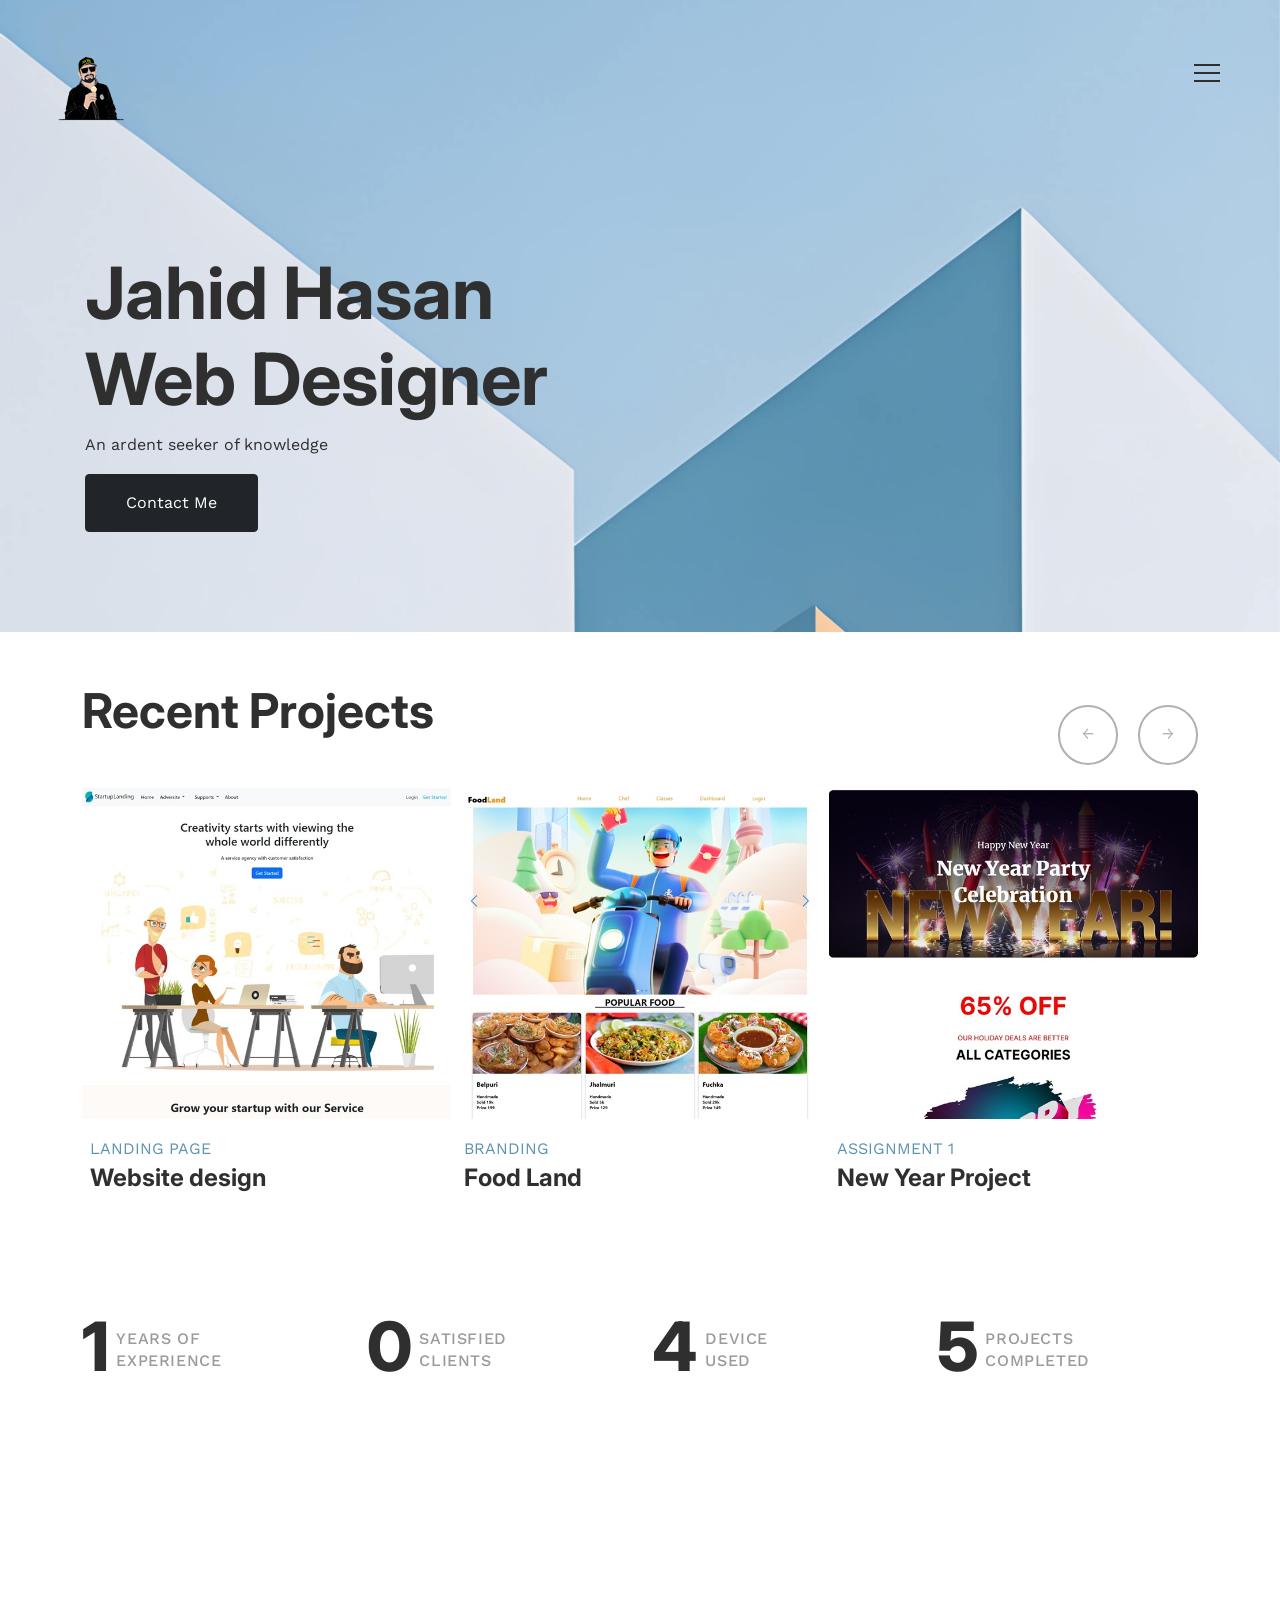
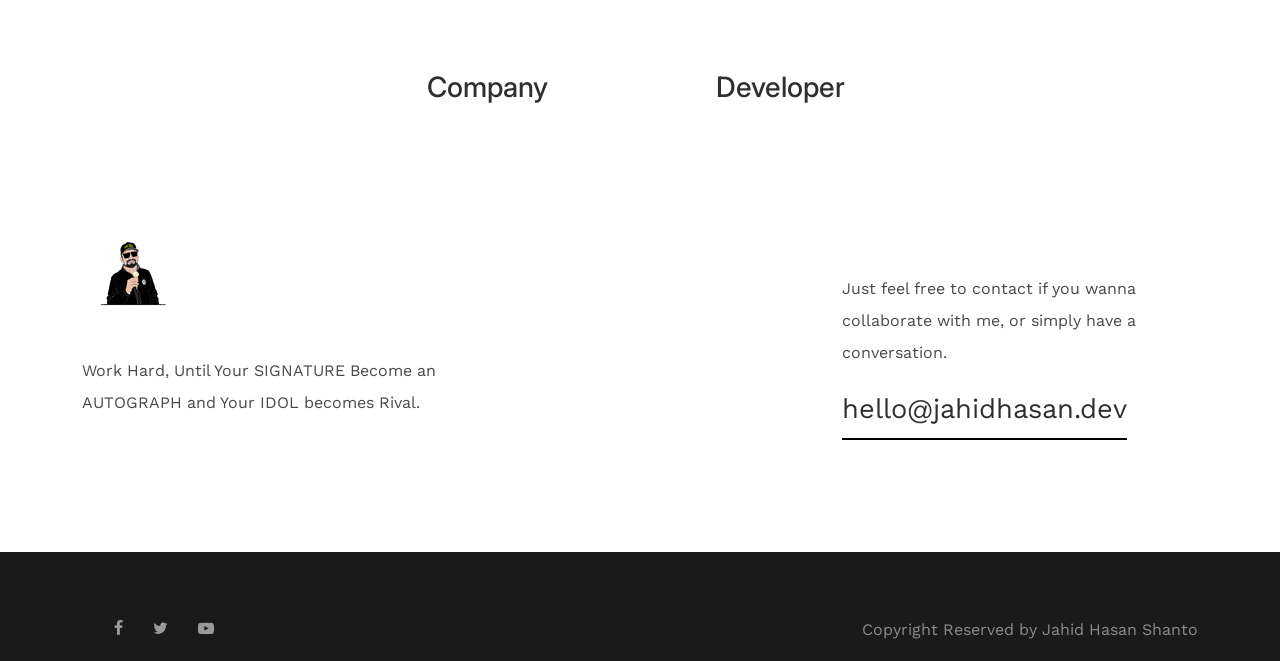
<file: index.html>
<!DOCTYPE html>
<html>

<head>
	<title>Jahid Hasan</title>

	<meta charset="utf-8">
	<meta http-equiv="X-UA-Compatible" content="IE=edge">
	<meta name="viewport" content="width=device-width, initial-scale=1.0">
	<meta name="format-detection" content="telephone=no">
	<meta name="apple-mobile-web-app-capable" content="yes">
	<meta name="author" content="Jahid Hasan">
	<meta name="keywords" content="">
	<meta name="description" content="">

	<link rel="stylesheet" type="text/css" href="assets/icomoon/icomoon.css">
	<link rel="stylesheet" type="text/css" href="assets/vendor/bootstrap-5.1.3/css/bootstrap.min.css">
	<link rel="stylesheet" type="text/css" href="assets/vendor/chocolat/css/chocolat.css">
	<link rel="stylesheet" type="text/css" href="css/vendor.css">

	<link rel="preconnect" href="https://fonts.googleapis.com">
	<link rel="preconnect" href="https://fonts.gstatic.com" crossorigin>
	<link href="https://fonts.googleapis.com/css2?family=Inter:wght@300;400;500;600;700;800;900&family=Work Sans
:wght@300;400;700;900&display=swap" rel="stylesheet">

	<link rel="stylesheet" type="text/css" href="style.css">

	<!-- script
	================================================== -->
	<script src="js/modernizr.js"></script>

</head>

<body>

	<div id="overlayer">
		<!-- <span class="loader">
	  <span class="loader-inner"></span>
	</span> -->
		<div class="sphere-container">
			<div class="sphere sphere1"></div>
			<div class="sphere sphere2"></div>
			<div class="sphere sphere3"></div>
		</div>
	</div>

	<div class="nav nav-overlay">
		<div class="nav__content">
			<ul class="nav__list">
				<li class="nav__list-item active-nav"><a href="#">Home</a></li>
				<li class="nav__list-item"><a href="#portfolio">Projects </a></li>
				<li class="nav__list-item"><a target="_blank" href="https://www.linkedin.com/in/jhs575/">Contact Me </a>
				</li>
			</ul>
		</div>
	</div>

	<header id="header">
		<div class="header-wrap" data-aos="fade">
			<div class="main-logo">
				<a href="index.html"><img src="images/logo.png" title="Portfo HTML Template" class="jahid"></a>
			</div><!--main-logo-->

			<nav id="navbar">
				<input id="menu-toggle" type="checkbox" />
				<label class="menu-btn" for="menu-toggle">
					<span></span>
				</label>
			</nav>

		</div><!--header-wrap-->
	</header>

	<div id="billboard" class="jarallax">
		<img src="images/banner2.jpg" alt="Banner" class="jarallax-img">
		<div class="container">

			<div class="banner-content">
				<div class="banner-header">
					<h2 class="display-1">Jahid Hasan<br /> Web Designer</h2>
					<p>An ardent seeker of knowledge</p>
					<a href="https://www.linkedin.com/in/jhs575/" target="_blank" class="btn btn-dark btn-large">Contact
						Me</a>
				</div>
			</div>
		</div>
	</div>
	<section id="portfolio" class="overflow-hidden pb-5 mb-5">
		<div class="container">
			<div class="row">
				<div class="col-md-8">
					<div class="section-header d-flex align-items-center mb-5">
						<h2 class="display-5 m-0">Recent Projects</h2>
					</div>
				</div>
				<div class="col-md-4">
					<div class="swiper-buttons">
						<div class="swiper-button portfolio-carousel-prev">←</div>
						<div class="swiper-button portfolio-carousel-next">→</div>
					</div>
				</div>
			</div>
		</div>

		<div class="container">
			<div class="row">
				<div class="col-md-12">
					<div class="portfolio-carousel swiper">
						<div class="swiper-wrapper">
							<div class="swiper-slide">
								<figure class="portfolio-item">
									<a href="https://jhs575.github.io/landing-page/" target="_blank"><img src="images/Project1.jpg"
											class="portfolio-image">
										<figcaption class="portfolio-title my-3">
											<span class="text-gray text-uppercase fs-6 ps-2">Landing Page</span>
											<h3 class="fs-4 fw-bold ps-2">Website design</h3>
										</figcaption>
									</a>
								</figure>
							</div>
							<div class="swiper-slide">
								<figure class="portfolio-item">
									<a href="https://jahidhasan.dev/projects/foodland/index.html" target="_blank"><img src="images/foodland.jpg"
											class="portfolio-image">
										<!-- 640px X 576px photo size -->
										<figcaption class="portfolio-title my-3">
											<span class="text-gray text-uppercase fs-6 ps-2">Branding</span>
											<h3 class="fs-4 fw-bold ps-2">Food Land</h3>
										</figcaption>
									</a>
								</figure>
							</div>
							<div class="swiper-slide">
								<figure class="portfolio-item">
									<a href="https://jahidhasan.dev/projects/phb92024asm1-8124/index.html" target="_blank"><img src="images/assignment1.jpg"
											class="portfolio-image">
										<figcaption class="portfolio-title my-3">
											<span class="text-gray text-uppercase fs-6 ps-2">Assignment 1</span>
											<h3 class="fs-4 fw-bold ps-2">New Year Project</h3>
										</figcaption>
									</a>
								</figure>
							</div>
							<div class="swiper-slide">
								<figure class="portfolio-item">
									<a href="https://jahidhasan.dev/projects/phb92024asm2-15124/index.html"  target="_blank"><img src="images/assignment2.jpg"
											class="portfolio-image">
										<figcaption class="portfolio-title my-3">
											<span class="text-gray text-uppercase fs-6 ps-2">Assignment 2</span>
											<h3 class="fs-4 fw-bold ps-2">Discover Destiny</h3>
										</figcaption>
									</a>
								</figure>
							</div>
							<div class="swiper-slide">
								<figure class="portfolio-item">
									<a href="https://jhs575.github.io/assignment-3-hockey/" target="_blank"><img src="images/assignment3.jpg"
											class="portfolio-image">
										<figcaption class="portfolio-title my-3">
											<span class="text-gray text-uppercase fs-6 ps-2">Assignment 3</span>
											<h3 class="fs-4 fw-bold ps-2">Hockey</h3>
										</figcaption>
									</a>
								</figure>
							</div>
							<div class="swiper-slide">
								<figure class="portfolio-item">
									<a href="#" target="_blank"><img src="images/portfolio-thumb-6.jpg"
											class="portfolio-image">
										<figcaption class="portfolio-title my-3">
											<span class="text-gray text-uppercase fs-6 ps-2">Branding</span>
											<h3 class="fs-4 fw-bold ps-2">blank</h3>
										</figcaption>
									</a>
								</figure>
							</div>
							<div class="swiper-slide">
								<figure class="portfolio-item">
									<a href="#" target="_blank"><img src="images/portfolio-thumb-7.jpg"
											class="portfolio-image">
										<figcaption class="portfolio-title my-3">
											<span class="text-gray text-uppercase fs-6 ps-2">Branding</span>
											<h3 class="fs-4 fw-bold ps-2">Blank</h3>
										</figcaption>
									</a>
								</figure>
							</div>
							<div class="swiper-slide">
								<figure class="portfolio-item">
									<a href="#" target="_blank"><img src="images/portfolio-thumb-8.jpg"
											class="portfolio-image">
										<figcaption class="portfolio-title my-3">
											<span class="text-gray text-uppercase fs-6 ps-2">Branding</span>
											<h3 class="fs-4 fw-bold ps-2">Blank</h3>
										</figcaption>
									</a>
								</figure>
							</div>
							<div class="swiper-slide">
								<figure class="portfolio-item">
									<a href="#" target="_blank"><img src="images/portfolio-thumb-9.jpg"
											class="portfolio-image">
										<figcaption class="portfolio-title my-3">
											<span class="text-gray text-uppercase fs-6 ps-2">Branding</span>
											<h3 class="fs-4 fw-bold ps-2">Blank</h3>
										</figcaption>
									</a>
								</figure>
							</div>

						</div>
					</div>


				</div>

			</div>
		</div>
	</section>


	<section class="pb-2 mb-2 pb-md-5 mb-md-5">
		<div class="container">
			<div class="row">
				<div class="col-md-3">
					<div class="milestone">
						<h3>1</h3>
						<p>Years of experience</p>
					</div>
				</div>
				<div class="col-md-3">
					<div class="milestone">
						<h3>0</h3>
						<p>satisfied clients</p>
					</div>
				</div>
				<div class="col-md-3">
					<div class="milestone">
						<h3>4</h3>
						<p>Device<br>Used</p>
					</div>
				</div>
				<div class="col-md-3">
					<div class="milestone">
						<h3>5</h3>
						<p>projects completed</p>
					</div>
				</div>
			</div>
		</div>
	</section>
	<section>
		<div class="container">
			<div class="row">
				<div class="col d-flex justify-content-center">
					<iframe class="rotate180" src="https://lottie.host/embed/78d19b30-d972-4878-95c6-a636ddf795fe/KoW1aAwoic.json" frameborder="0"></iframe>
					<iframe  src="https://lottie.host/embed/78d19b30-d972-4878-95c6-a636ddf795fe/KoW1aAwoic.json" frameborder="0"></iframe>
				</div>
				
			</div>
			<div class="row">
				<div class="col d-flex justify-content-center gap-5">
					<h3 class="pe-5 mx-2">Company</h3>
					<h3 class="ps-5 mx-3">Developer</h3>
				</div>
			</div>
		</div>
	</section>


	<footer id="footer" class="padding-large">
		<div class="container">
			<div class="row">
				<div class="footer-menu col-md-4">
					<div class="footer-intro">
						<a href="#" class="logo"><img src="images/logo.png"></a>
					</div>
					<div class="subscribe">
						<p>Work Hard, Until Your SIGNATURE Become an AUTOGRAPH and Your IDOL becomes Rival.</p>
					</div>
				</div>
				<div class="col-md-4"></div>
				<div class="footer-menu col-md-4">
					<div class="footer-address">
						<p class="mt-5">Just feel free to contact if you wanna collaborate with me, or simply have a
							conversation.</p>
						<div class="mail-address">
							<a href="mailto:hello@jahidhasan.dev">hello@jahidhasan.dev</a>
						</div>
					</div>
				</div>
			</div>
		</div>
	</footer>

	<div id="footer-bottom" class="padding-medium no-padding-bottom">
		<div class="container">
			<div class="row">
				<div class="col-md-6">
					<div class="social-links">
						<ul>
							<li><a target="_blank" href="https://www.facebook.com/jhs575"><i
										class="icon icon-facebook"></i></a></li>
							<li><a target="_blank" href="https://twitter.com/jhs575"><i
										class="icon icon-twitter"></i></a></li>
							<li><a target="_blank" href="https://www.youtube.com/channel/UCPOxxrVzkYsg1O8ySM_NcLQ"><i
										class="icon icon-youtube-play"></i></a></li>
						</ul>
					</div>
				</div>
				<div class="col-md-6 text-md-end">
					<div class="copyright">
						<p>Copyright Reserved by Jahid Hasan Shanto</p>
					</div>
				</div>
			</div>
		</div>
	</div>

	<script src="js/jquery-1.11.0.min.js"></script>
	<script src="assets/vendor/bootstrap-5.1.3/js/bootstrap.bundle.min.js"></script>
	<script src="assets/vendor/chocolat/js/chocolat.js"></script>
	<script src="js/plugins.js"></script>
	<script src="js/script.js"></script>

</body>

</html>
</file>
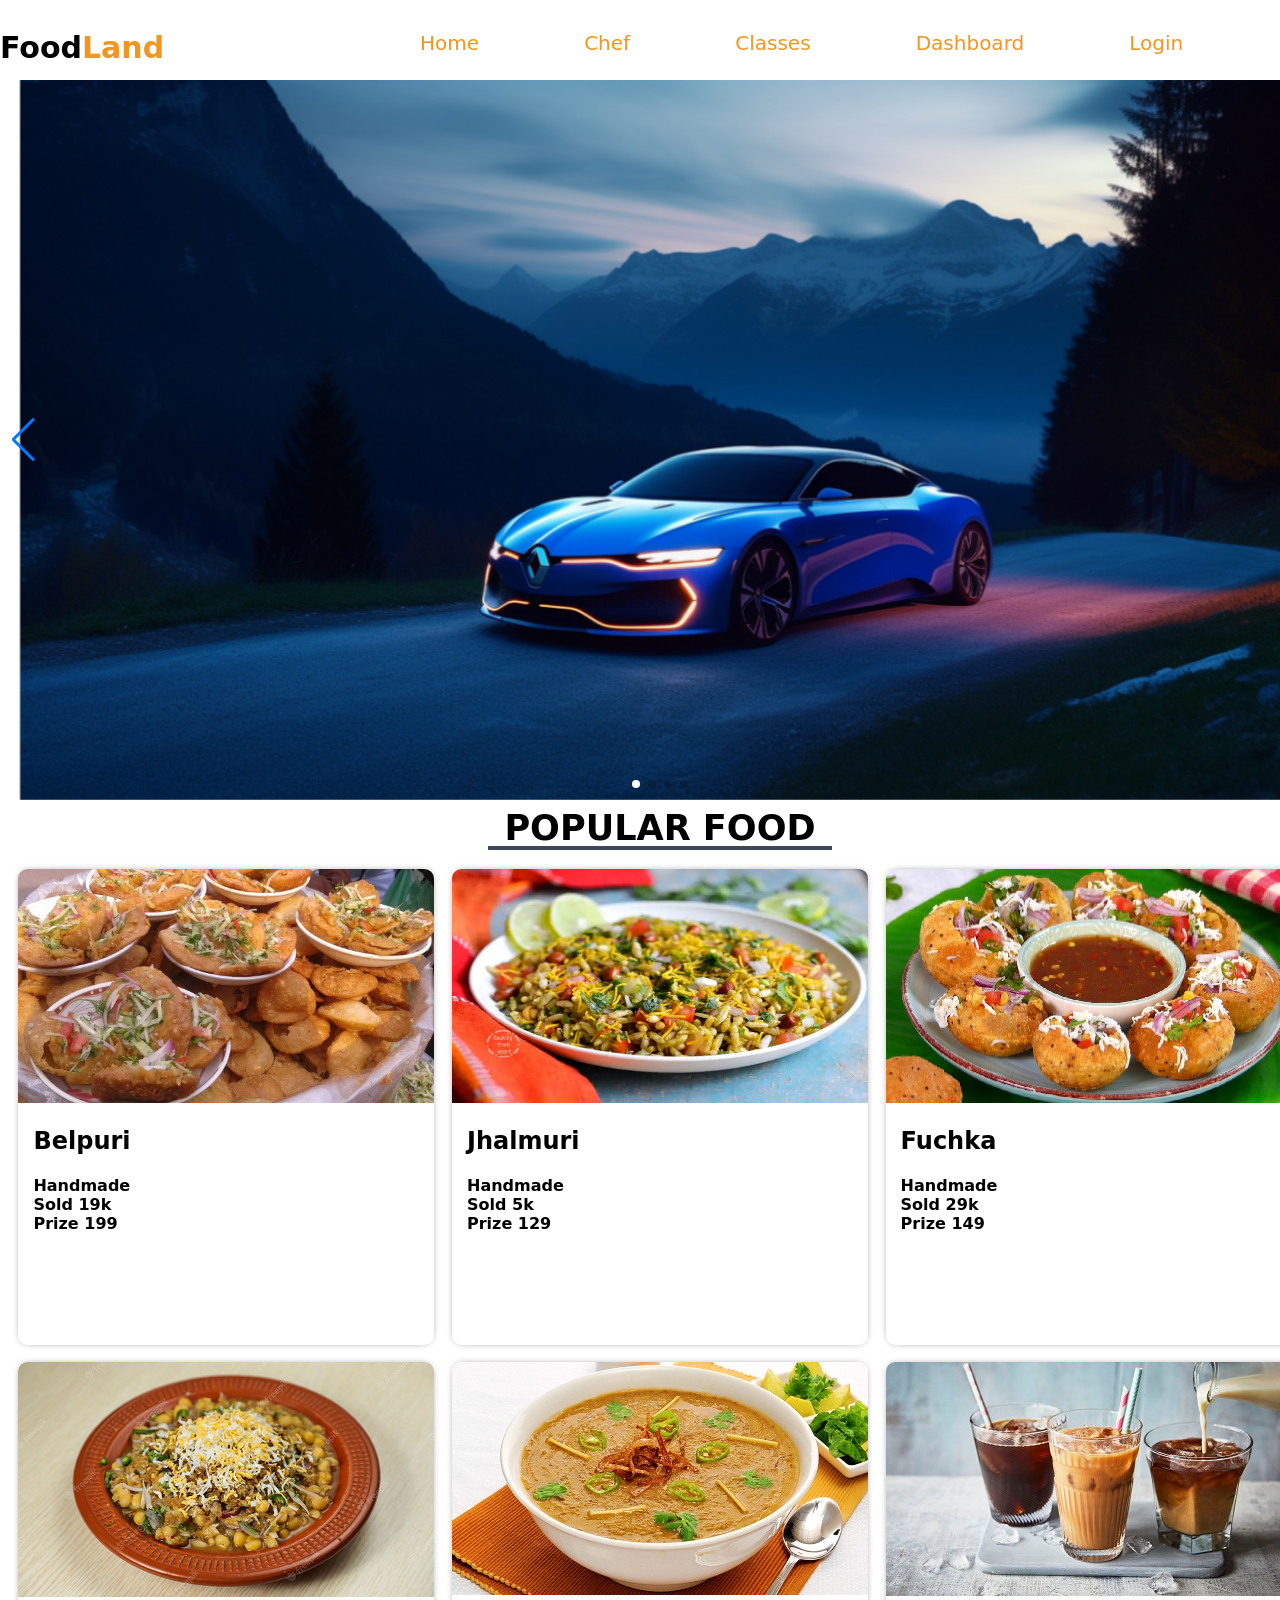
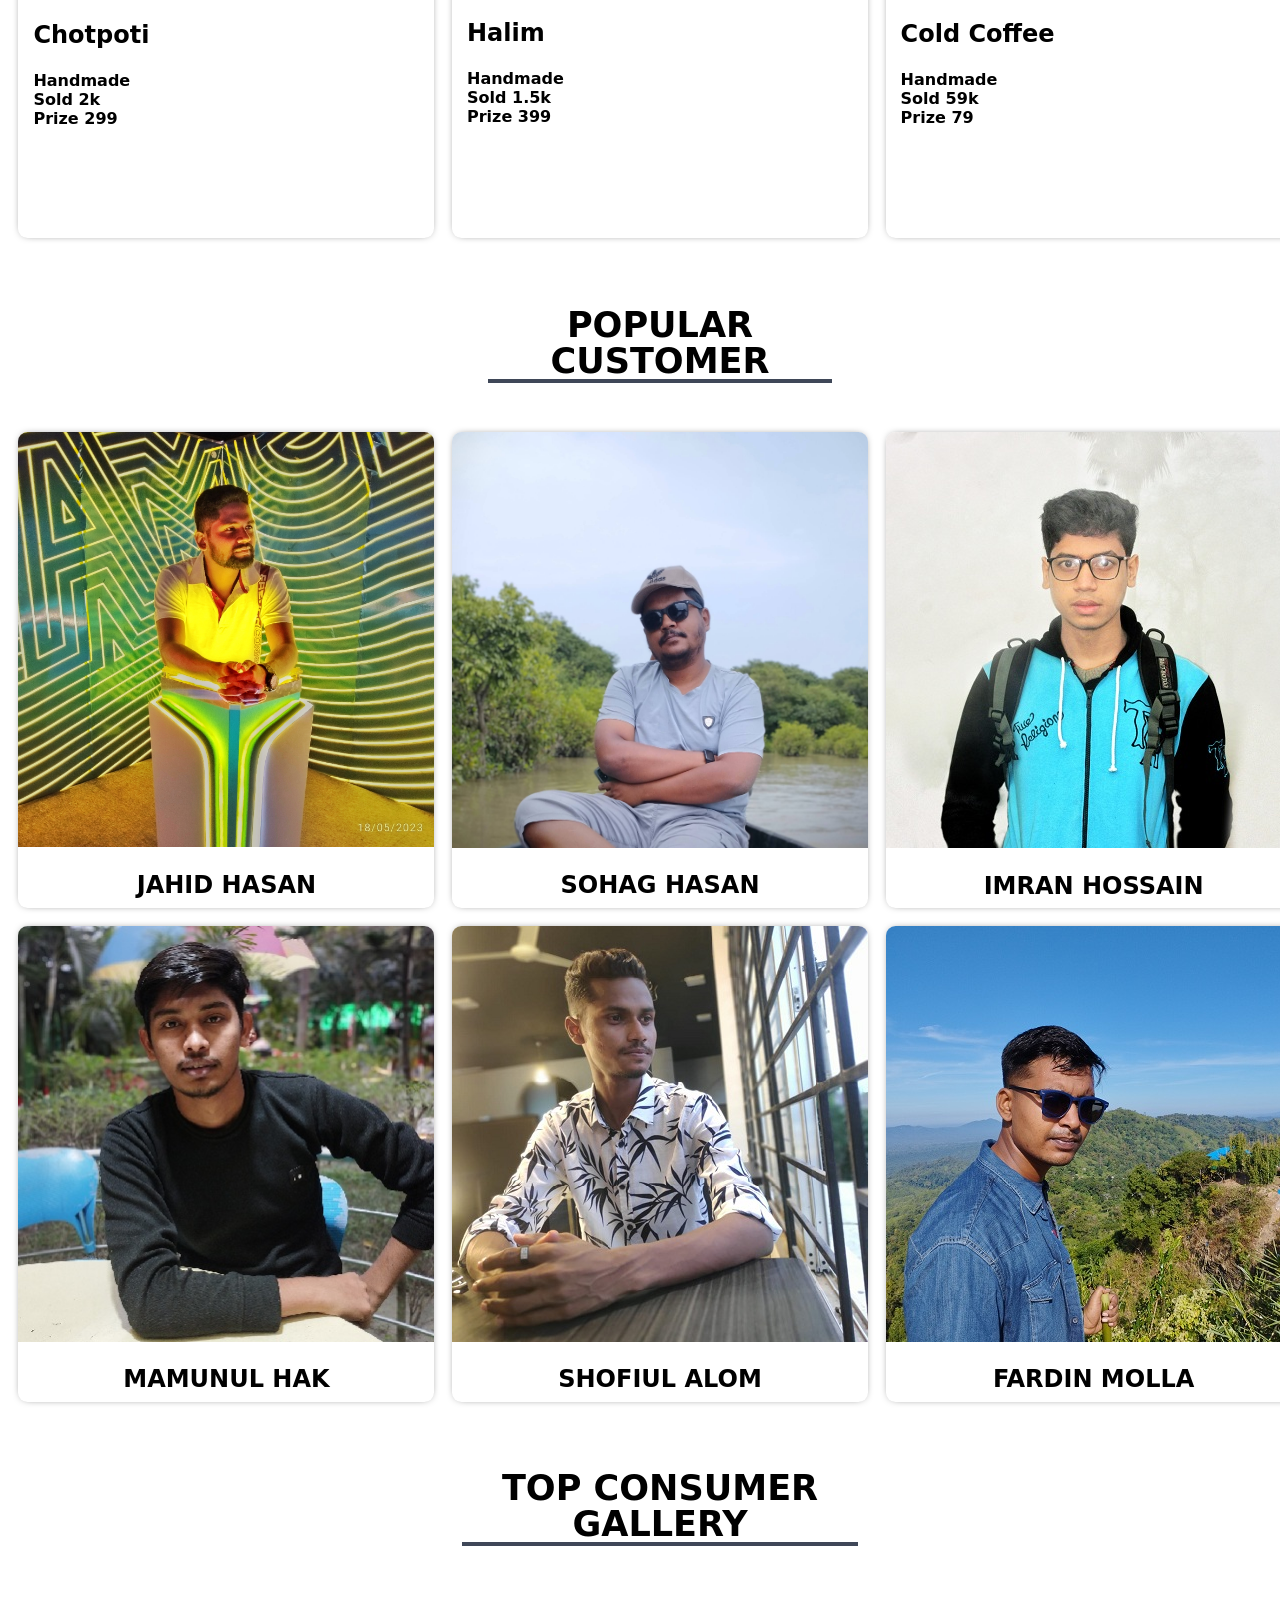
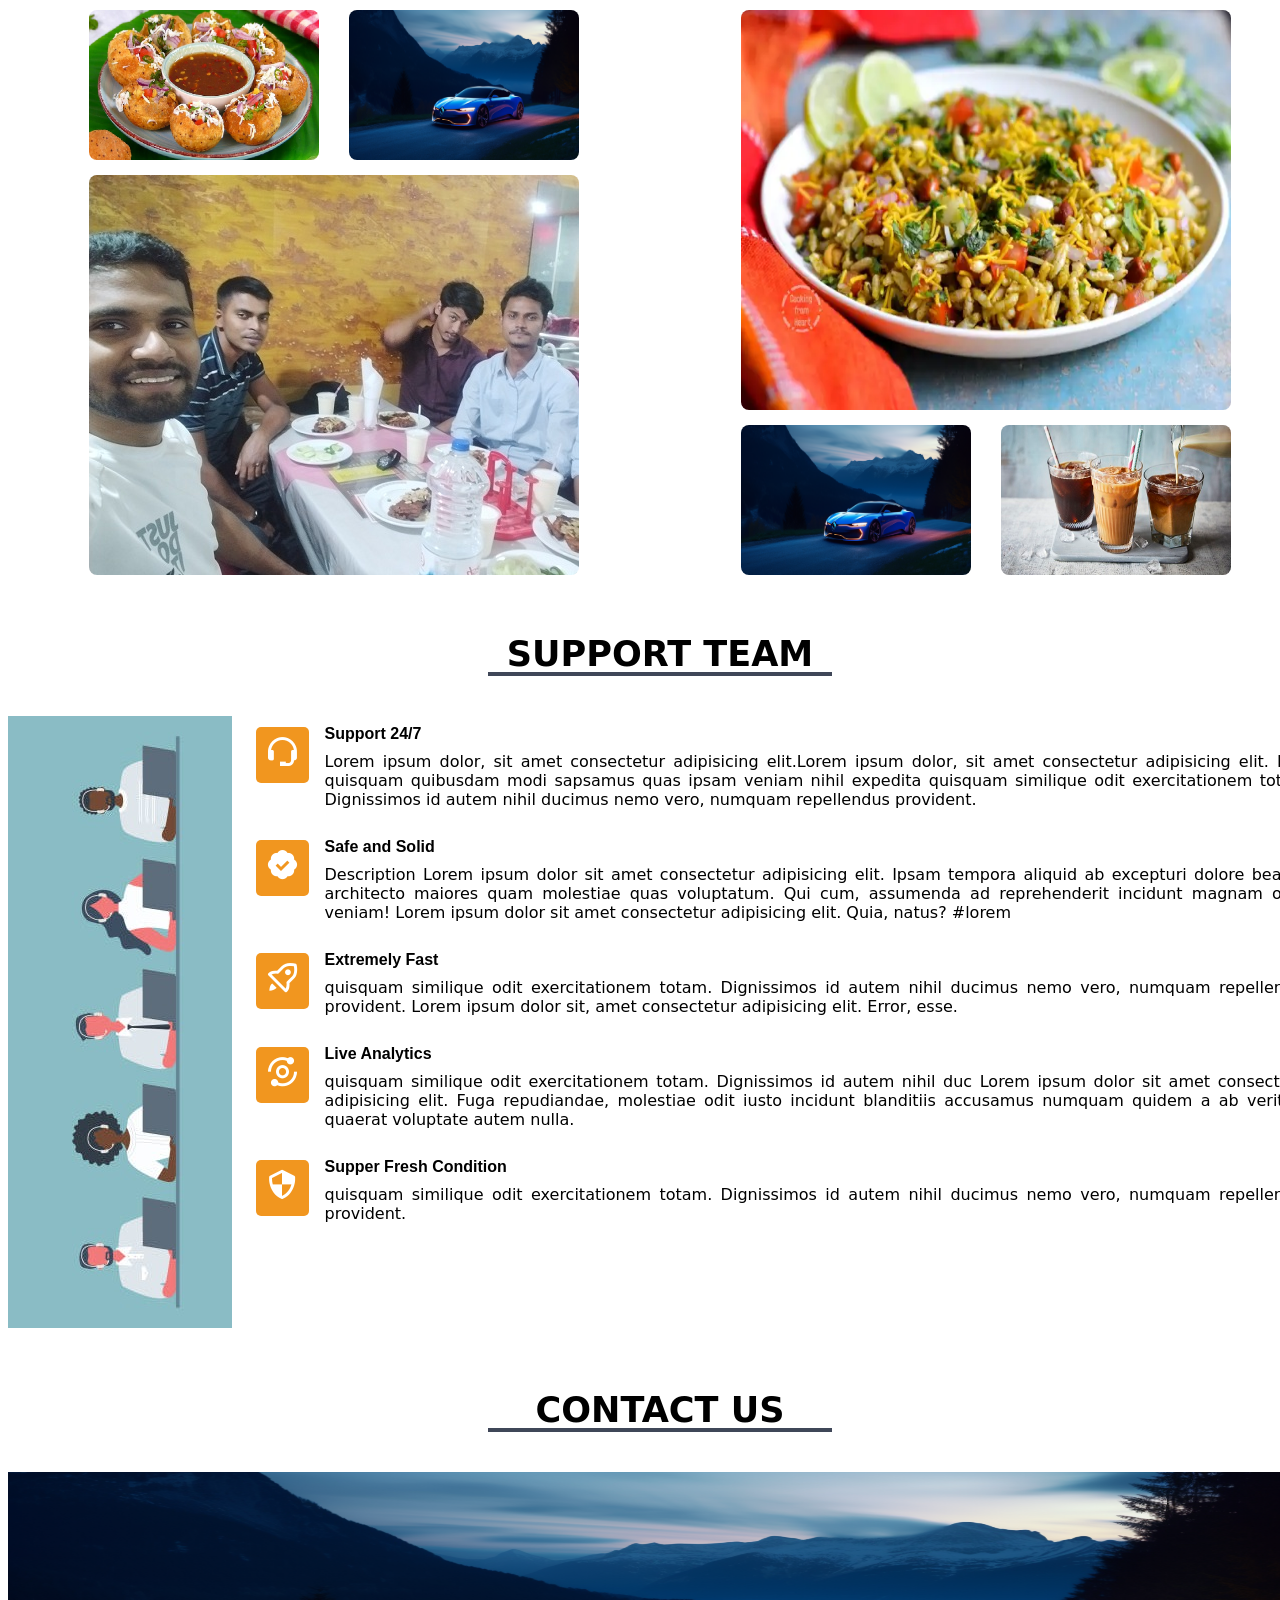
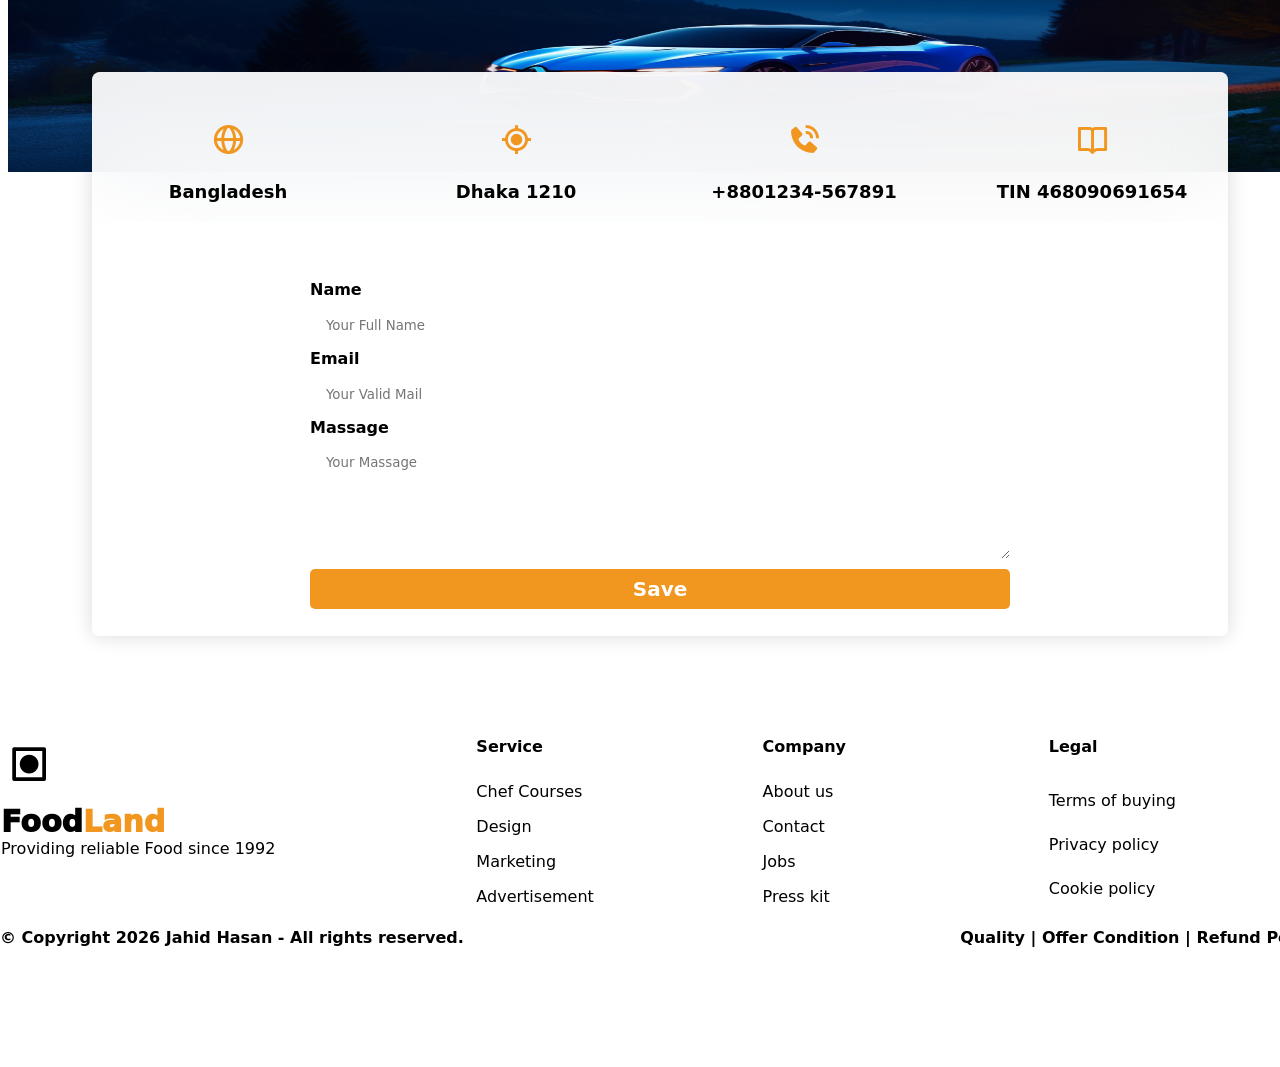
<file: foodland/index.html>
<!DOCTYPE html>
<html lang="en">

<head>
    <meta charset="UTF-8">
    <meta name="viewport" content="width=device-width, initial-scale=1.0">
    <title>Task-1</title>
    <link rel="stylesheet" href="https://cdn.jsdelivr.net/npm/swiper/swiper-bundle.min.css" />
    <script src="https://cdn.jsdelivr.net/npm/swiper/swiper-bundle.min.js"></script>
    <link href='https://unpkg.com/boxicons@2.1.4/css/boxicons.min.css' rel='stylesheet'>
    <link rel="stylesheet" href="style.css?v5.1.2">
</head>

<body>
    <div class="container">
        <div class="row">
            <div class="logo">
                <p class="fl">Food <span class="land">Land </span></p>
            </div>
            <div class="menu">
                <ul>
                    <li> <a href="#">Home</a> </li>
                    <li class="dropdown">
                        <a href="#">Chef</a>
                        <ul>
                            <li> <a href="#">Car</a> </li>
                            <li> <a href="#">Train</a> </li>
                            <li> <a href="#">Air Plane</a> </li>
                        </ul>
                    </li>
                    <li> <a href="#">Classes</a> </li>
                    <li> <a href="#">Dashboard</a> </li>
                    <li> <a href="Login_Page.html">Login</a></li>
                </ul>
            </div>
        </div>

        <div class="swiper">
            <div class="swiper-wrapper">

                <div class="swiper-slide">
                    <img src="Image\racing_car_2.png" alt="404 Not Found">
                </div>
                <div class="swiper-slide">
                    <img src="Image\skooty.png" alt="404 Not Found">
                </div>

                <div class="swiper-slide">
                    <img src="Image\64899ffcec9176334b59be5f.jpg" alt="404 Not Found">
                </div>

                <div class="swiper-slide">
                    <img src="Image\6489a4dc8c533d0013f70d61.jpg" alt="404 Not Found">
                </div>
            </div>
            <div class="swiper-pagination"></div>

            <div class="swiper-button-prev"></div>
            <div class="swiper-button-next"></div>
        </div>
        <div class="p4 uppercase font-bold text-center ">
            <h3 class="border-b-4">Popular Food</h3>
        </div>
        <div class="course conta">
            <div class="box">
                <img class="w-full" src="Image\bel-puri.webp" alt="404 Not Found" width="500px">
                <h2 class="leftmargin">Belpuri</h2>
                <h4 class="leftmargin">Handmade <br> Sold 19k <br>Prize 199 <i class="fa-solid fa-bangladeshi-taka-sign"
                        style="color: #1f2937;"></i></h4>
            </div>
            <div class="box">
                <img class="w-full" src="Image\jhalmuri.webp" alt="404 Not Found" width="500px" height="234px">
                <h2 class="leftmargin">Jhalmuri</h2>
                <h4 class="leftmargin">Handmade <br> Sold 5k <br>Prize 129 <i class="fa-solid fa-bangladeshi-taka-sign"
                        style="color: #1f2937;"></i></h4>
            </div>
            <div class="box">
                <img class="w-full" src="./Image/fuchka.png" alt="404 Not Found" width="500px" height="234px">
                <h2 class="leftmargin">Fuchka</h2>
                <h4 class="leftmargin">Handmade <br> Sold 29k <br>Prize 149 <i class="fa-solid fa-bangladeshi-taka-sign"
                        style="color: #1f2937;"></i></h4>
            </div>
            <div class="box">
                <img class="w-full" src="./Image/chotpoti.png" alt="404 Not Found" width="500px">
                <h2 class="leftmargin">Chotpoti</h2>
                <h4 class="leftmargin">Handmade <br> Sold 2k <br>Prize 299 <i class="fa-solid fa-bangladeshi-taka-sign"
                        style="color: #1f2937;"></i></h4>
            </div>
            <div class="box">
                <img class="w-full" src="Image\halim.jpg" alt="404 Not Found" width="500px">
                <h2 class="leftmargin">Halim</h2>
                <h4 class="leftmargin">Handmade <br> Sold 1.5k <br>Prize 399 <i
                        class="fa-solid fa-bangladeshi-taka-sign" style="color: #1f2937;"></i></h4>
            </div>
            <div class="box">
                <img class="w-full" src="Image\coffee.jpg" alt="404 Not Found" width="500px">
                <h2 class="leftmargin">Cold Coffee</h2>
                <h4 class="leftmargin">Handmade <br> Sold 59k <br>Prize 79 <i class="fa-solid fa-bangladeshi-taka-sign"
                        style="color: #1f2937;"></i></h4>
            </div>
        </div>
        <div class="p4 uppercase font-bold text-center uppermarg ">
            <h3 class="border">Popular Customer</h3>
        </div>
        <div class="course conta">
            <div class="box2">
                <img class="w-full" src="Image\jahidsylhet_org.jpeg" alt="404 Not Found" width="500px">
                <h2 class="centeralign"><a class="link" href="https://www.facebook.com/jhs575">jahid hasan</a></h2>
            </div>
            <div class="box2">
                <img class="w-full" src="Image\shuvo.jpg" alt="404 Not Found" width="500px">
                <h2 class="centeralign"><a class="link" href="https://www.facebook.com/shuvo575">Sohag Hasan</a></h2>
            </div>
            <div class="box2">
                <img class="w-full" src="Image\imran.jpeg" alt="404 Not Found" width="500px">
                <h2 class="centeralign"><a class="link"
                        href="https://www.facebook.com/profile.php?id=100080779557383">Imran
                        Hossain</a></h2>
            </div>
            <div class="box2">
                <img class="w-full" src="Image/mamun.jpg" alt="404 Not Found" width="500px">
                <h2 class="centeralign"><a class="link" href="https://www.facebook.com/AllMamun2000">Mamunul Hak</a>
                </h2>
            </div>
            <div class="box2">
                <img class="w-full" src="Image/shanto.jpg" alt="404 Not Found" width="500px">
                <h2 class="centeralign"><a class="link" href="https://www.facebook.com/md.shan.mcbc">Shofiul Alom</a>
                </h2>
            </div>
            <div class="box2">
                <img class="w-full" src="Image\fardin.jpg" alt="404 Not Found" width="500px">
                <h2 class="centeralign"><a class="link" href="https://www.facebook.com/ferdous.molla.758">Fardin
                        Molla</a>
                </h2>
            </div>
        </div>
        <div class="p4 uppercase font-bold text-center siz uppermarg">
            <h3 class="border-b-4">Top Consumer Gallery</h3>
        </div>
        <div class="containe">
            <div class="contain1">
                <div class="instrument small top left">
                    <img src="Image/fuchka.png" alt="404 File not Found" height="150px" width="230px">
                </div>
                <div class="instrument small top right">
                    <img src="Image/racing_car_2.png" alt="404 File not Found" height="150px" width="230px">
                </div>
                <div class="instrument big">
                    <img src="Image/food.jpg" alt="404 File not Found">
                </div>
            </div>
            <div class="contain1">
                <div class="instrument big">
                    <img src="Image/jhalmuri.webp" alt="404 File not Found" height="400px" width="490px">
                </div>
                <div class="instrument small buttom left">
                    <img src="Image/racing_car_2.png" alt="404 File not Found" height="150px" width="230px">
                </div>
                <div class="instrument small buttom right">
                    <img src="Image/coffee.jpg" alt="404 File not Found" height="150px" width="230px">
                </div>
            </div>
        </div>
        <div class="p4 uppercase font-bold text-center uppermarg ">
            <h3 class="border-b-4">support team</h3>
        </div>
        <div class="support">
            <div class="sp-img">
                <img src="Image/support.jpg">
            </div>
            <div class="contact-detail">
                <div class="sup">
                    <div class="icon">
                        <i class='bx bx-support'></i>
                    </div>
                    <div class="des">
                        <div class="facilitys font-bold">Support 24/7</div>
                        <p class="supp">Lorem ipsum dolor, sit amet consectetur adipisicing elit.Lorem ipsum dolor, sit
                            amet
                            consectetur adipisicing elit. Nihil quisquam quibusdam modi sapsamus quas ipsam veniam nihil
                            expedita quisquam similique odit exercitationem totam. Dignissimos id autem nihil ducimus
                            nemo
                            vero, numquam repellendus provident. </p>
                    </div>
                </div>
                <div class="sup">
                    <div class="icon">
                        <i class='bx bxs-badge-check'></i>
                    </div>
                    <div class="des">
                        <div class="facilitys font-bold">Safe and Solid</div>
                        <p class="supp">Description Lorem ipsum dolor sit amet consectetur adipisicing elit. Ipsam
                            tempora
                            aliquid ab excepturi dolore beatae, architecto maiores quam molestiae quas voluptatum. Qui
                            cum,
                            assumenda ad reprehenderit incidunt magnam optio veniam! Lorem ipsum dolor sit amet
                            consectetur adipisicing elit. Quia, natus? #lorem </p>
                    </div>
                </div>
                <div class="sup">
                    <div class="icon">
                        <i class='bx bx-rocket'></i>
                    </div>
                    <div class="des">
                        <div class="facilitys font-bold">Extremely Fast</div>
                        <p class="supp">quisquam similique odit exercitationem totam. Dignissimos id autem nihil ducimus
                            nemo
                            vero, numquam repellendus provident. Lorem ipsum dolor sit, amet consectetur adipisicing
                            elit.
                            Error, esse.</p>
                    </div>
                </div>
                <div class="sup">
                    <div class="icon">
                        <i class='bx bx-analyse'></i>
                    </div>
                    <div class="des">
                        <div class="facilitys font-bold">Live Analytics</div>
                        <p class="supp">quisquam similique odit exercitationem totam. Dignissimos id autem nihil duc
                            Lorem
                            ipsum dolor sit amet consectetur adipisicing elit. Fuga repudiandae, molestiae odit iusto
                            incidunt blanditiis accusamus numquam quidem a ab veritatis quaerat voluptate autem nulla.
                        </p>
                    </div>
                </div>
                <div class="sup">
                    <div class="icon">
                        <i class='bx bx-shield-quarter'></i>
                    </div>
                    <div class="des">
                        <div class="facilitys font-bold">Supper Fresh Condition</div>
                        <p class="supp">quisquam similique odit exercitationem totam. Dignissimos id autem nihil ducimus
                            nemo
                            vero, numquam repellendus provident.</p>
                    </div>
                </div>
            </div>
        </div>
        <div class="p4 uppercase font-bold text-center uppermarg">
            <h3 class="border-b-4">Contact us</h3>
        </div>
        <div class="contactus">
            <div class="bgimg">
                <img class="bg-img" src="Image/racing_car_2.png" alt="BG IMG 404 Not Found"
                    style="height: 300px; width: 1305px;">
            </div>
            <div class="msg-box">
                <div class="location-con backdrop">
                    <div class="loc">
                        <i class='bx bx-globe i1'></i>
                        <h6 class="loc1">Bangladesh</h6>
                    </div>
                    <div class="loc">
                        <i class='bx bx-current-location i1'></i>
                        <h6 class="loc1">Dhaka 1210</h6>
                    </div>
                    <div class="loc">
                        <i class='bx bxs-phone-call i1'></i>
                        <h6 class="loc1">+8801234-567891</h6>
                    </div>
                    <div class="loc">
                        <i class='bx bx-book-open i1'></i>
                        <h6 class="loc1">TIN 468090691654</h6>
                    </div>
                </div>
                <div class="form">
                    <form action="submit.php" method="post">
                        <div class="msg">
                            <label class="msg1">Name</label>
                            <input class="mt" type="text" name="name" placeholder="Your Full Name" autocomplete="off"
                                contenteditable="false">
                        </div>
                        <div class="msg">
                            <label class="msg1">Email</label>
                            <input class="mt1" type="email" name="mail" placeholder="Your Valid Mail"
                                autocomplete="off">
                        </div>
                        <div class="msg">
                            <label class="msg1">Massage</label>
                            <textarea class="mt2" type="text" name="msg" placeholder="Your Massage"
                                autocomplete="off"></textarea>
                        </div>

                        <div class="sent">
                            <input class="send" type="submit" value="Save">
                        </div>
                    </form>
                </div>
            </div>
        </div>
        <footer class="footer">
            <div class="end-name">
                <i class='bx bx-food-tag foot'></i>
                <p class="margin0">
                    <a href="index.html" class="noline"><span class="name">Food<span
                                class="name1">Land</span></a></span><br>Providing reliable Food since 1992
                </p>
            </div>
            <div class="service">
                <span class="footer-title">Service</span>
                <a href="#">Chef Courses</a>
                <a href="#">Design</a>
                <a href="#">Marketing</a>
                <a href="#">Advertisement</a>
            </div>
            <div class="service">
                <span class="footer-title">Company</span>
                <a href="#">About us</a>
                <a href="#">Contact</a>
                <a href="#">Jobs</a>
                <a href="#">Press kit</a>
            </div>
            <div class="service">
                <span class="footer-title">Legal</span>
                <a href="#">Terms of buying</a>
                <a href="#">Privacy policy</a>
                <a href="#">Cookie policy</a>
            </div>
        </footer>
        <div class="copyright">

            <div class="one_half">
                © Copyright <span id="currentYear"></span><a href="https://jahidhasan.dev"> Jahid Hasan</a> - All rights
                reserved. </div>
            <div class="one_half last">
                <a href="#">Quality</a>
                |
                <a href="#">Offer Condition</a>
                |
                <a href="#">Refund Policy</a>
            </div>

            <script>
                var currentYearElement = document.getElementById("currentYear");
                var currentYear = new Date().getFullYear();
                currentYearElement.textContent = currentYear;
            </script>

        </div>
    </div>
    <script>
        const swiper = new Swiper('.swiper', {
            autoplay: {
                delay: 5000,
                disableOnInteraction: false,
            },
            loop: true,

            pagination: {
                el: '.swiper-pagination',
                clickable: true,
            },

            navigation: {
                nextEl: '.swiper-button-next',
                prevEl: '.swiper-button-prev',
            },
        });
    </script>
</body>

</html>
</file>
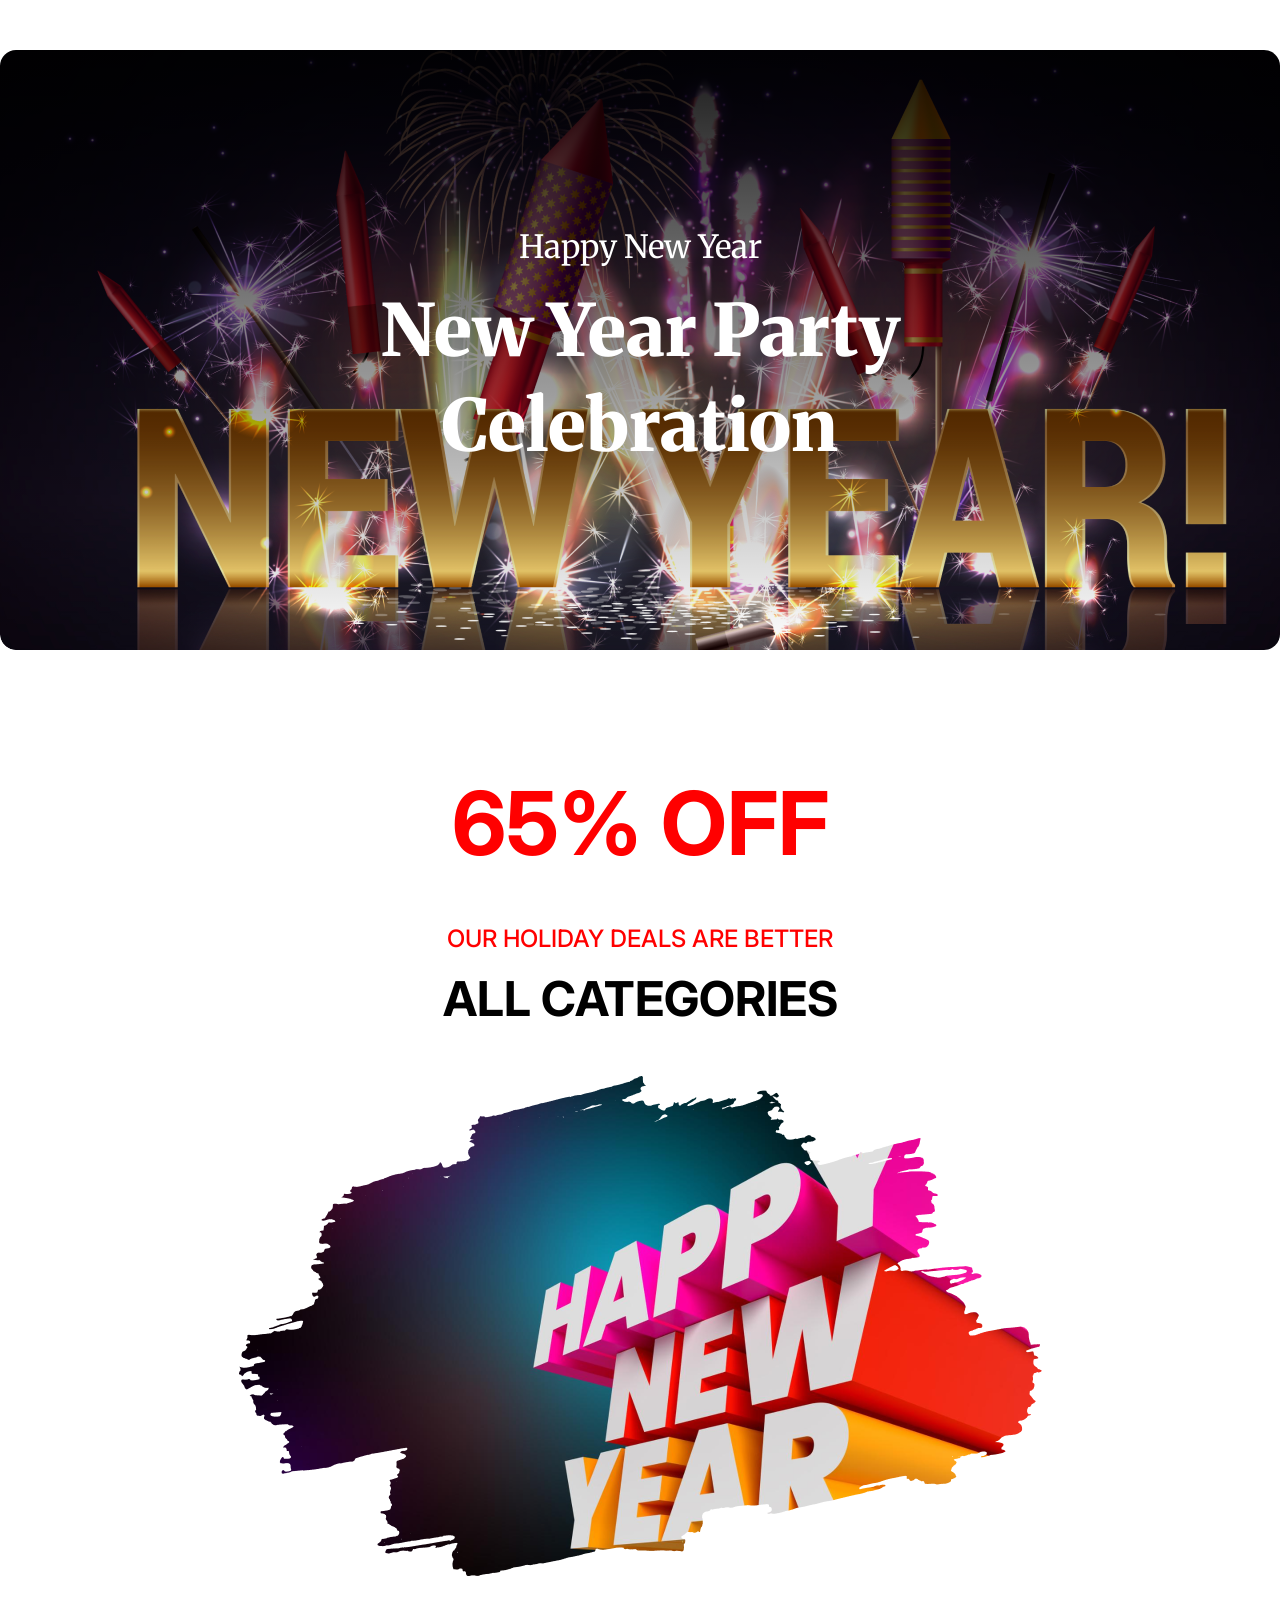
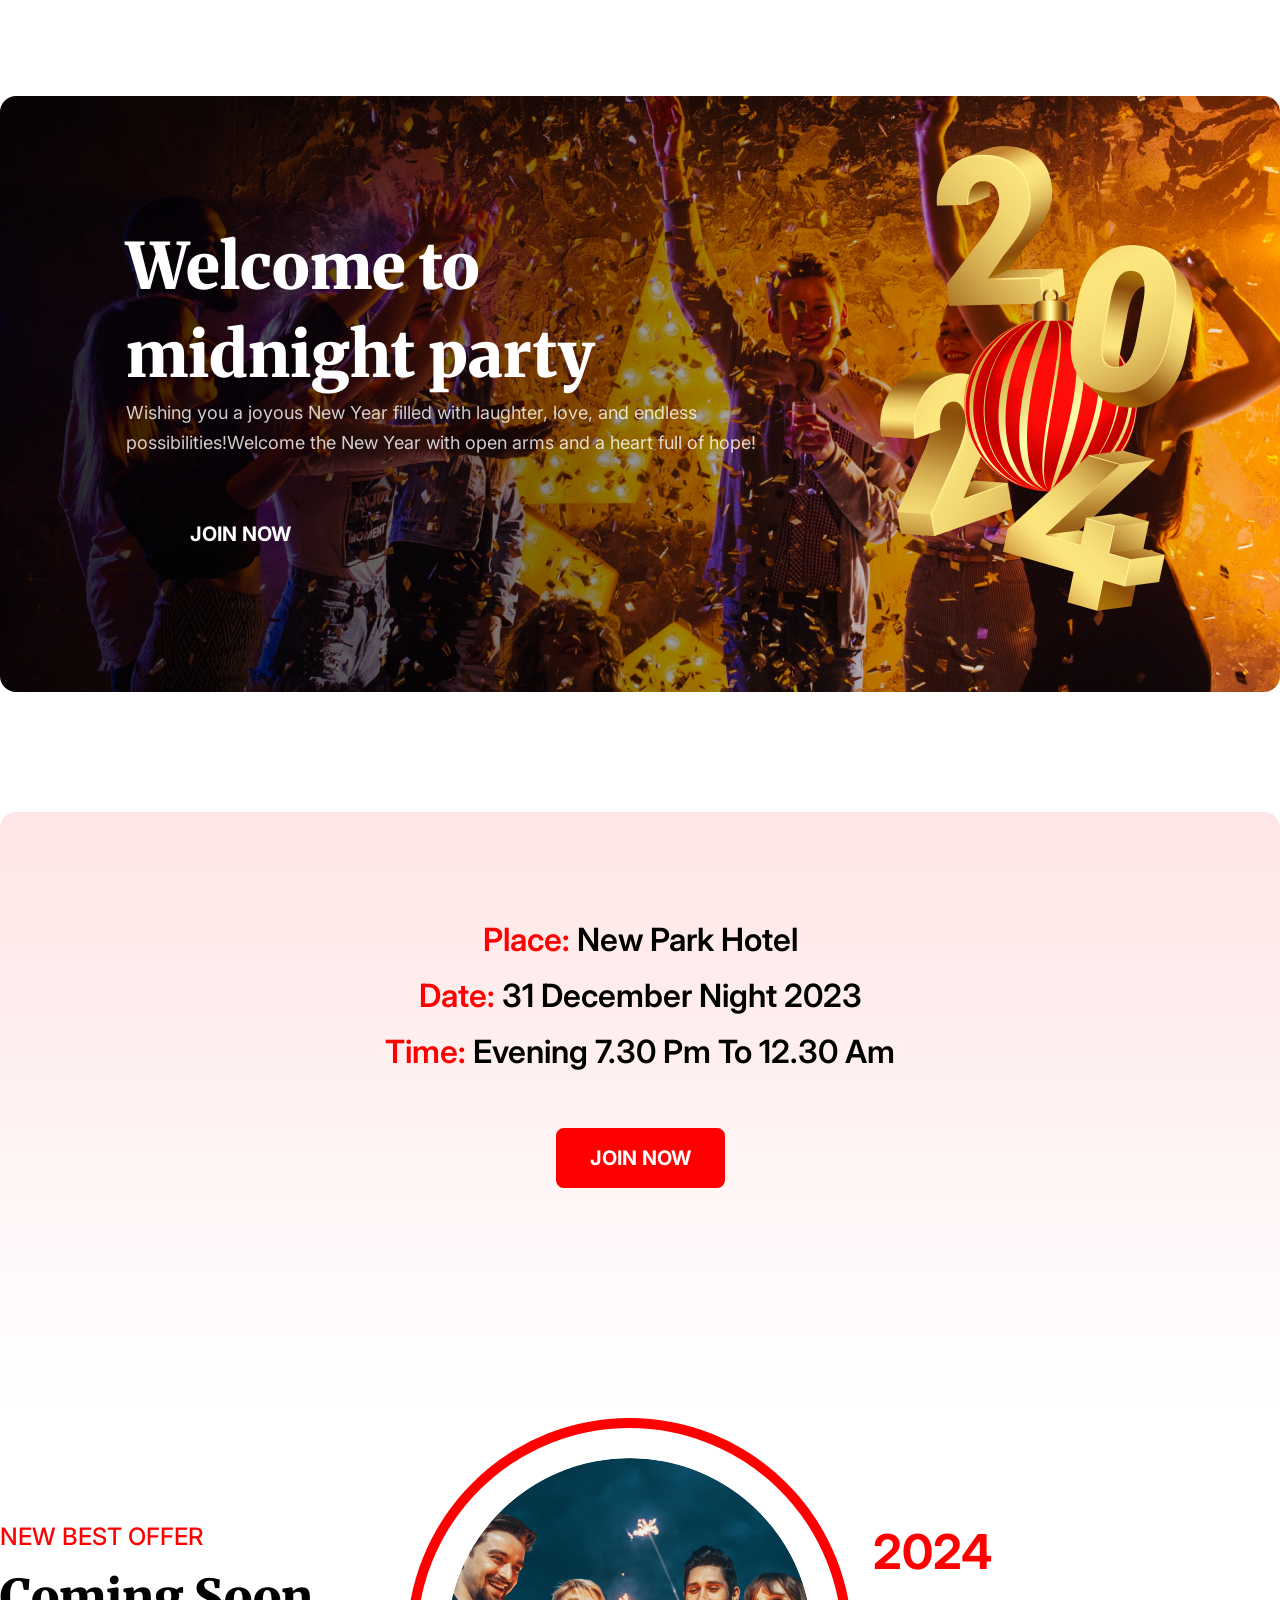
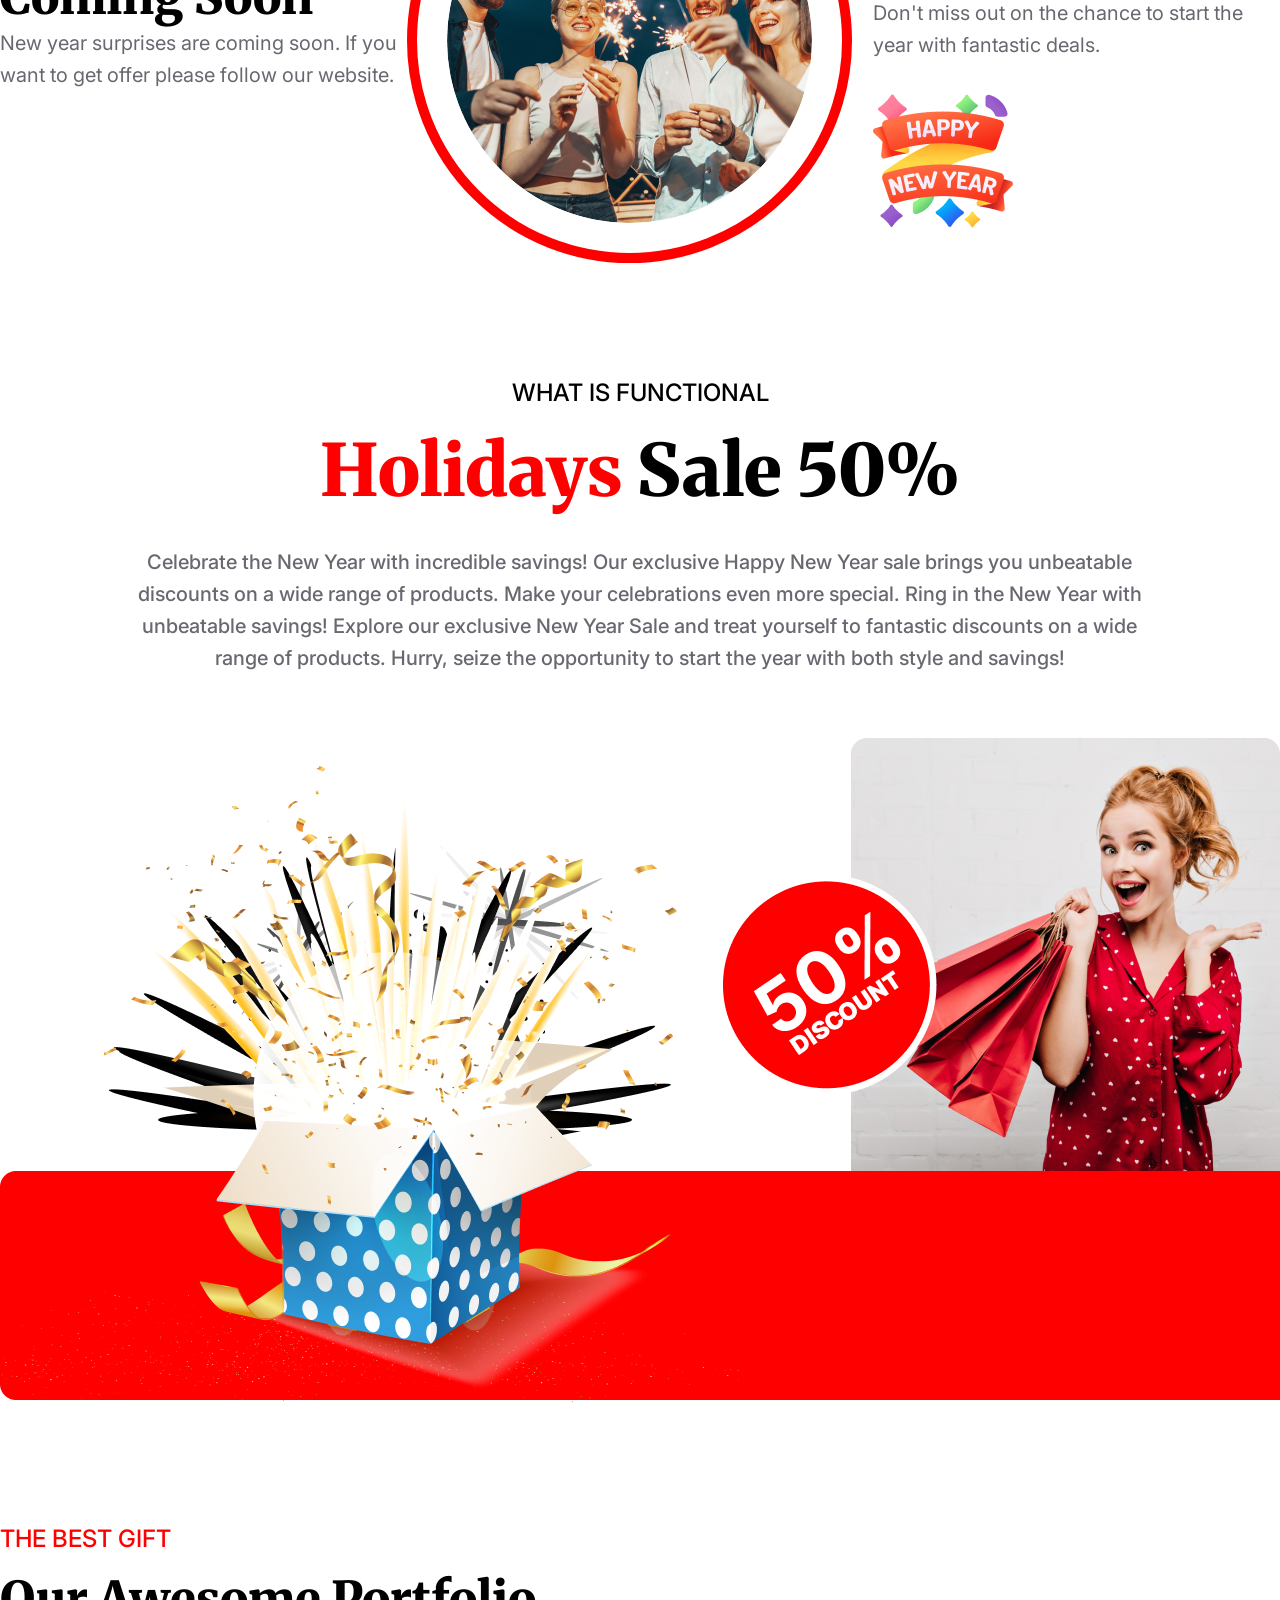
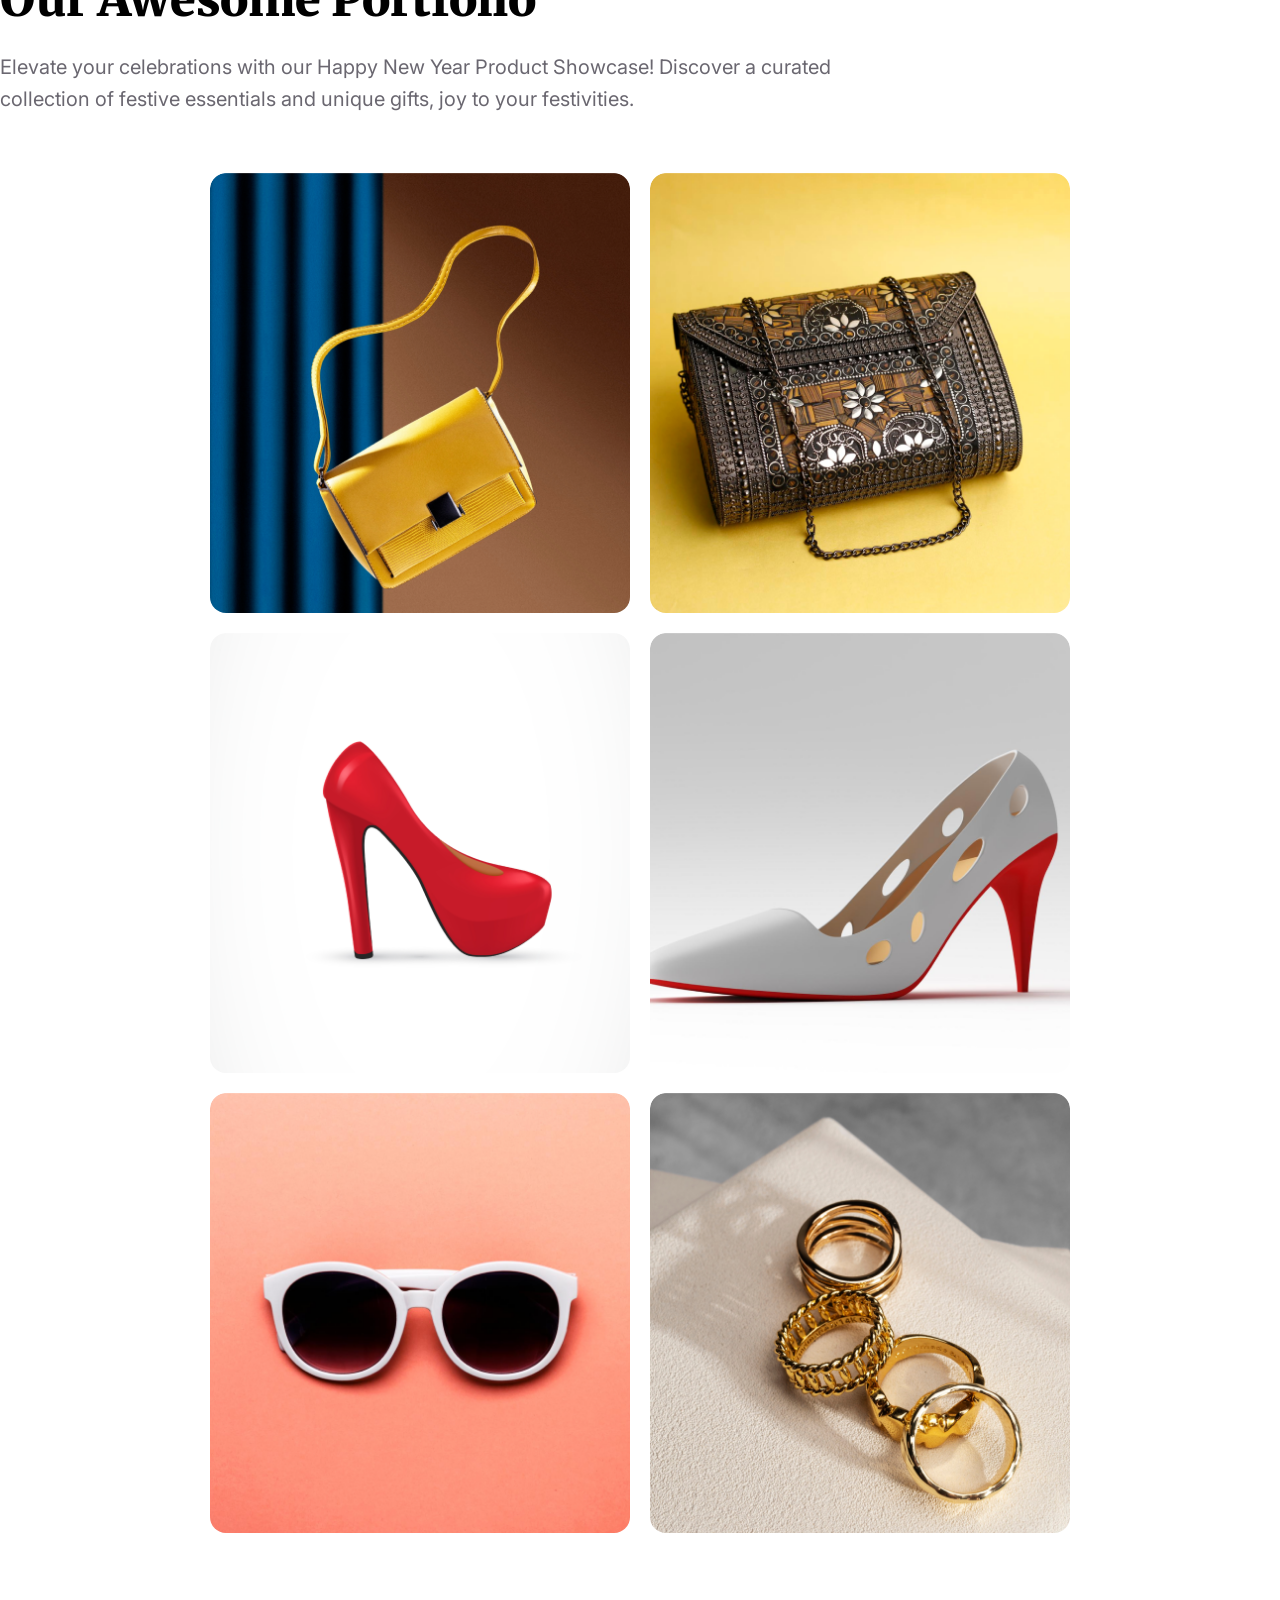
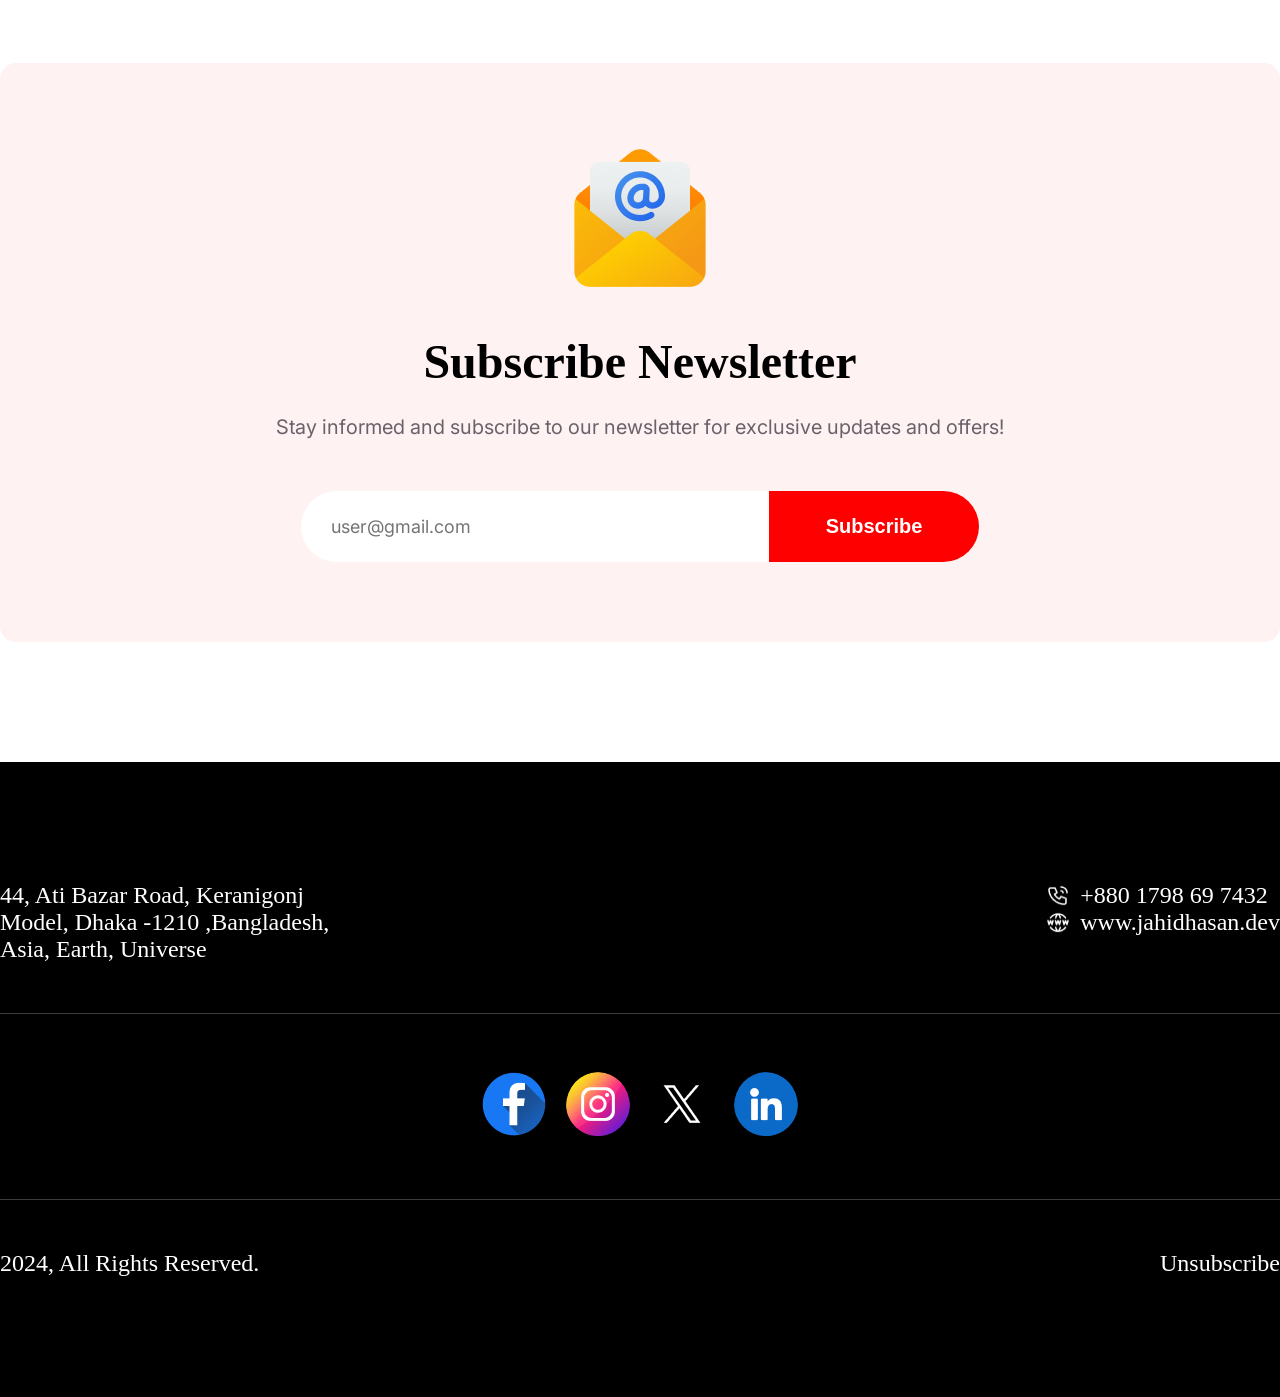
<file: phb92024asm1-8124/index.html>
<!DOCTYPE html>
<html lang="en">

<head>
    <meta charset="UTF-8">
    <meta name="viewport" content="width=device-width, initial-scale=1.0">
    <title>Happy New Year</title>
    <link rel="preconnect" href="https://fonts.googleapis.com">
    <link rel="preconnect" href="https://fonts.gstatic.com" crossorigin>
    <link
        href="https://fonts.googleapis.com/css2?family=Merriweather:wght@300;400;700;900&family=Poppins:ital,wght@0,100;0,200;0,300;0,400;0,500;0,600;0,700;0,800;0,900;1,100;1,200;1,300;1,400;1,500;1,600;1,700;1,800;1,900&display=swap"
        rel="stylesheet">
    <link rel="preconnect" href="https://fonts.googleapis.com">
    <link rel="preconnect" href="https://fonts.gstatic.com" crossorigin>
    <link href="https://fonts.googleapis.com/css2?family=Inter:wght@100;200;300;400;500;600;700;800;900&display=swap"
        rel="stylesheet">
    <link rel="stylesheet" href="styles/style.css">
    <link rel="stylesheet" href="styles/color.css">
    <link rel="stylesheet" href="styles/align.css">
</head>

<body>
    <div class="container banner banner-bg mt-50">
        <h3 class="white tx-center pt-177 fs-32 mb-16 m-0-auto ff-merri">Happy New Year</h3>
        <h1 class="white tx-center pb-177 fs-72 mw-632 m-0-auto ff-merri">New Year Party Celebration</h1>
    </div>
    <div class="container mt-120">
        <h1 class="fs-88 tx-center red m-0 mb-48 ff-inter">65% OFF</h1>
        <p class="fs-24 tx-center red m-0 upper mb-16 ff-inter">our holiday deals are better</p>
        <h1 class="fs-48 tx-center m-0-auto mb-48 ff-inter">ALL CATEGORIES</h1>
        <img class="m-0-auto img-center" src="resources/new-year-photo.png" style="display: flex;">
    </div>
    <div class="container mt-120 m-0-auto ">
        <div class="row herobg">
            <div class="col left">
                <h1 class="white m-0 ff-merri fs-64 w-92">Welcome to midnight party</h1>
                <p class="m-0 ff-inter fs-18 w-100">Wishing you a joyous New Year filled with laughter, love, and
                    endless possibilities!Welcome the New Year with open arms and a heart full of hope!</p>
                <button class=" white join-btn ff-inter">Join Now</button>
            </div>
            <div class="col">
                <img class="y2024" src="resources/group70.png" alt="">
            </div>
        </div>
    </div>
    <section class="mt-120">
        <div class="container m-0-auto bg-light-pink pt-100 pb-120">
            <div class="ff-inter tx-center fs-32a">
                <p class="ff-inter tx-center fs-32a"><span class="red">Place:</span> New Park Hotel</p>
                <p class="ff-inter tx-center fs-32a"><span class="red">Date: </span> 31 December Night 2023</p>
                <p class="ff-inter tx-center fs-32a"><span class="red">Time: </span> Evening 7.30 pm to 12.30 am</p>
            </div>
            <div class="d-flex">
                <button class=" white join-btn2 ff-inter align-c">Join Now</button>
            </div>
        </div>
    </section>
    <section class="offers">
        <div class="container">
            <div class="row d-flex">
                <div class="col w-33">
                    <p class="upper fs-24 red ff-inter" style="margin: 104px 0 16px;">new best offer</p>
                    <h1 class="fs-48a tt-cap ff-merri m-0">coming soon</h1>
                    <p class="fs-20 ff-inter">New year surprises are coming soon. If you want to get offer please follow
                        our website.</p>
                </div>
                <div class="col w-33 d-flex">
                    <img class="m-0-auto circle" src="resources/ellipse-1.png" alt="">
                </div>
                <div class="col w-33 ml-60">
                    <p class="fs-48 red ff-inter" style="margin: 104px 0 16px;">2024</p>
                    <p class="fs-20 ff-inter">Don't miss out on the chance to start the year with fantastic deals.</p>
                    <img style="margin-top: 30px;" src="resources/group-96.png" alt="">
                </div>
            </div>
        </div>
    </section>
    <section class="holiday mt-120">
        <div class="container main-bottom">
            <p class="upper fs-24 ff-inter tx-center m-0" style="margin-bottom:16px;"> what is functional</p>
            <h1 class="fs-72 m-0 ff-merri tx-center red" style="margin-bottom:28px;">Holidays<span class="black"> Sale
                    50%</span></h1>
            <p class="m-0 fs-20a ff-inter w-81 m-0-auto tx-center" style="max-width: 1068px; margin-bottom:64px;">
                Celebrate the New Year with incredible savings! Our exclusive Happy New Year sale brings you unbeatable
                discounts on a wide range of products. Make your celebrations even more special. Ring in the New Year
                with unbeatable savings! Explore our exclusive New Year Sale and treat yourself to fantastic discounts
                on a wide range of products. Hurry, seize the opportunity to start the year with both style and savings!
            </p>
            <img src="resources/rectangle1.png" alt="" align="right"><img class="discount" src="resources/group44.png"
                alt=""></img>
            <img src="resources/rectangle2.png" alt="" class=""> <img class="gift-box" src="resources/box.png"
                alt=""></img>
        </div>
    </section>
    <section class="portfolio mt-120">
        <div class="container">
            <p class="upper fs-24 red ff-inter mb-16">the best gift</p>
            <h1 class="fs-48a tt-cap ff-merri m-0 mb-22">our awesome portfolio</h1>
            <p class="fs-20 ff-inter w-68 mb-48">Elevate your celebrations with our Happy New Year Product Showcase!
                Discover a curated collection of festive essentials and unique gifts, joy to your festivities.</p>
        </div>
        <div class="container product">
            <div class="box">
                <img class="w-full" src="resources/rectangle-3.png" alt="404 Not Found">
            </div>
            <div class="box">
                <img class="w-full" src="resources/rectangle-4.png" alt="404 Not Found">
            </div>
            <div class="box">
                <img class="w-full" src="resources/rectangle-5.png" alt="404 Not Found">
            </div>
            <div class="box">
                <img class="w-full" src="resources/rectangle-6.png" alt="404 Not Found">
            </div>
            <div class="box">
                <img class="w-full" src="resources/rectangle-7.png" alt="404 Not Found">
            </div>
            <div class="box">
                <img class="w-full" src="resources/rectangle-8.png" alt="404 Not Found">
            </div>
        </div>
    </section>
    <section class="newslatter mt-120">
        <div class="container bg-pink">
            <div class="d-flex">
                <img class="m-0-auto img-center mt-80 mb-40" src="resources/mail.png" alt="">
            </div>
            <div>
                <h1 class="fs-48a tt-cap tx-center m-0 mb-22">subscribe newsletter</h1>
                <p class="ff-inter fs-20 w-68 tx-center m-0-auto mb-48">Stay informed and subscribe to our newsletter
                    for exclusive updates and offers!</p>
            </div>
            <div class="d-flex m-0-auto img-center pb-80">
                <input class="border-none email bg-white ff-inter fs-18a" type="email"
                    placeholder="user@gmail.com"><button
                    class="fs-20b sub-btn white bg-red border-none">Subscribe</button>
            </div>
        </div>
    </section>
    <section class="footer mt-120">
        <div class="bg-black pt-120 pb-120">
            <div class="container">
                <div class="row d-flex justfy-c-b bb-1 pb-50">
                    <div class="col w-28 m-0">
                        <p class="white m-0 fs-24">44, Ati Bazar Road, Keranigonj Model, Dhaka -1210 ,Bangladesh, Asia,
                            Earth, Universe</p>
                    </div>
                    <div class="col white m-0">
                        <div class="d-flex align-c">
                            <img style="height: 24px; width: 24px;" src="resources/call.png" alt="">
                            <p class="m-0 fs-24" style="margin-left: 10px;">+880 1798 69 7432</p>
                        </div>
                        <div>
                            <a class="tx-dec-none white d-flex align-c m-0" href="www.jahidhasan.dev">
                                <img style="height: 24px; width: 24px;" src="resources/website.png" alt="">
                                <p class="m-0 fs-24" style="margin-left: 10px;">www.jahidhasan.dev</p>
                            </a>
                        </div>
                    </div>
                </div>
                <div class="row social bb-1 p-48">
                    <div class="col media m-10">
                        <a href="https://www.facebook.com/jhs575">
                            <img src="resources/facebook.png" alt="">
                        </a>
                    </div>
                    <div class="col media m-10">
                        <a href="https://www.instagram.com/jhs_575/">
                            <img src="resources/instagram.png" alt="">
                        </a>
                    </div>
                    <div class="col media m-10">
                        <a href="https://twitter.com/jhs575">
                            <img src="resources/twitter.png" alt="">
                        </a>
                    </div>
                    <div class="col media m-10">
                        <a href="https://www.linkedin.com/in/jhs575/">
                            <img src="resources/linkedin.png" alt="">
                        </a>
                    </div>
                </div>
                <div class="row d-flex justfy-c-b pt-50">
                    <div class="col w-28 m-0">
                        <p class="white m-0 fs-24">2024, All Rights Reserved.</p>
                    </div>
                    <div class="col white m-0">
                        <a href="#" class="tx-dec-none white d-flex align-c m-0">
                            <p class="m-0 fs-24">Unsubscribe</p>
                        </a>
                    </div>
                </div>
            </div>
        </div>
    </section>
</body>

</html>
</file>
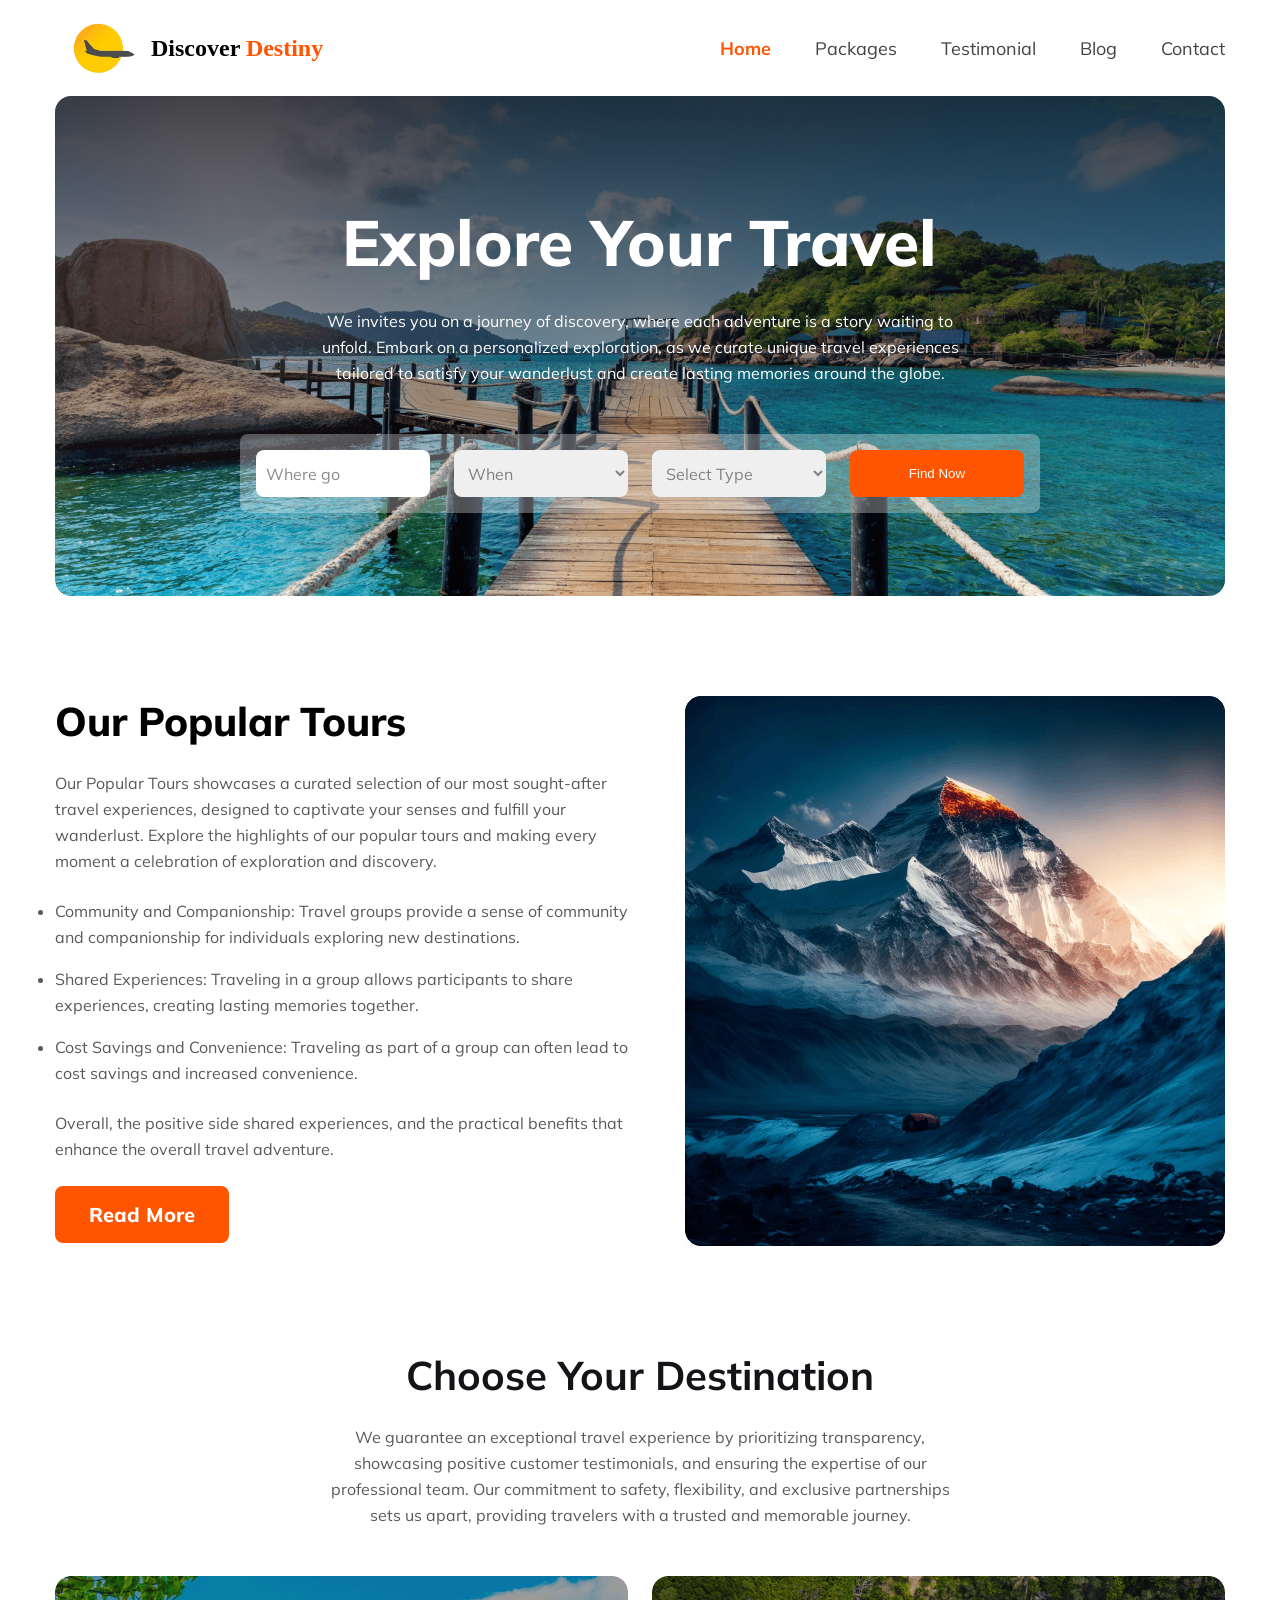
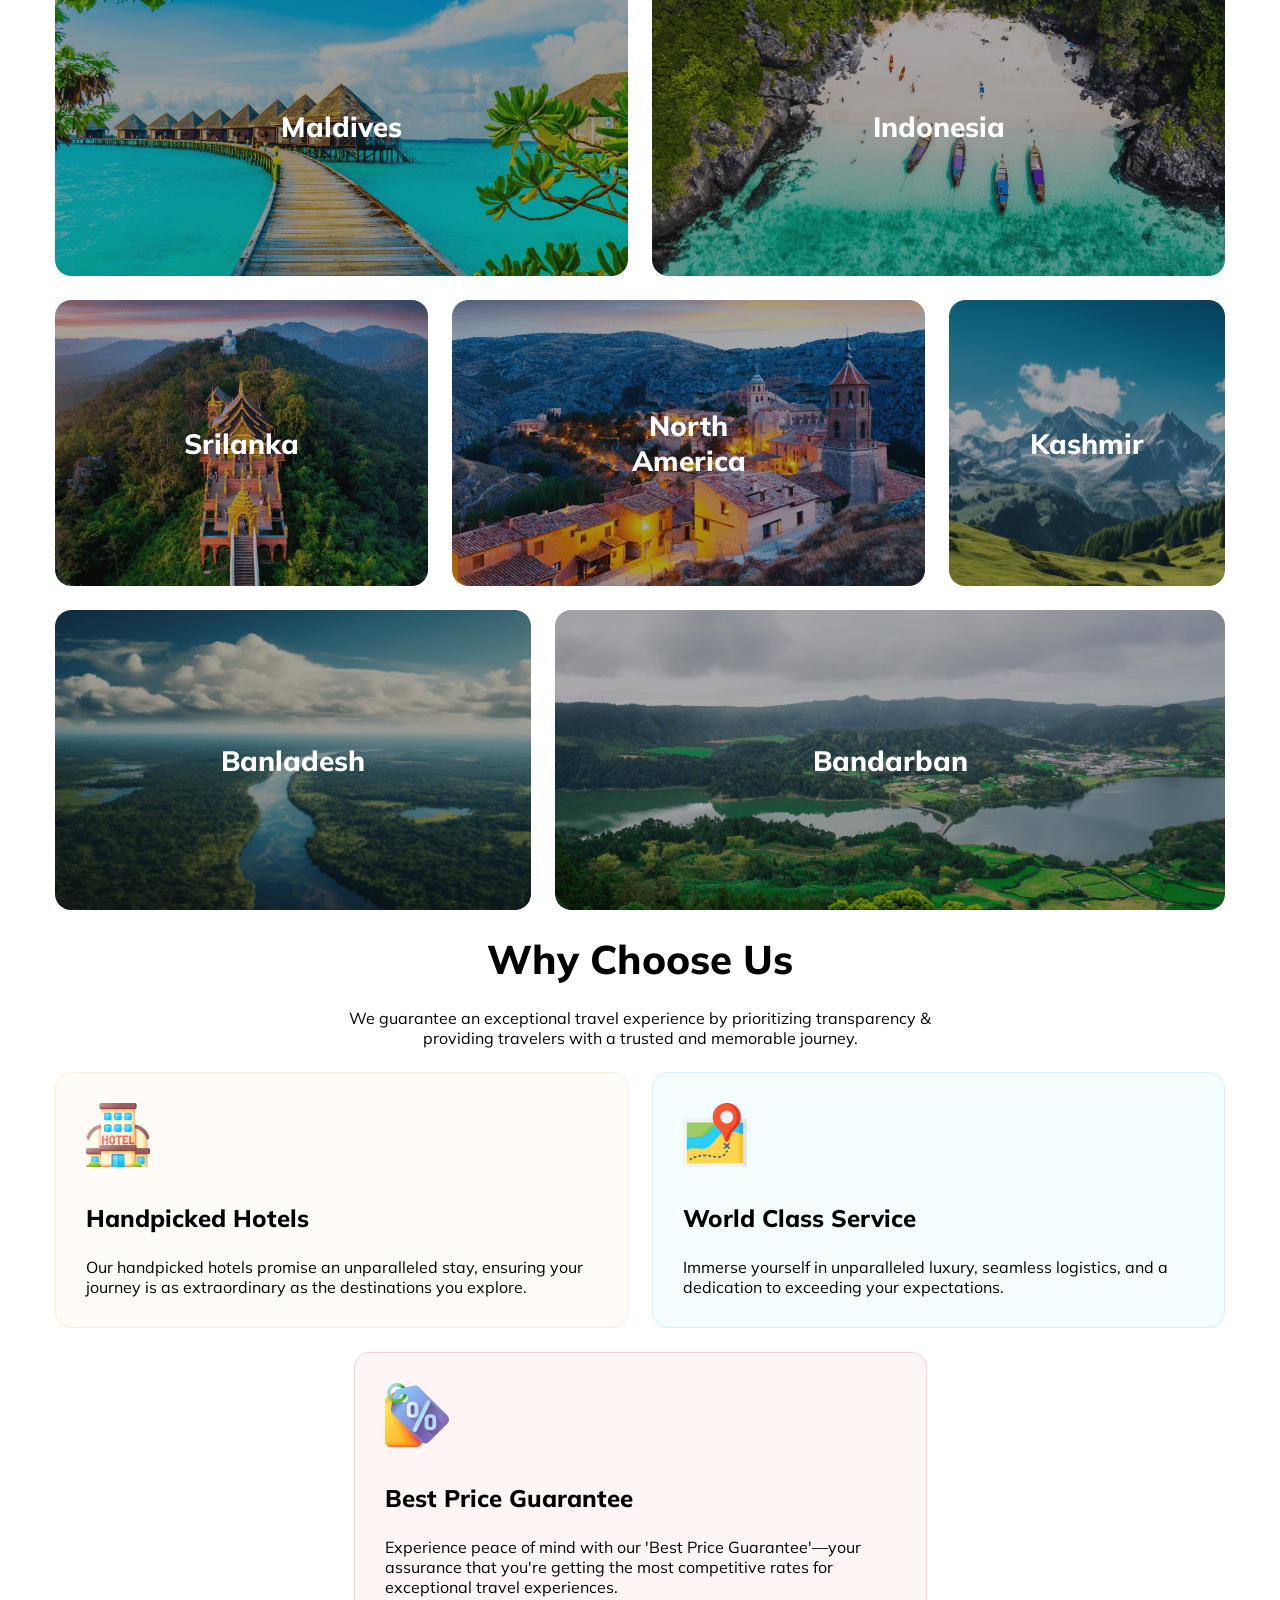
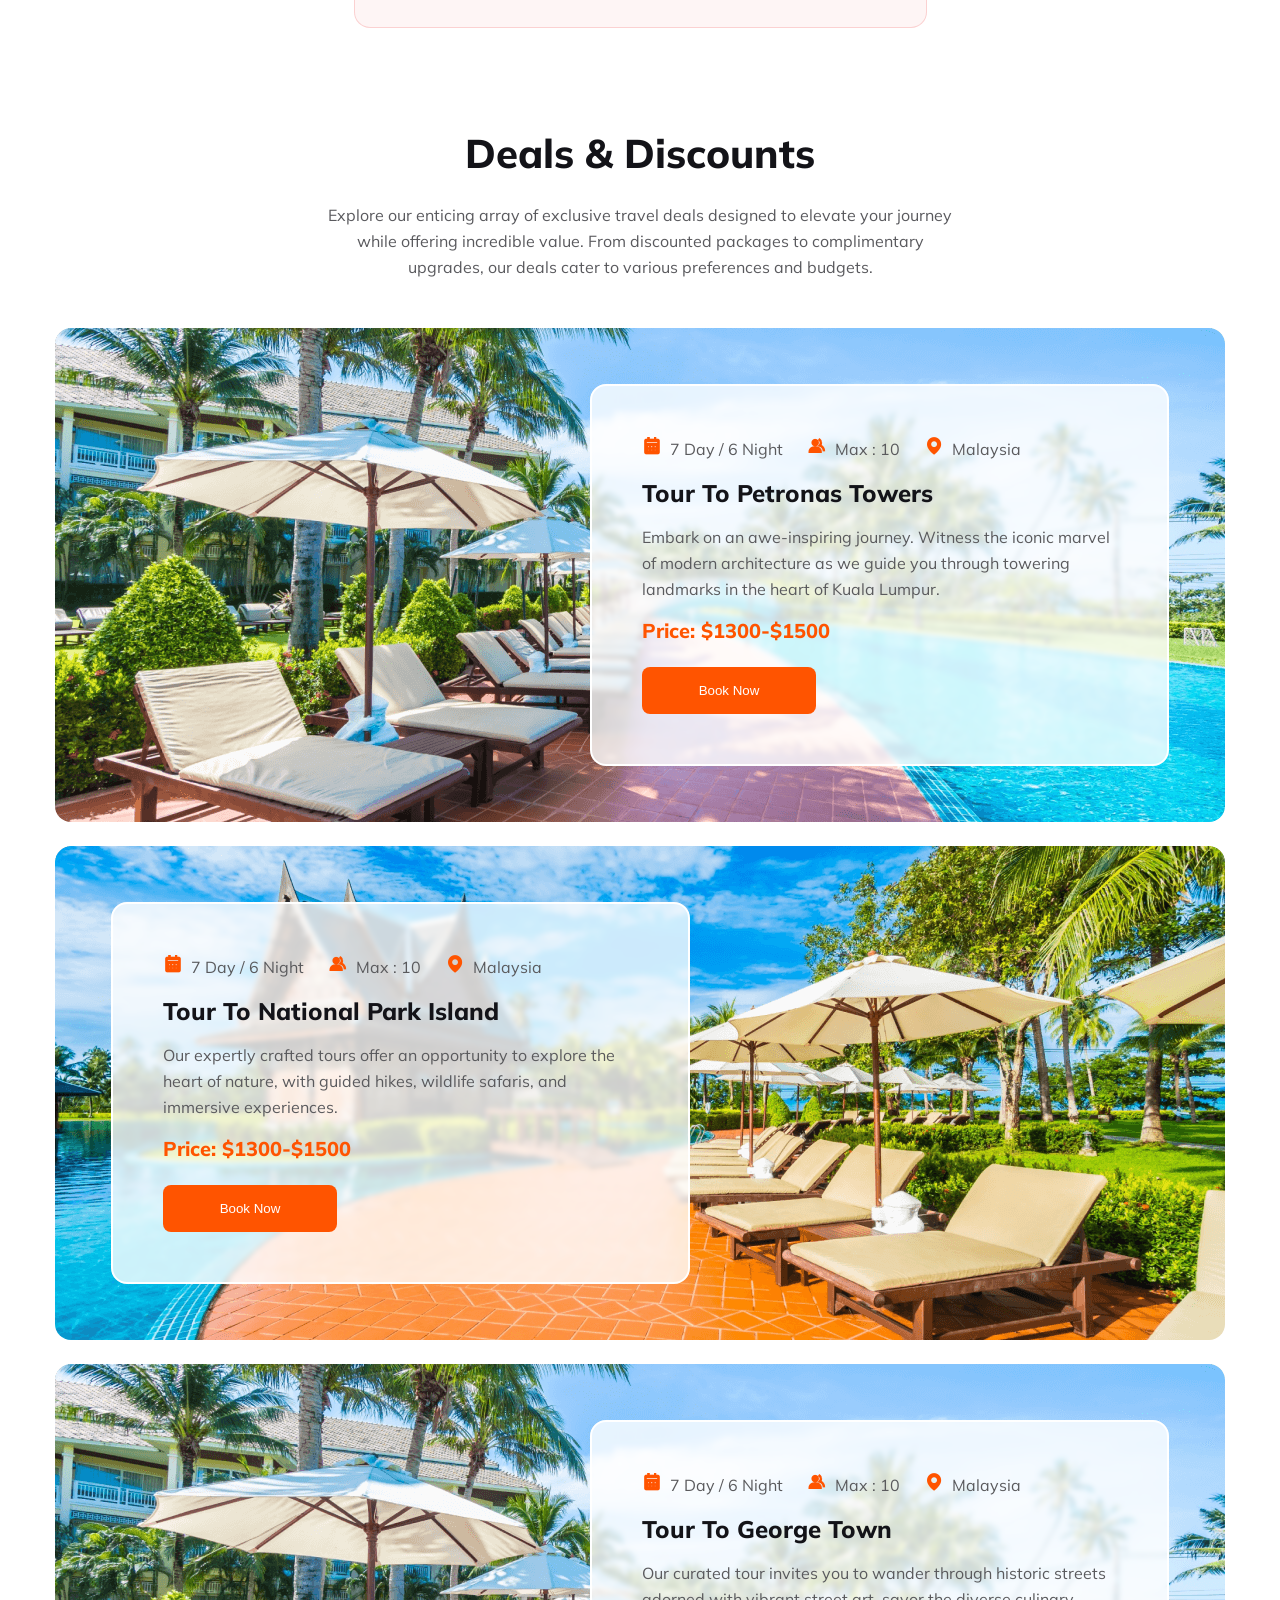
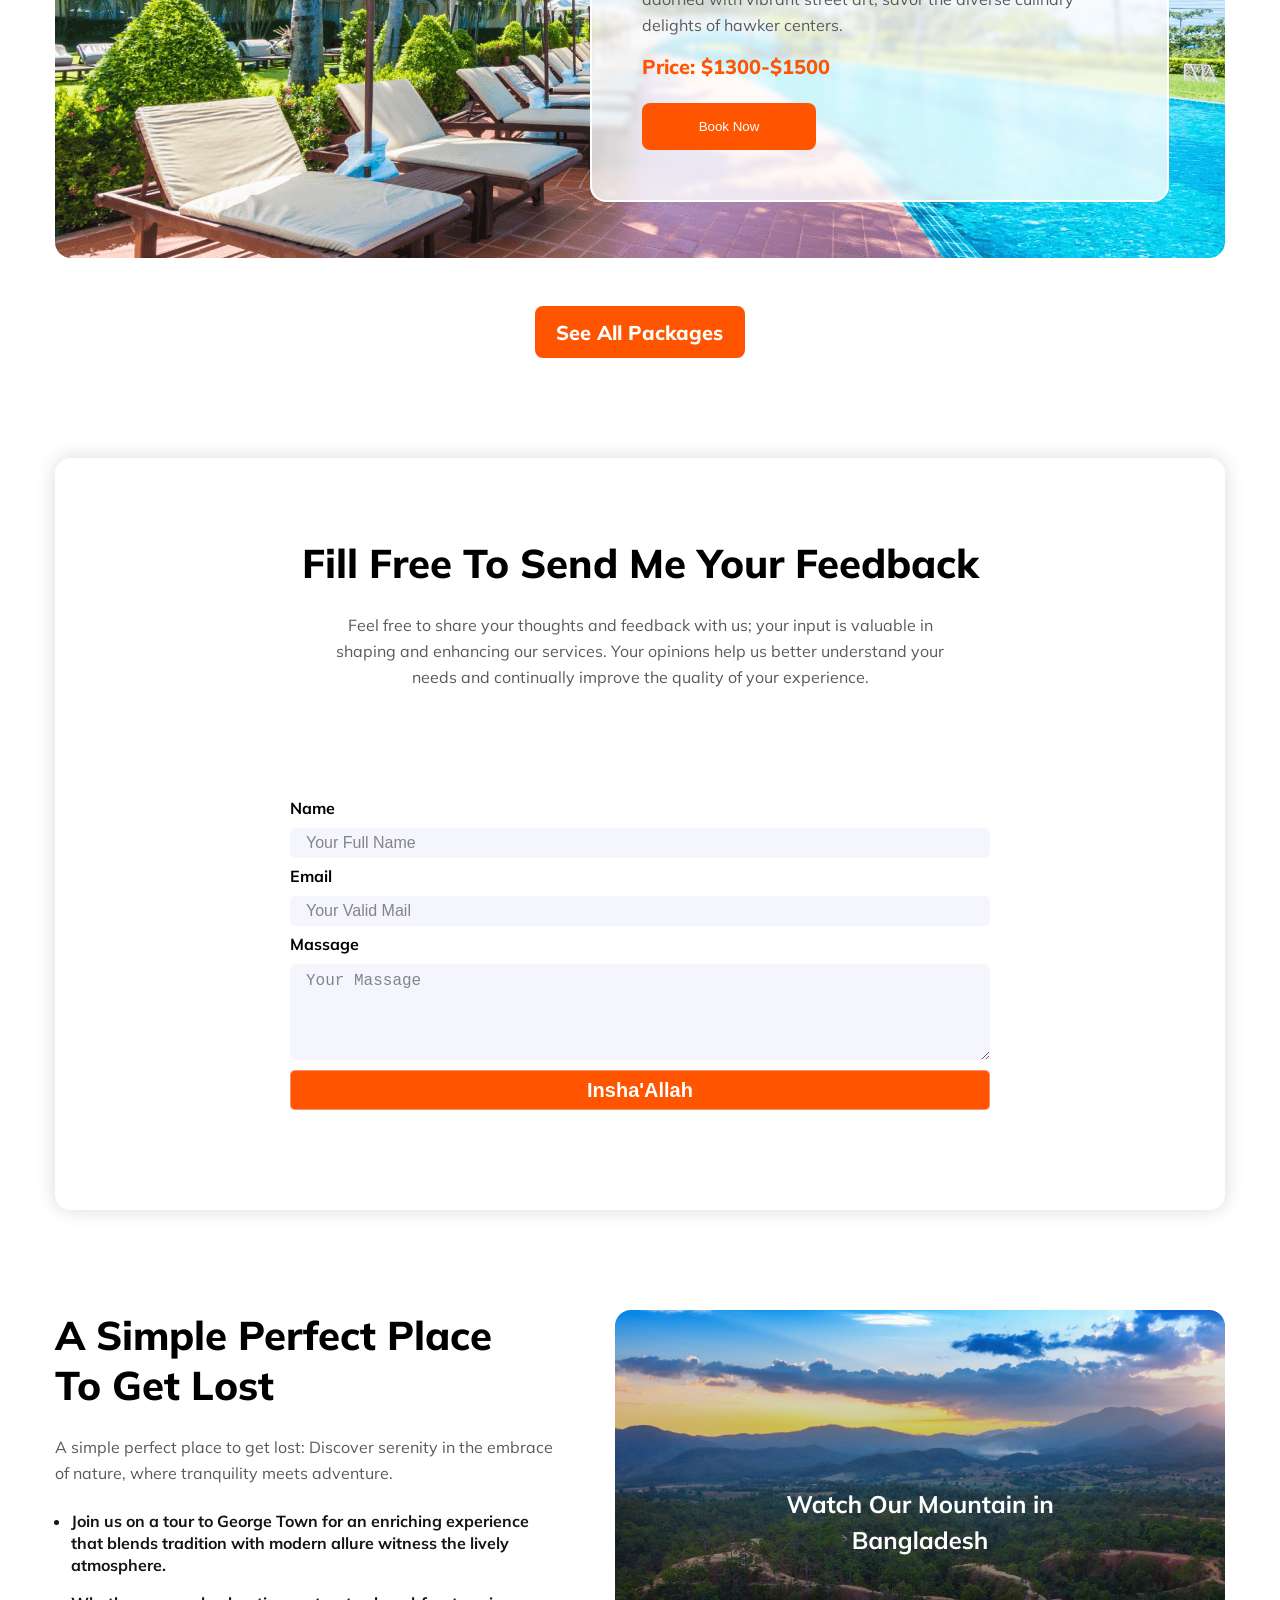
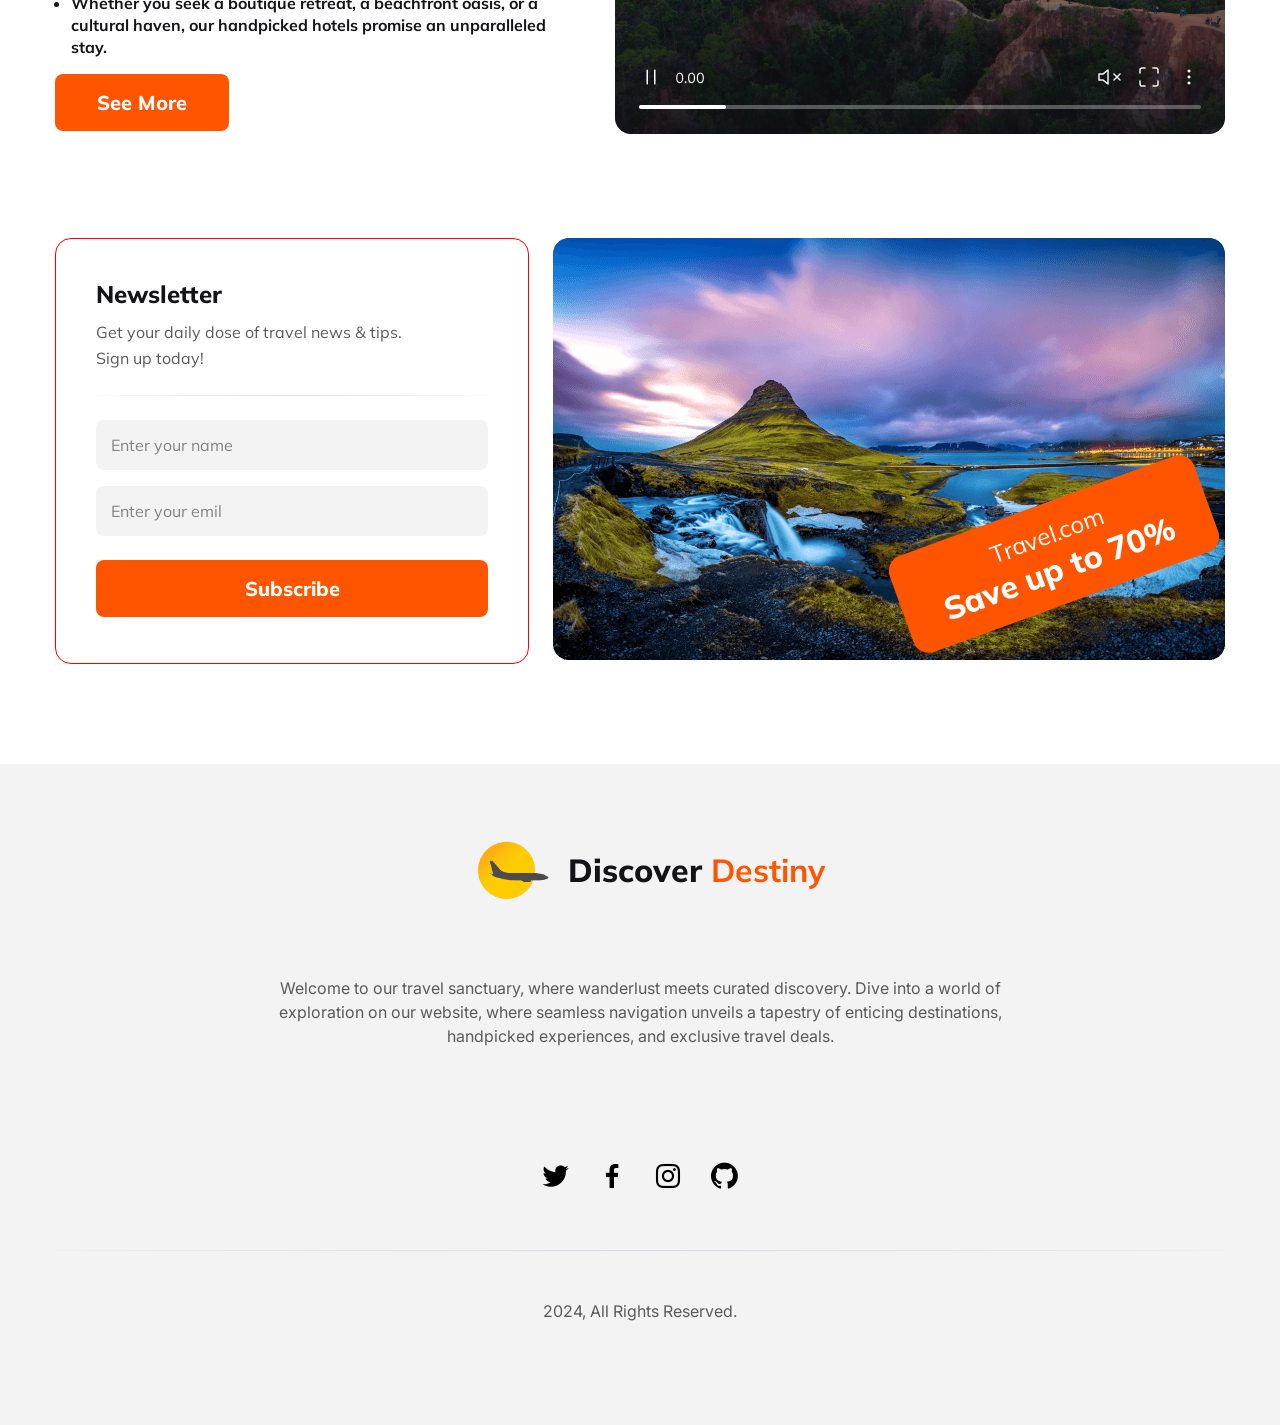
<file: phb92024asm2-15124/index.html>
<!DOCTYPE html>
<html lang="en">

<head>
    <meta charset="UTF-8">
    <meta name="viewport" content="width=device-width, initial-scale=1.0">
    <link rel="preconnect" href="https://fonts.googleapis.com">
    <link rel="preconnect" href="https://fonts.gstatic.com" crossorigin>
    <link
        href="https://fonts.googleapis.com/css2?family=Mulish:wght@200;300;400;500;600;700;800;900;1000&family=Inter:wght@100;200;300;400;500;600;700;800;900&display=swap"
        rel="stylesheet">
    <link href='https://unpkg.com/boxicons@2.1.4/css/boxicons.min.css' rel='stylesheet'>
    <title>Discover Destiny</title>
    <link rel="icon" type="png" href="images/aroplane.png">
    <link rel="stylesheet" href="style.css">
    <link rel="stylesheet" href="responce.css">
</head>

<body>
    <header>
        <nav>
            <div class="container nav-bar">
                <div class="page-title">
                    <img src="images/aroplane.png" alt="">
                    <h2>Discover <span class="orange">Destiny</span></h2>
                </div>
                <div class="page-links">
                    <ul class="desktop-nav">
                        <li class="orange">Home</li>
                        <li>Packages</li>
                        <li>Testimonial</li>
                        <li>Blog</li>
                        <li>Contact</li>
                    </ul>
                    <div class="hamburger">
                        <input id="dropdown" class="input-box" type="checkbox" style="display:none;">
    
                        <label for="dropdown" class="dropdown">
                            <span class="hamburger">
                                <span class="icon-bar top-bar"></span>
                                <span class="icon-bar middle-bar"></span>
                                <span class="icon-bar bottom-bar"></span>
                            </span>
                        </label>
                        <div class="mobile-menu">
                            <ul>
                                <li class="orange">Home</li>
                                <li>Packages</li>
                                <li>Testimonial</li>
                                <li>Blog</li>
                                <li>Contact</li>
                            </ul>
                        </div>
                    </div>
                </div>
            </div>
        </nav>
    </header>
    <main>
        <section class="banner-main">
            <div class="banner container">
                <h3 class="banner-text">Explore Your Travel</h3>
                <p class="banner-p">We invites you on a journey of discovery, where each adventure is a story waiting to
                    unfold. Embark on a personalized exploration, as we curate unique travel experiences tailored to
                    satisfy your wanderlust and create lasting memories around the globe.
                </p>
                <div class="pb-106">
                    <div class="input-place">
                        <input type="text" placeholder="Where go">
                        <select name="" id="">
                            <option value="">
                                When
                            </option>
                        </select>
                        <select name="" id="">
                            <option value="">
                                Select Type
                            </option>
                        </select>
                        <button class="btn-primary" type="text">Find Now</button>
                    </div>
                </div>
            </div>
        </section>
        <section class="tours">
            <div class="container d-flex">
                <div class="tour-text">
                    <h1>Our Popular Tours</h1>
                    <p>Our Popular Tours showcases a curated selection of our most sought-after travel experiences,
                        designed to captivate your senses and fulfill your wanderlust. Explore the highlights of our
                        popular tours and making every moment a celebration of exploration and discovery.</p>
                    <ul>
                        <li>Community and Companionship: Travel groups provide a sense of community and companionship
                            for individuals exploring new destinations.</li>
                        <li>Shared Experiences: Traveling in a group allows participants to share experiences, creating
                            lasting memories together.</li>
                        <li>Cost Savings and Convenience: Traveling as part of a group can often lead to cost savings
                            and increased convenience. </li>
                    </ul>
                    <p>Overall, the positive side shared experiences, and the practical benefits that enhance the
                        overall travel adventure.</p>
                    <button class="btn-primary"> Read More</button>
                </div>
                <div class="tour-img">
                    <img src="images/tours.png" alt="">
                </div>
            </div>
        </section>
        <section class="destination">
            <div class="container">
                <h1>
                    Choose Your Destination
                </h1>
                <p>We guarantee an exceptional travel experience by prioritizing transparency, showcasing positive
                    customer testimonials, and ensuring the expertise of our professional team. Our commitment to
                    safety, flexibility, and exclusive partnerships sets us apart, providing travelers with a trusted
                    and memorable journey.</p>
                <div class="col">
                    <div class="row ">
                        <div class="maldives destination-card">
                            <span class="card-title">Maldives</span>
                        </div>
                        <div class="indonesia destination-card">
                            <span class="card-title">Indonesia</span>
                        </div>
                    </div>
                    <div class="row">
                        <div class="srilanka destination-card">
                            <span class="card-title">srilanka</span>
                        </div>
                        <div class="north-america destination-card">
                            <span class="card-title">North america</span>
                        </div>
                        <div class="kashmir destination-card">
                            <span class="card-title">kashmir</span>
                        </div>
                    </div>
                    <div class="row">
                        <div class="bangladesh destination-card">
                            <span class="card-title">banladesh</span>
                        </div>
                        <div class="bandorban destination-card">
                            <span class="card-title">bandarban</span>
                        </div>
                    </div>
                </div>
            </div>
        </section>
        <section class="choose-us">
            <div class="container">
                <h1>Why Choose Us</h1>
                <p>We guarantee an exceptional travel experience by prioritizing transparency & providing travelers with
                    a trusted and memorable journey. </p>
                <div class="card">
                    <div class="choose-card hotels">
                        <img src="images/hotel-1.png" alt="">
                        <h3>Handpicked Hotels</h3>
                        <p>Our handpicked hotels promise an unparalleled stay, ensuring your journey is as extraordinary
                            as the destinations you explore. </p>
                    </div>
                    <div class="choose-card maps">
                        <img src="images/map-1.png" alt="">
                        <h3>World Class Service</h3>
                        <p> Immerse yourself in unparalleled luxury, seamless logistics, and a dedication to exceeding
                            your expectations. </p>
                    </div>
                </div>
                <div class="card">
                    <div class="choose-card discount">
                        <img src="images/price-tag-1.png" alt="">
                        <h3>Best Price Guarantee</h3>
                        <p>Experience peace of mind with our 'Best Price Guarantee'—your assurance that you're getting
                            the most competitive rates for exceptional travel experiences. </p>
                    </div>
                </div>
            </div>
        </section>
        <section class="discounts">
            <div class="container">
                <h2 class="discount-title">Deals & Discounts</h2>
                <p class="discount-subtitle">Explore our enticing array of exclusive travel deals designed to elevate
                    your journey while offering incredible value. From discounted packages to complimentary upgrades,
                    our deals cater to various preferences and budgets.</p>
                <div class="deals">
                    <div class="deals-1">
                        <div class="deals-card">
                            <div class="deal-description">
                                <i class='bx bxs-calendar color-primary'></i>
                                <p>7 Day / 6 Night</p>
                                <i class='bx bxs-group color-primary'></i>
                                <p>Max : 10</p>
                                <i class='bx bxs-map color-primary'></i>
                                <p>Malaysia</p>
                            </div>
                            <h1>Tour To Petronas Towers</h1>
                            <p>Embark on an awe-inspiring journey. Witness the iconic marvel of modern architecture as
                                we guide you through towering landmarks in the heart of Kuala Lumpur. </p>
                            <span class="color-primary">Price: $1300-$1500</span><br>
                            <button class="btn-primary deal-btn">Book Now</button>
                        </div>
                    </div>
                    <div class="deals-2">
                        <div class="deals-card">
                            <div class="deal-description">
                                <i class='bx bxs-calendar color-primary'></i>
                                <p>7 Day / 6 Night</p>
                                <i class='bx bxs-group color-primary'></i>
                                <p>Max : 10</p>
                                <i class='bx bxs-map color-primary'></i>
                                <p>Malaysia</p>
                            </div>
                            <h1>Tour To National Park Island</h1>
                            <p>Our expertly crafted tours offer an opportunity to explore the heart of nature, with
                                guided hikes, wildlife safaris, and immersive experiences.</p>
                            <span class="color-primary">Price: $1300-$1500</span><br>
                            <button class="btn-primary deal-btn">Book Now</button>
                        </div>
                    </div>
                    <div class="deals-3">
                        <div class="">
                        </div>
                        <div class="deals-card">
                            <div class="deal-description">
                                <i class='bx bxs-calendar color-primary'></i>
                                <p>7 Day / 6 Night</p>
                                <i class='bx bxs-group color-primary'></i>
                                <p>Max : 10</p>
                                <i class='bx bxs-map color-primary'></i>
                                <p>Malaysia</p>
                            </div>
                            <h1>Tour To George Town</h1>
                            <p>Our curated tour invites you to wander through historic streets adorned with vibrant
                                street art, savor the diverse culinary delights of hawker centers.</p>
                            <span class="color-primary">Price: $1300-$1500</span><br>
                            <button class="btn-primary deal-btn">Book Now</button>
                        </div>
                    </div>
                </div>
                <button class="btn-primary packages">See All Packages</button>
            </div>
        </section>
        <section class="contact-us">
            <div class="container">
                <div class="msg-box">
                    <div class="contact">
                        <h2>Fill free to send me your feedback</h2>
                        <p class="discount-subtitle">Feel free to share your thoughts and feedback with us; your input
                            is valuable in shaping and enhancing our services. Your opinions help us better understand
                            your needs and continually improve the quality of your experience.</p>
                    </div>
                    <div class="form">
                        <form>
                            <div class="msg">
                                <label class="msg1">Name</label>
                                <input class="mt" type="text" name="name" placeholder="Your Full Name"
                                    autocomplete="off" contenteditable="false">
                            </div>
                            <div class="msg">
                                <label class="msg1">Email</label>
                                <input class="mt1" type="email" name="mail" placeholder="Your Valid Mail"
                                    autocomplete="off">
                            </div>
                            <div class="msg">
                                <label class="msg1">Massage</label>
                                <textarea class="mt2" type="text" name="msg" placeholder="Your Massage"
                                    autocomplete="off"></textarea>
                            </div>
                            <div class="sent">
                                <input class="send" type="submit" value="Insha'Allah">
                            </div>
                        </form>
                    </div>
                </div>
            </div>
        </section>
        <section class="video">
            <div class="container d-flex">
                <div class="video-text">
                    <h1>A Simple Perfect Place <br> To Get Lost</h1>
                    <p>A simple perfect place to get lost: Discover serenity in the embrace of nature, where tranquility
                        meets adventure.</p>
                    <ul>
                        <li> Join us on a tour to George Town for an enriching experience that blends tradition with
                            modern allure witness the lively atmosphere.</li>
                        <li>Whether you seek a boutique retreat, a beachfront oasis, or a cultural haven, our handpicked
                            hotels promise an unparalleled stay.</li>
                    </ul>
                    <button class="btn-primary"> See More</button>
                </div>
                <div class="video-img">
                    <img src="images/preview.png" alt="">
                </div>
            </div>
        </section>
        <section class="newsletter-section">
            <div class="container newsletter">
                <div class="newsletter-txt">
                    <h3 class="nw-title">Newsletter</h3>
                    <p class="nw-p">Get your daily dose of travel news & tips.<br> Sign up today!</p>
                    <div class="divider nw-divider"></div>
                    <input class="nw-input" type="text" placeholder="Enter your name">
                    <input class="nw-input" type="text" placeholder="Enter your emil">
                    <button class="btn-primary nw-btn">Subscribe</button>
                </div>
                <div class="newsletter-img">
                    <img src="images/discount.png" alt="">
                    <div class="btn-primary nw-promo">
                        <span class="nw-promo-title">Travel.com</span><br>
                        <span class="nw-promo-subtitle">Save up to 70%</span>
                    </div>
                </div>
            </div>
        </section>
    </main>
    <footer>
        <div class="footer-container">
            <div class="footer-title">
                <img src="images/aroplane.png" alt="">
                <h1 class="">Discover <span class="orange">Destiny</span></h1>
            </div>
            <p class="footer-description">Welcome to our travel sanctuary, where wanderlust meets curated discovery. Dive into a world of exploration on our website, where seamless navigation unveils a tapestry of enticing destinations, handpicked experiences, and exclusive travel deals. </p>
            <div class="footer-media">
                <a href="https://twitter.com/jhs575"> <i class='footer-icon bx bxl-twitter'></i> </a>
                <a href="https://www.facebook.com/jhs575"> <i class='footer-icon bx bxl-facebook'></i> </a>
                <a href="https://www.instagram.com/jhs575"> <i class='footer-icon bx bxl-instagram'></i> </a>
                <a href="https://github.com/jhs575"> <i class='footer-icon bx bxl-github'></i> </a>
            </div>
            <div class="divider"></div>
            <p>2024, All Rights Reserved.</p>
        </div>
    </footer>
</body>
</html>
</file>
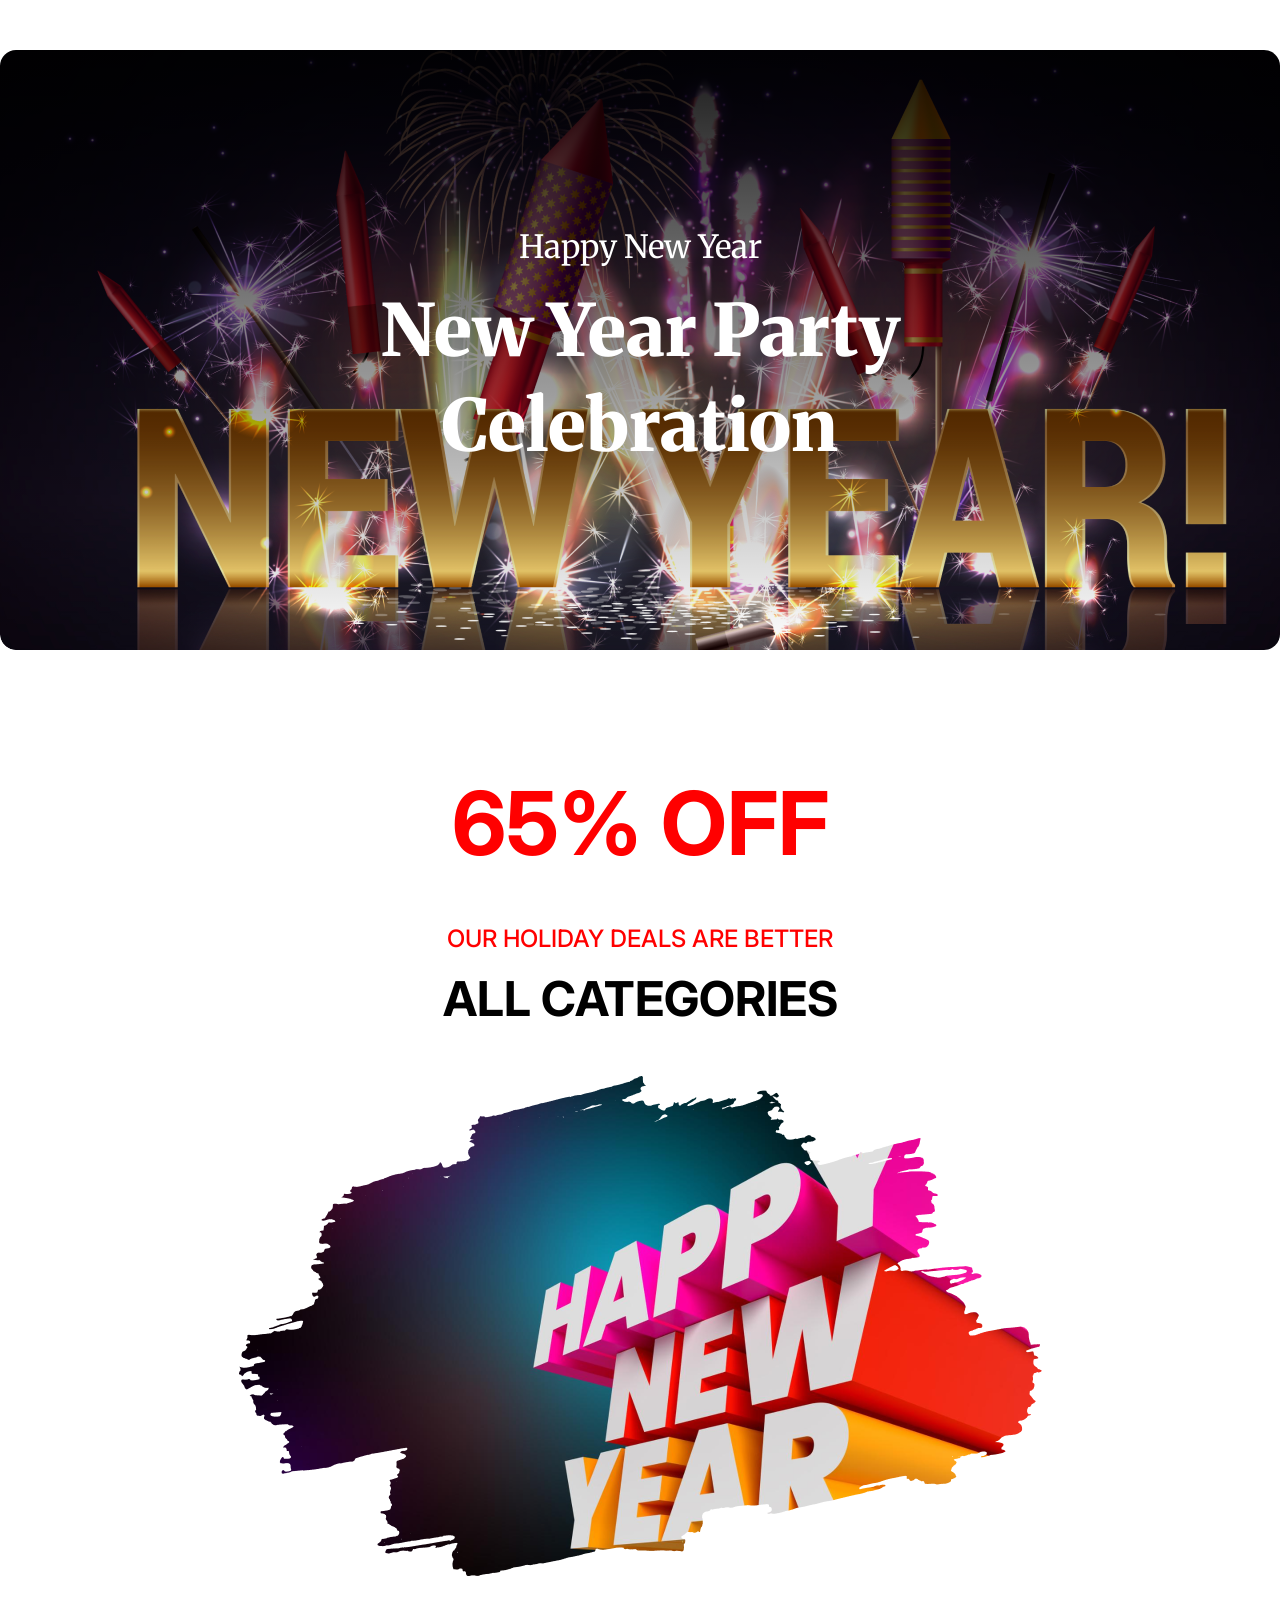
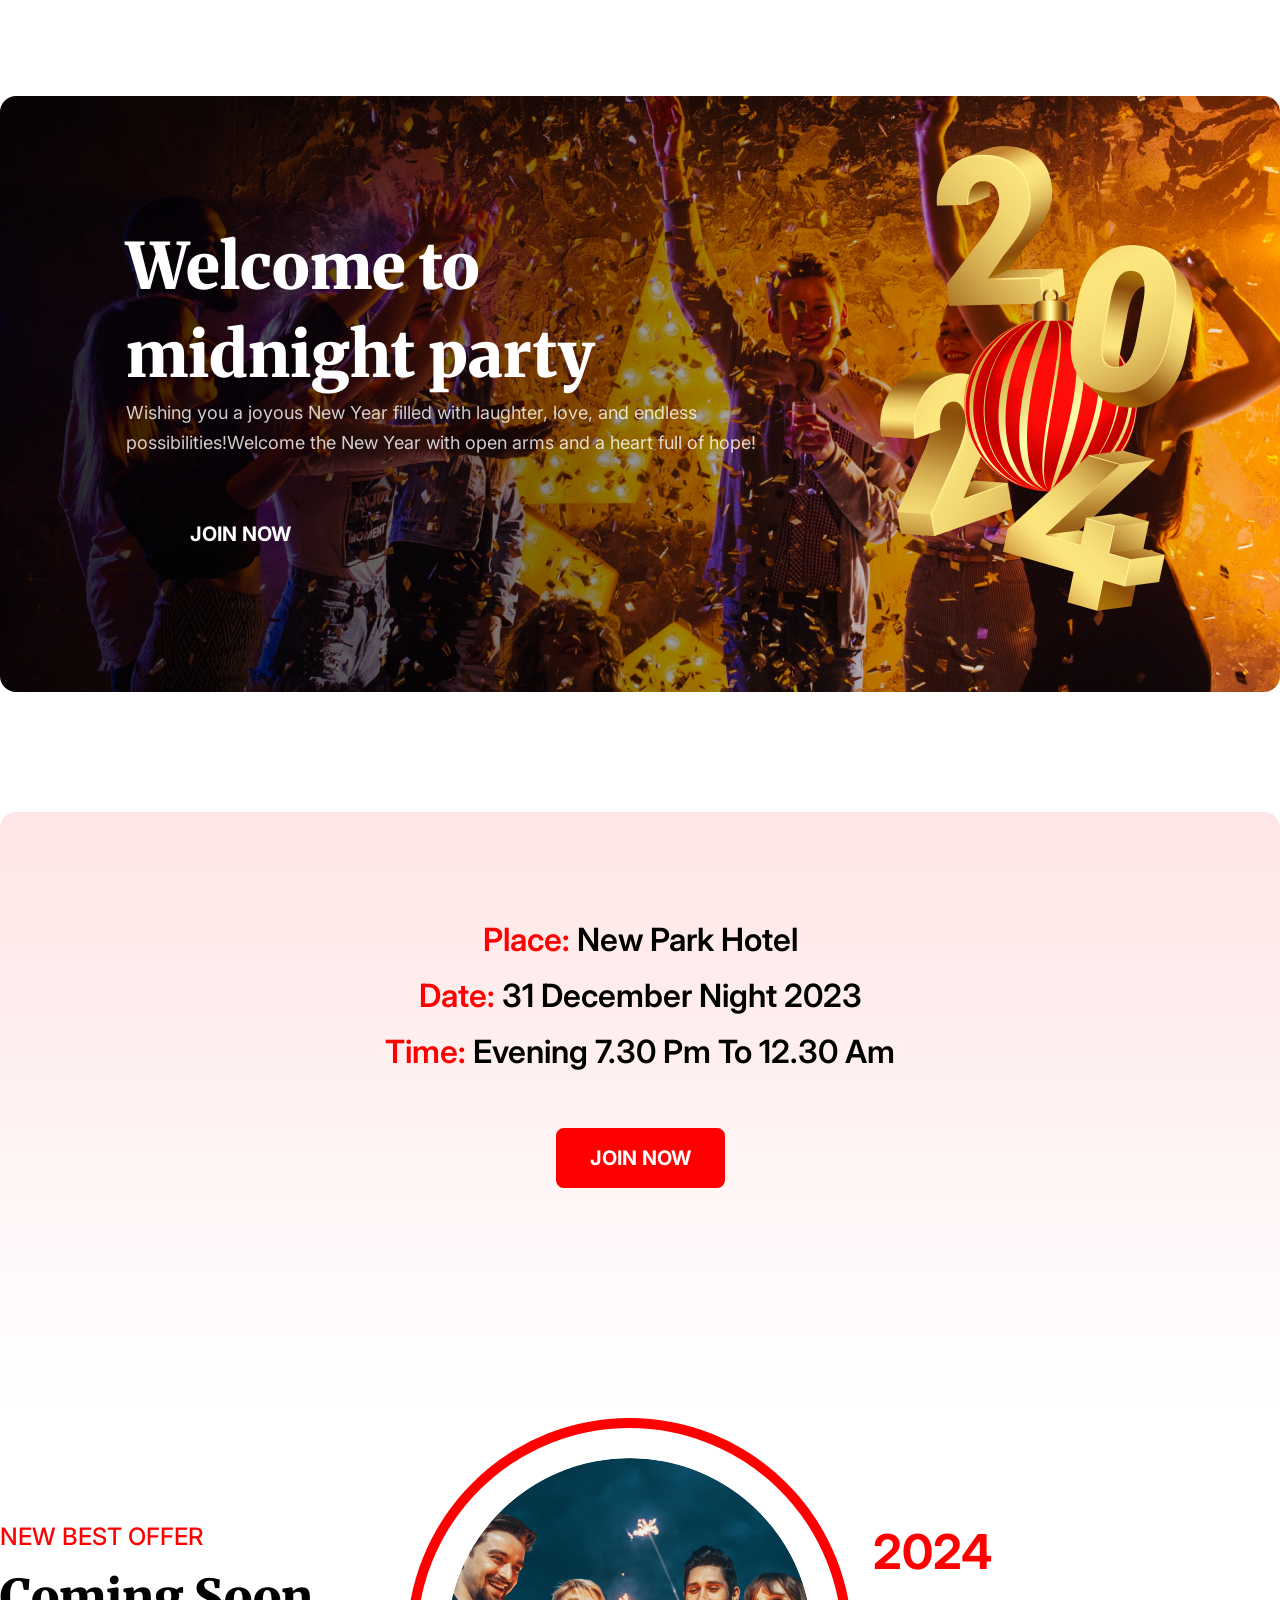
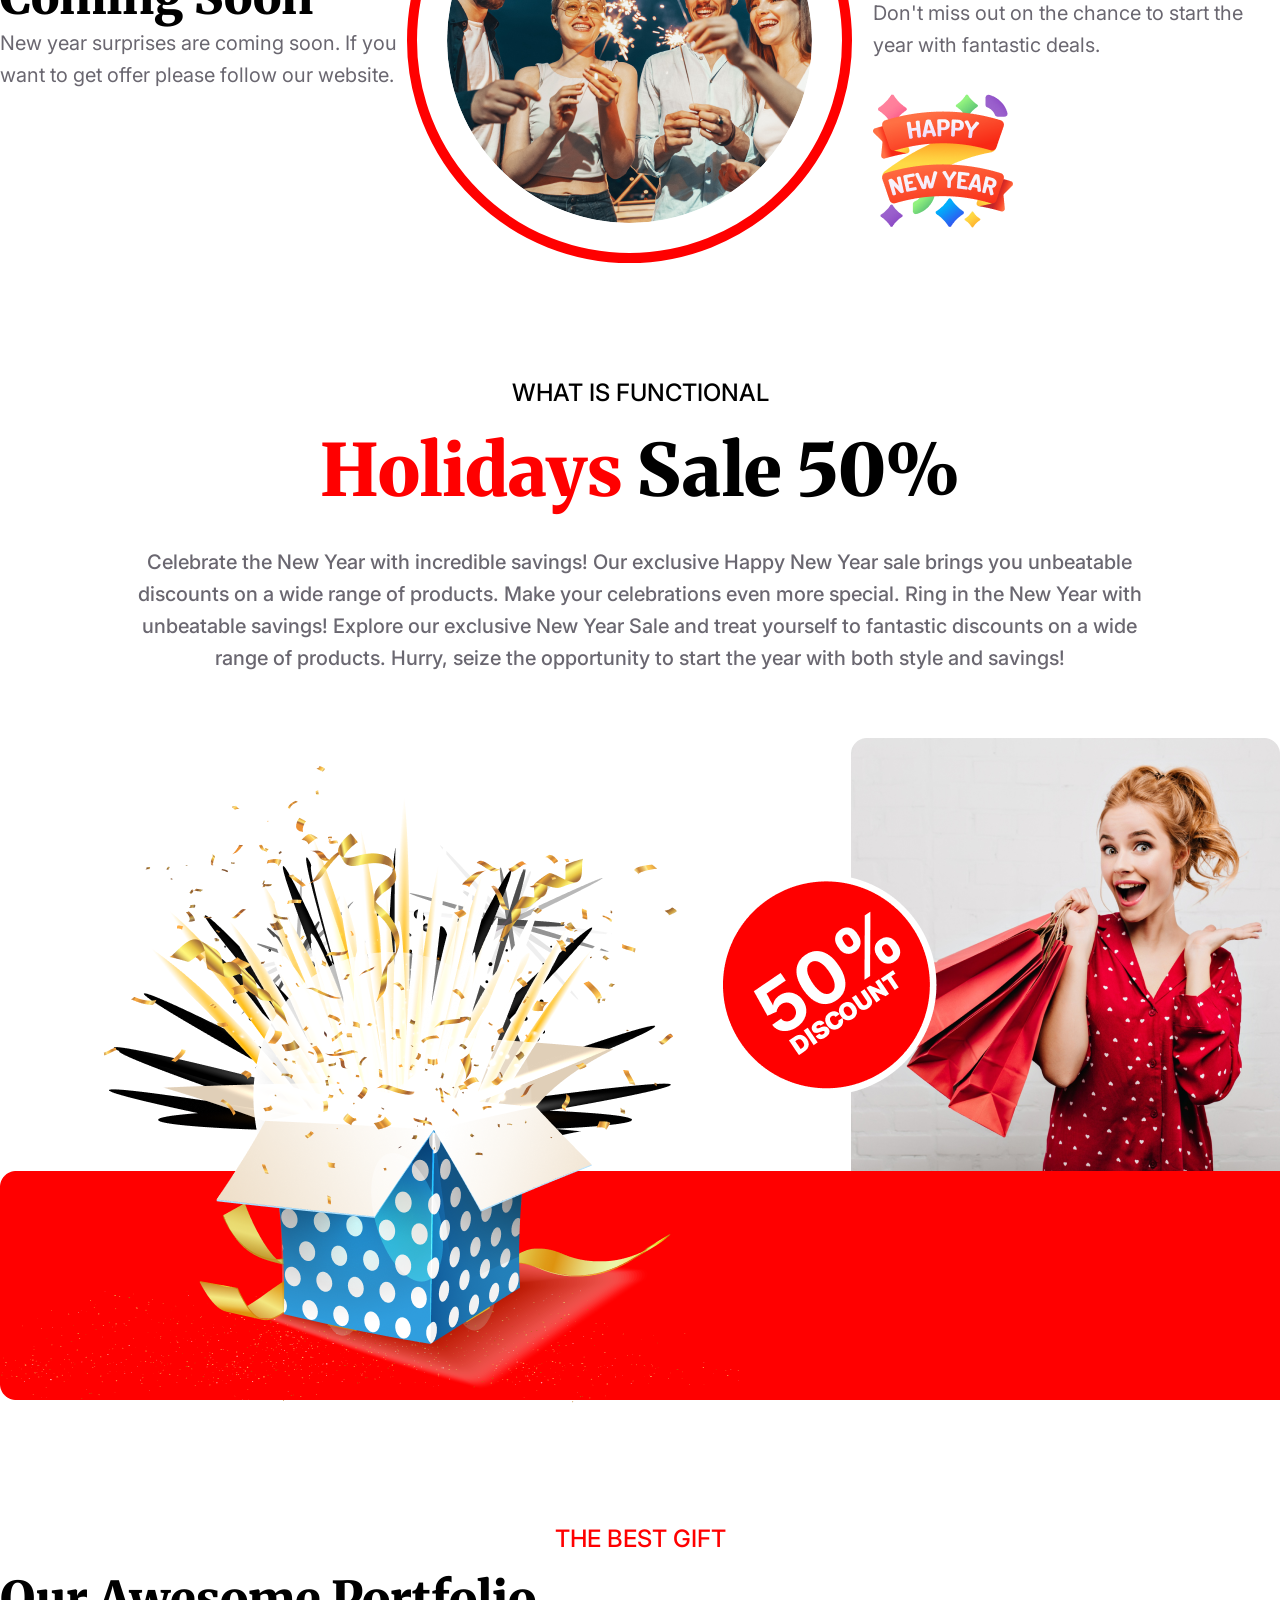
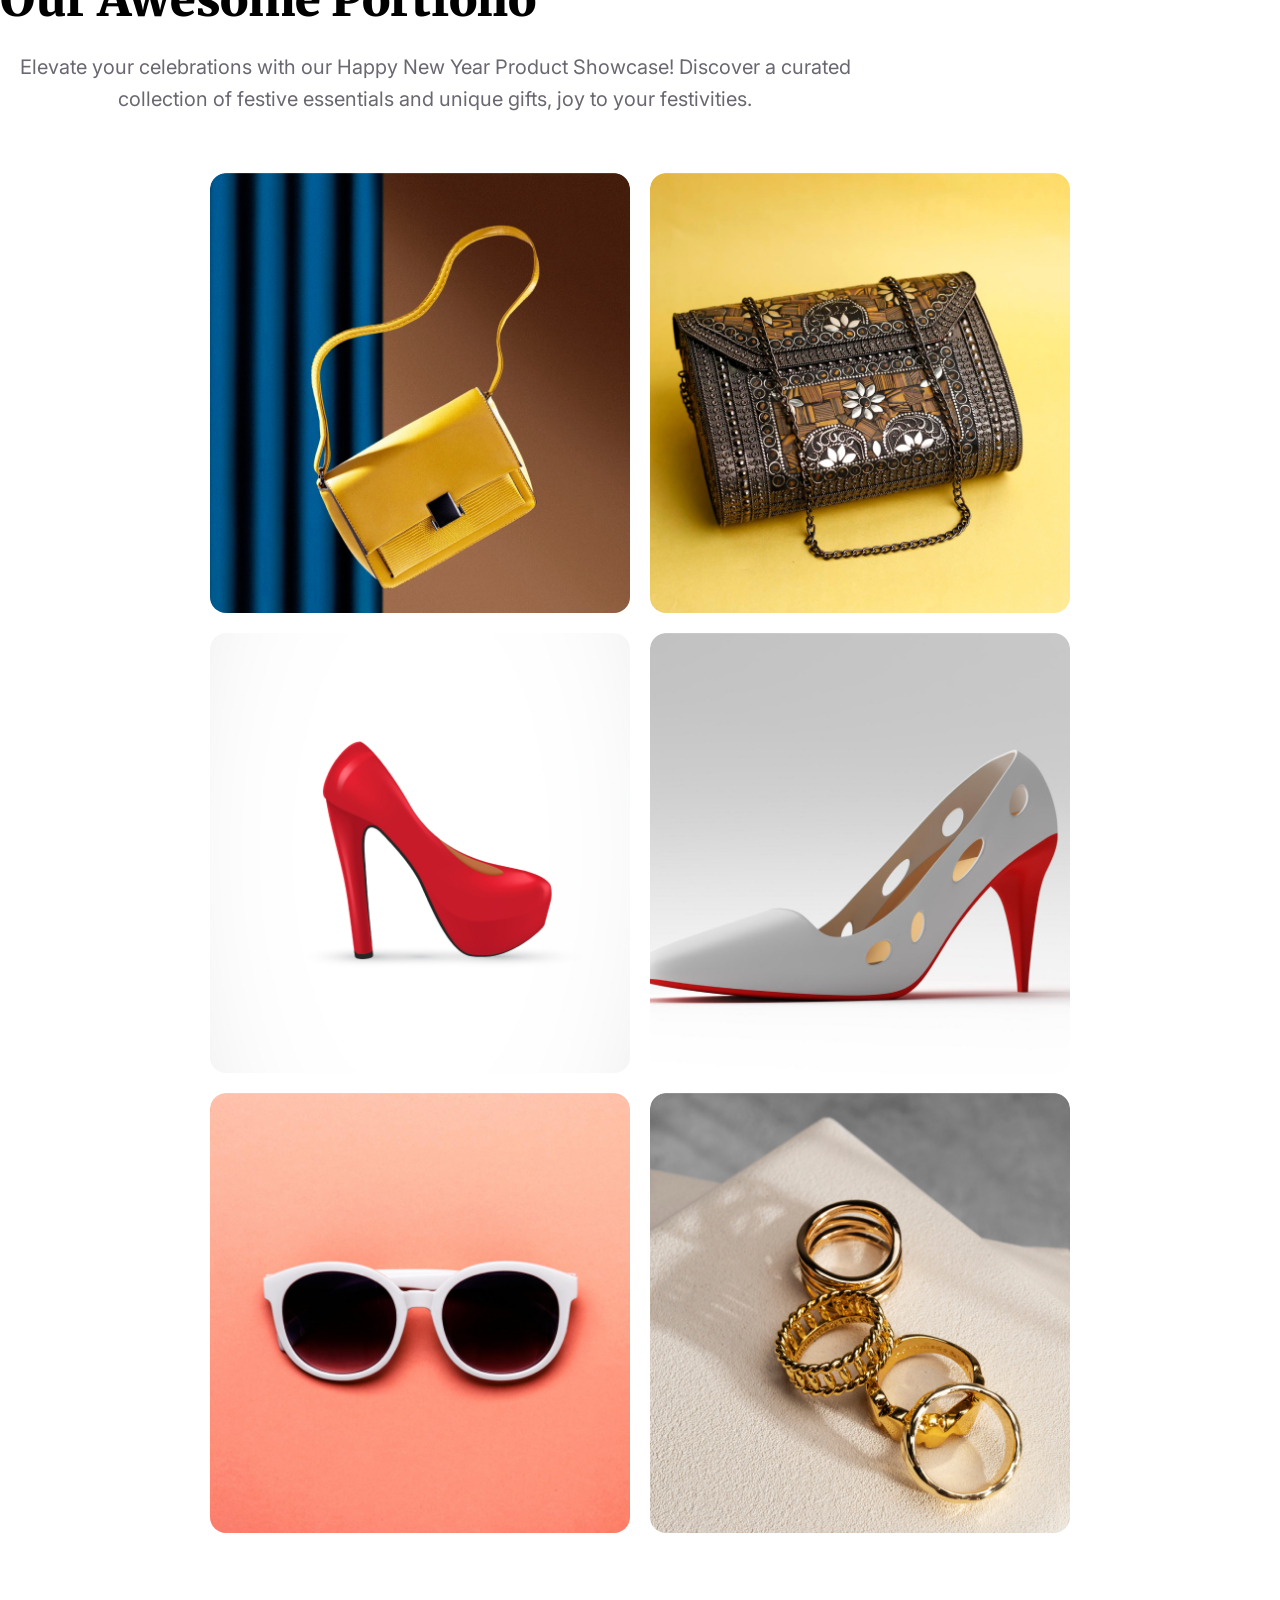
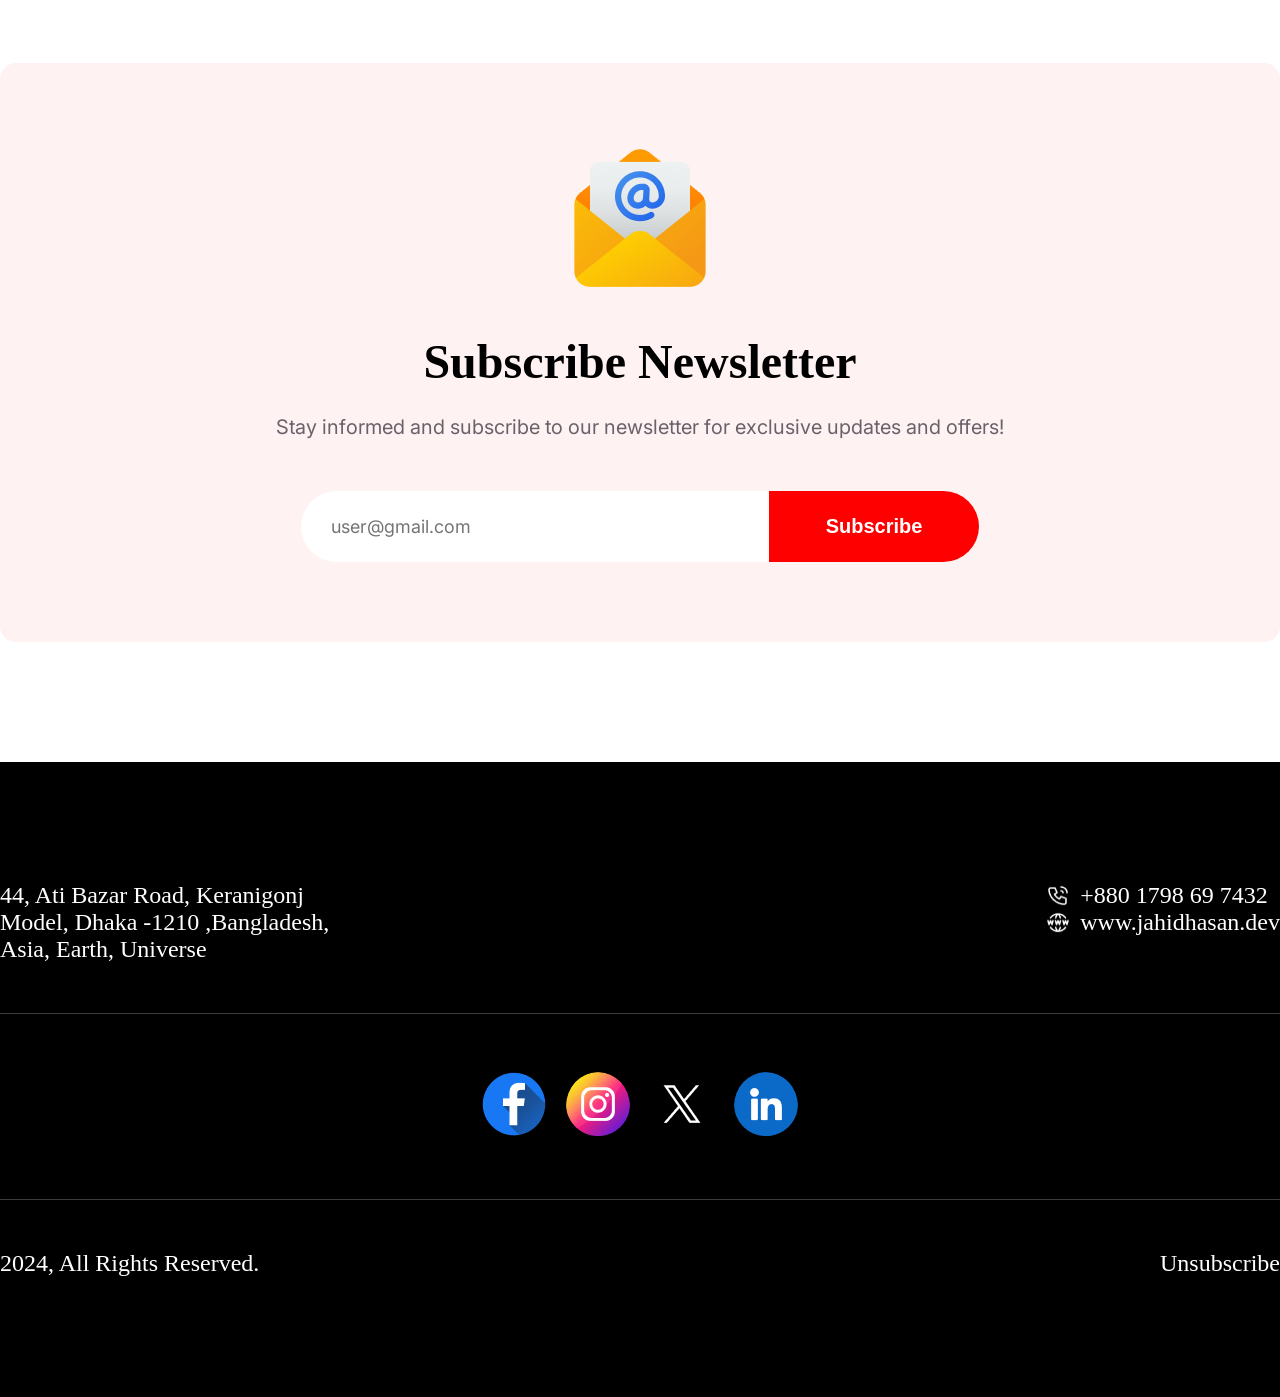
<file: projects/phb92024asm1-8124/index.html>
<!DOCTYPE html>
<html lang="en">

<head>
    <meta charset="UTF-8">
    <meta name="viewport" content="width=device-width, initial-scale=1.0">
    <title>Happy New Year</title>
    <link rel="preconnect" href="https://fonts.googleapis.com">
    <link rel="preconnect" href="https://fonts.gstatic.com" crossorigin>
    <link
        href="https://fonts.googleapis.com/css2?family=Merriweather:wght@300;400;700;900&family=Poppins:ital,wght@0,100;0,200;0,300;0,400;0,500;0,600;0,700;0,800;0,900;1,100;1,200;1,300;1,400;1,500;1,600;1,700;1,800;1,900&display=swap"
        rel="stylesheet">
    <link rel="preconnect" href="https://fonts.googleapis.com">
    <link rel="preconnect" href="https://fonts.gstatic.com" crossorigin>
    <link href="https://fonts.googleapis.com/css2?family=Inter:wght@100;200;300;400;500;600;700;800;900&display=swap"
        rel="stylesheet">
    <link rel="stylesheet" href="styles/style.css">
    <link rel="stylesheet" href="styles/color.css">
    <link rel="stylesheet" href="styles/align.css">
    <link rel="stylesheet" href="styles/responsive.css">
</head>

<body>
    <div class="container banner banner-bg mt-50">
        <h3 class="white tx-center pt-177 fs-32 mb-16 m-0-auto ff-merri">Happy New Year</h3>
        <h1 class="white tx-center pb-177 fs-72 mw-632 m-0-auto ff-merri">New Year Party Celebration</h1>
    </div>
    <!-- 65% off offer -->
    <div class="container mt-120">
        <h1 class="fs-88 tx-center red m-0 mb-48 ff-inter">65% OFF</h1>
        <p class="fs-24 tx-center red m-0 upper mb-16 ff-inter">our holiday deals are better</p>
        <h1 class="fs-48 tx-center m-0-auto mb-48 ff-inter">ALL CATEGORIES</h1>
        <img class="m-0-auto img-center" src="resources/new-year-photo.png" style="display: flex;">
    </div>
    <div class="container mt-120 m-0-auto ">
        <div class="row herobg">
            <div class="col left">
                <h1 class="white m-0 ff-merri fs-64 w-92">Welcome to midnight party</h1>
                <p class="m-0 ff-inter fs-18 w-100">Wishing you a joyous New Year filled with laughter, love, and
                    endless possibilities!Welcome the New Year with open arms and a heart full of hope!</p>
                <button class=" white join-btn ff-inter">Join Now</button>
            </div>
            <div class="col">
                <img class="y2024" src="resources/group70.png" alt="">
            </div>
        </div>
    </div>
    <section class="mt-120">
        <div class="container m-0-auto bg-light-pink pt-100 pb-120">
            <div class="ff-inter tx-center fs-32a">
                <p class="ff-inter tx-center fs-32a"><span class="red">Place:</span> New Park Hotel</p>
                <p class="ff-inter tx-center fs-32a"><span class="red">Date: </span> 31 December Night 2023</p>
                <p class="ff-inter tx-center fs-32a"><span class="red">Time: </span> Evening 7.30 pm to 12.30 am</p>
            </div>
            <div class="d-flex">
                <button class=" white join-btn2 ff-inter align-c">Join Now</button>
            </div>
        </div>
    </section>
    <section class="offers">
        <div class="container">
            <div class="row d-flex flex-col">
                <div class="col w-33">
                    <p id="coming-soon" class="upper fs-24 red ff-inter" style="margin: 104px 0 16px;">new best offer</p>
                    <h1 class="fs-48a tt-cap ff-merri m-0">coming soon</h1>
                    <p class="fs-20 ff-inter">New year surprises are coming soon. If you want to get offer please follow
                        our website.</p>
                </div>
                <div class="col w-33 d-flex">
                    <img class="m-0-auto circle" src="resources/ellipse-1.png" alt="">
                </div>
                <div class="col w-33 ml-60">
                    <p id="happy2024" class="fs-48 red ff-inter" style="margin: 104px 0 16px;">2024</p>
                    <p class="fs-20 ff-inter">Don't miss out on the chance to start the year with fantastic deals.</p>
                    <img class="hny" style="margin-top: 30px;" src="resources/group-96.png" alt="">
                </div>
            </div>
        </div>
    </section>
    <section class="holiday mt-120">
        <div class="container">
            <p class="upper fs-24 ff-inter tx-center m-0" style="margin-bottom:16px;"> what is functional</p>
            <h1 class="fs-72 m-0 ff-merri tx-center red" style="margin-bottom:28px;">Holidays<span class="black"> Sale
                    50%</span></h1>
            <p class="m-0 fs-20a ff-inter w-81 m-0-auto tx-center" style="max-width: 1068px; margin-bottom:64px;">
                Celebrate the New Year with incredible savings! Our exclusive Happy New Year sale brings you unbeatable
                discounts on a wide range of products. Make your celebrations even more special. Ring in the New Year
                with unbeatable savings! Explore our exclusive New Year Sale and treat yourself to fantastic discounts
                on a wide range of products. Hurry, seize the opportunity to start the year with both style and savings!
            </p>
            <div class="main-bottom">
                <img class="shopping-bag" src="resources/rectangle1.png" alt="" align="right">
                <img class="discount" src="resources/group44.png"alt=""></img>
                <img class="bg-red-img" src="resources/rectangle2.png" alt="" class="">
                <img class="gift-box" src="resources/box.png"alt=""></img>
            </div>
        </div>
    </section>
    <section class="portfolio mt-120">
        <div class="container">
            <p class="upper fs-24 best-gift red ff-inter tx-center mb-16"> the best gift</p>
            <h1 class="fs-48a tt-cap ff-merri m-0 mb-22">our awesome portfolio</h1>
            <p class="fs-20 ff-inter w-68 mb-48 tx-center">Elevate your celebrations with our Happy New Year Product Showcase!
                Discover a curated collection of festive essentials and unique gifts, joy to your festivities.</p>
        </div>
        <div class="container product">
            <div class="box">
                <img class="w-full" src="resources/rectangle-3.png" alt="404 Not Found">
            </div>
            <div class="box">
                <img class="w-full" src="resources/rectangle-4.png" alt="404 Not Found">
            </div>
            <div class="box">
                <img class="w-full" src="resources/rectangle-5.png" alt="404 Not Found">
            </div>
            <div class="box">
                <img class="w-full" src="resources/rectangle-6.png" alt="404 Not Found">
            </div>
            <div class="box">
                <img class="w-full" src="resources/rectangle-7.png" alt="404 Not Found">
            </div>
            <div class="box">
                <img class="w-full" src="resources/rectangle-8.png" alt="404 Not Found">
            </div>
        </div>
    </section>
    <section class="newslatter mt-120">
        <div class="container bg-pink">
            <div class="d-flex">
                <img class="m-0-auto img-center mt-80 mb-40" src="resources/mail.png" alt="">
            </div>
            <div>
                <h1 class="fs-48a tt-cap tx-center m-0 mb-22">subscribe newsletter</h1>
                <p class="ff-inter fs-20 w-68 tx-center m-0-auto mb-48">Stay informed and subscribe to our newsletter
                    for exclusive updates and offers!</p>
            </div>
            <div class="d-flex m-0-auto img-center pb-80">
                <input class="border-none email bg-white ff-inter fs-18a" type="email"
                    placeholder="user@gmail.com"><button
                    class="fs-20b sub-btn white bg-red border-none">Subscribe</button>
            </div>
        </div>
    </section>
    <section class="footer mt-120">
        <div class="bg-black pt-120 footer pb-120">
            <div class="container">
                <div class="row d-flex flex-col justfy-c-b bb-1 pb-50">
                    <div class="col w-28 m-0">
                        <p class="white m-0 fs-24">44, Ati Bazar Road, Keranigonj Model, Dhaka -1210 ,Bangladesh, Asia,
                            Earth, Universe</p>
                    </div>
                    <div class="col white m-0">
                        <div class="d-flex align-c">
                            <img style="height: 24px; width: 24px;" src="resources/call.png" alt="">
                            <p class="m-0 fs-24" style="margin-left: 10px;">+880 1798 69 7432</p>
                        </div>
                        <div>
                            <a class="tx-dec-none white d-flex align-c m-0" href="www.jahidhasan.dev">
                                <img style="height: 24px; width: 24px;" src="resources/website.png" alt="">
                                <p class="m-0 fs-24" style="margin-left: 10px;">www.jahidhasan.dev</p>
                            </a>
                        </div>
                    </div>
                </div>
                <div class="row social bb-1 p-48 ">
                    <div class="col media m-10">
                        <a href="https://www.facebook.com/jhs575">
                            <img src="resources/facebook.png" alt="">
                        </a>
                    </div>
                    <div class="col media m-10">
                        <a href="https://www.instagram.com/jhs_575/">
                            <img src="resources/instagram.png" alt="">
                        </a>
                    </div>
                    <div class="col media m-10">
                        <a href="https://twitter.com/jhs575">
                            <img src="resources/twitter.png" alt="">
                        </a>
                    </div>
                    <div class="col media m-10">
                        <a href="https://www.linkedin.com/in/jhs575/">
                            <img src="resources/linkedin.png" alt="">
                        </a>
                    </div>
                </div>
                <div class="row d-flex flex-col justfy-c-b pt-50">
                    <div class="col w-28 m-0">
                        <p class="white m-0 fs-24">2024, All Rights Reserved.</p>
                    </div>
                    <div class="col white m-0">
                        <a href="#" class="tx-dec-none white d-flex align-c m-0">
                            <p class="m-0 fs-24">Unsubscribe</p>
                        </a>
                    </div>
                </div>
            </div>
        </div>
    </section>
</body>

</html>
</file>
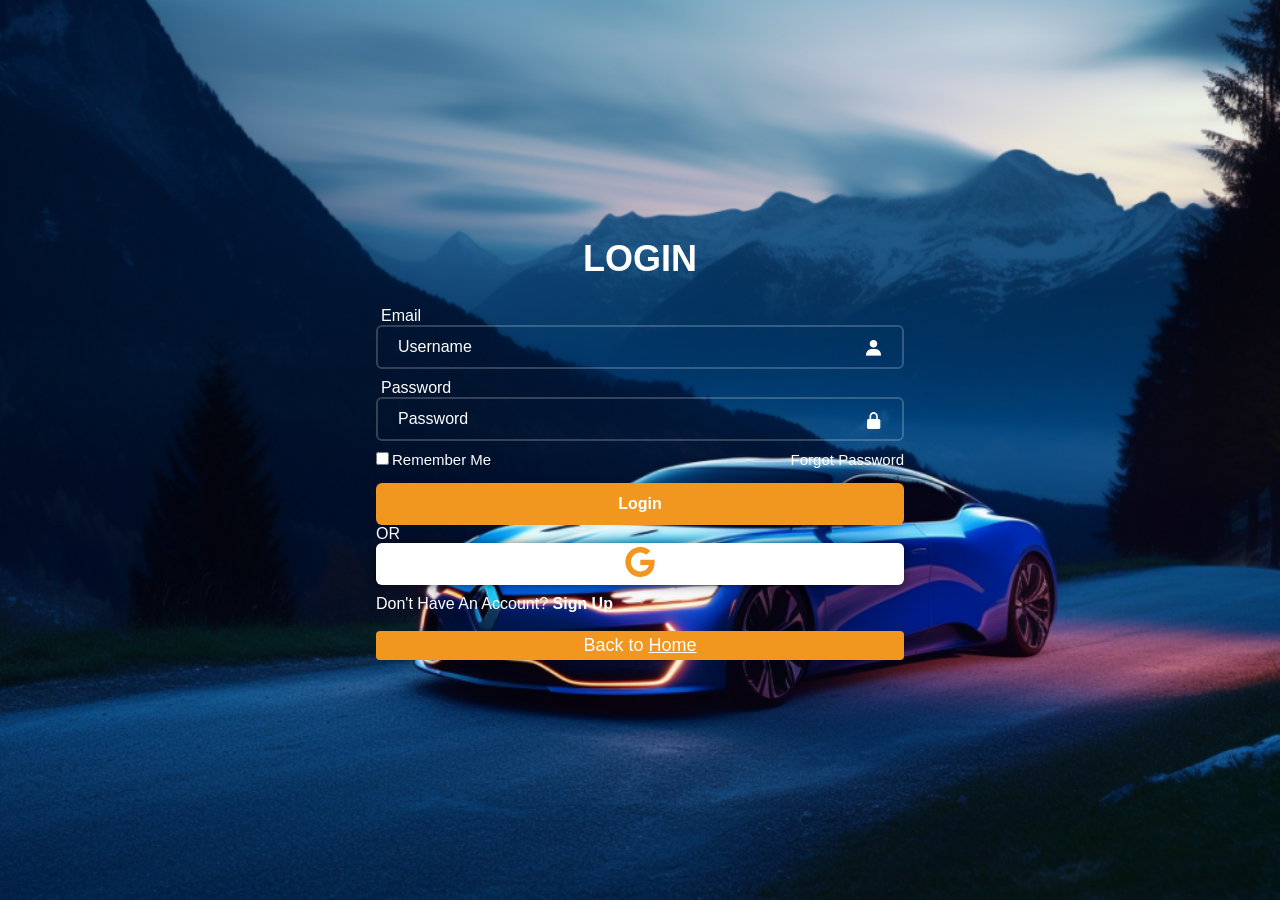
<file: foodland/Login_Page.html>
<!DOCTYPE html>
<html lang="en">

<head>
    <meta charset="UTF-8">
    <meta name="viewport" content="width=device-width, initial-scale=1.0">
    <title>Portal Login</title>
    <link href='https://unpkg.com/boxicons@2.1.4/css/boxicons.min.css' rel='stylesheet'>
    <style>
        *{
            margin: 0;
            padding: 0;
            box-sizing: border-box;
            font-family: "Poppins", sans-serif;
    
        }
        body{
            display: flex;
            justify-content: center;
            align-items: center;
            background: url(./Image/racing_car_2.png);
            min-height: 100vh;
            background-size: cover;
            background-position: center;
        }
        .wrapper{
            width: 528px;
            background: transparent ;
            color: #fff;
            border-radius: 10px;
        }
        .wrapper h1 {
            font-size: 36px;
            text-align: center;
        }
        .wrapper .input-box{
            position: relative;
            width: 100%;
            height: 42px;
            margin: 30px 0; 
        }
        .input-box input{
            width: 100%;
            height: 42px;
            background: transparent;
            border: none;
            outline: none;
            border: 2px solid rgb(255, 255, 255, .2);
            border-radius: 0.375rem;
            font-size: 16px;
            color: #fff;
            padding: 20px 45px 20px 20px;
        }
        .input-box input::placeholder {
            color: #ffffff;
        }
        .input-box i{
            position: absolute;
            right: 20px;
            top: 50%;
            transform: translateY(50%);
            font-size: 20px;
        }
        .remember-forgot{
            display: flex;
            justify-content: space-between;
            font-size: 15px;
            margin: 15px 0 15px;
        }
        .remember-forgot label input {
            accent-color: #fff;
            margin-right: 3px;
        }
        .remember-forgot a {
            color: #fff;
            text-decoration: none;
        }
        .remember-forgot a :hover {
            text-decoration: underline;
        }
        .wrapper .register-link{
            text-align: left;
            padding-top: 10px;
        }
        .register-link p a {
            color: #fff;
            text-decoration: none;
            font-weight: 600;
        }
        .mail{
            padding-left: 5px;
        }
        .uppercase{
            text-transform: uppercase;
            font-weight: 600;
            font-size: 1.875rem;
            line-height: 2.25rem;
            text-align: center;
            font-size: inherit;
        }
        
        .g-img{
            width: 30px;
            fill: #f1961f;
        }
        .wrapper .btn-l {
            width: 100%;
            height: 42px;
            background: #f1961f;
            border: none;
            outline: none;
            border-radius: .375rem;
            box-shadow: 0 0 10px rgba(0,0,0,.1);
            cursor: pointer;
            font-size: 16px;
            color: #ffffff;
            font-weight: 600;
        }
        .wrapper .btn {
            width: 100%;
            height: 42px;
            border: none;
            outline: none;
            border-radius: .375rem;
            box-shadow: 0 0 10px rgba(0,0,0,.5);
            cursor: pointer;
            background: #ffffff;
        }
        .text-center{
            text-align: center;
        }
        .back{
            background-color: rgb(241, 150, 31);
            border-radius: 4px;
            text-align: center;
            width: 100%;            
            padding: 4px;
            font-size: 18px;
            text-decoration: none;
        }
        .home{
            color: #fff;
        }
        </style>
</head>
<body>
    <div class="wrapper">
        <form action="#">

            <h1 class="uppercase text-center">Login</h1>

            <div class="input-box">
                <label class="mail">Email</label>
                <input type="text" placeholder="Username" required>
                <i class='bx bxs-user'></i>
            </div>
            <div class="input-box">
                <label class="mail">Password</label>
                <input type="password" placeholder="Password" required>
                <i class='bx bxs-lock-alt' ></i>
            </div>

            <div class="remember-forgot">
                <label><input type="checkbox">Remember Me </label>
                <a href="#">Forgot  Password</a>
            </div>
            <button type="submit" class="btn-l">Login</button>
            <div class="or">OR</div>
            <button type="submit" class="btn">
                <svg xmlns="http://www.w3.org/2000/svg" viewBox="0 0 32 32" class="g-img"><path d="M16.318 13.714v5.484h9.078c-0.37 2.354-2.745 6.901-9.078 6.901-5.458 0-9.917-4.521-9.917-10.099s4.458-10.099 9.917-10.099c3.109 0 5.193 1.318 6.38 2.464l4.339-4.182c-2.786-2.599-6.396-4.182-10.719-4.182-8.844 0-16 7.151-16 16s7.156 16 16 16c9.234 0 15.365-6.49 15.365-15.635 0-1.052-0.115-1.854-0.255-2.651z"></path></svg>
            </button>

            <div class="register-link">
                <p>Don't Have An Account?<a href="/task1/signup.html"> Sign Up</a></p>
            </div>
            <div><br></div>
        </form>
        <div class="back">
            <p class="tohome">Back to <a href="index.html" class="home">Home</a></p>
        </div>
    </div>
</body>
</html>
</file>
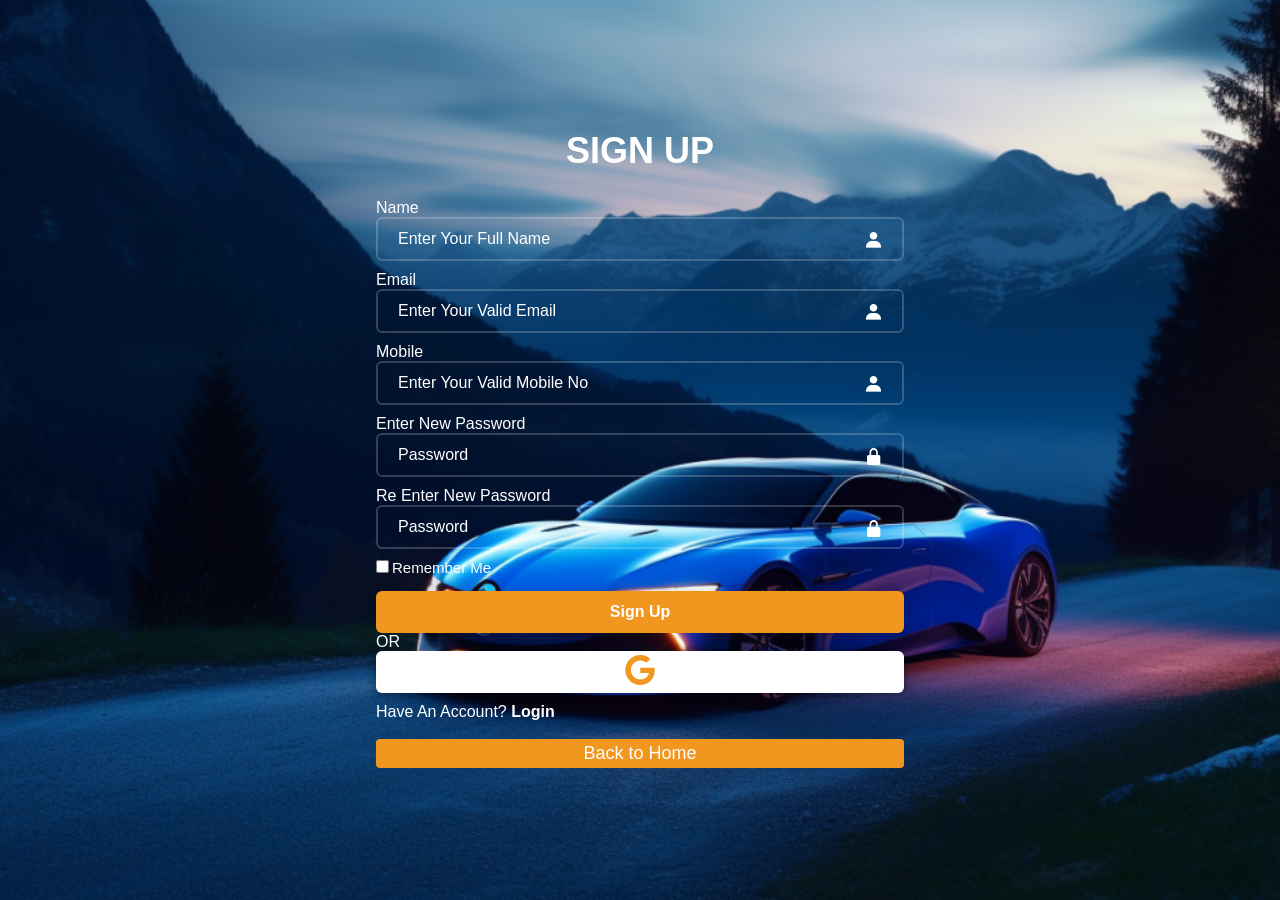
<file: foodland/signup.html>
<!DOCTYPE html>
<html lang="en">

<head>
    <meta charset="UTF-8">
    <meta name="viewport" content="width=device-width, initial-scale=1.0">
    <title>Portal Login</title>
    <link href='https://unpkg.com/boxicons@2.1.4/css/boxicons.min.css' rel='stylesheet'>
    <style>
        *{
            margin: 0;
            padding: 0;
            box-sizing: border-box;
            font-family: "Poppins", sans-serif;
    
        }
        body{
            display: flex;
            justify-content: center;
            align-items: center;
            background: url(./Image/racing_car_2.png);
            min-height: 100vh;
            background-size: cover;
            background-position: center;
        }
        .wrapper{
            width: 528px;
            background: transparent ;
            color: #fff;
            border-radius: 10px;
        }
        .wrapper h1 {
            font-size: 36px;
            text-align: center;
        }
        .wrapper .input-box{
            position: relative;
            width: 100%;
            height: 42px;
            margin: 30px 0; 
        }
        .input-box input{
            width: 100%;
            height: 42px;
            background: transparent;
            border: none;
            outline: none;
            border: 2px solid rgb(255, 255, 255, .2);
            border-radius: 0.375rem;
            font-size: 16px;
            color: #fff;
            padding: 20px 45px 20px 20px;
        }
        .input-box input::placeholder {
            color: #ffffff;
        }
        .input-box i{
            position: absolute;
            right: 20px;
            top: 50%;
            transform: translateY(50%);
            font-size: 20px;
        }
        .remember-forgot{
            display: flex;
            justify-content: space-between;
            font-size: 15px;
            margin: 15px 0 15px;
        }
        .remember-forgot label input {
            accent-color: #fff;
            margin-right: 3px;
        }
        .remember-forgot a {
            color: #fff;
            text-decoration: none;
        }
        .remember-forgot a :hover {
            text-decoration: underline;
        }
        .wrapper .register-link{
            text-align: left;
            padding-top: 10px;
        }
        .register-link p a {
            color: #fff;
            text-decoration: none;
            font-weight: 600;
        }
        .mail{
            padding-left: 5px;
        }
        .uppercase{
            text-transform: uppercase;
            font-weight: 600;
            font-size: 1.875rem;
            line-height: 2.25rem;
            text-align: center;
            font-size: inherit;
        }
        
        .g-img{
            width: 30px;
            fill: #f1961f;
        }
        .wrapper .btn-l {
            width: 100%;
            height: 42px;
            background: #f1961f;
            border: none;
            outline: none;
            border-radius: .375rem;
            box-shadow: 0 0 10px rgba(0,0,0,.1);
            cursor: pointer;
            font-size: 16px;
            color: #ffffff;
            font-weight: 600;
        }
        .wrapper .btn {
            width: 100%;
            height: 42px;
            border: none;
            outline: none;
            border-radius: .375rem;
            box-shadow: 0 0 10px rgba(0,0,0,.5);
            cursor: pointer;
            background: #ffffff;
        }
        .text-center{
            text-align: center;
        }
        .back{
            background-color: rgb(241, 150, 31);
            border-radius: 4px;
            text-align: center;
            width: 100%;            
            padding: 4px;
            font-size: 18px;
            text-decoration: none;
        }
        .home{
            color: #fff;
            text-decoration: none;
 
        }
        </style>
</head>
<body>
    <div class="wrapper">
        <form action="/myaction.php" name="myFrom" onsubmit="return validateFrom()" method="post">

            <h1 class="uppercase text-center">Sign Up</h1>

            <div class="input-box regform" id="name">
                <label class="fname">Name</label>
                <input type="text" name="fname" placeholder="Enter Your Full Name" required>
                <i class='bx bxs-user'></i>
            </div>
            <div class="input-box regform" id="email">
                <label class="fmail">Email</label>
                <input type="text" name="fmail" placeholder="Enter Your Valid Email" required>
                <i class='bx bxs-user'></i>
            </div>
            <div class="input-box regform" id="phone">
                <label class="fphone">Mobile</label>
                <input type="number" name="fphone" placeholder="Enter Your Valid Mobile No" required>
                <i class='bx bxs-user'></i>
            </div>
            <div class="input-box">
                <label class="fpassword">Enter New Password</label>
                <input type="password" name="fpassword" placeholder="Password" required>
                <i class='bx bxs-lock-alt' ></i>
            </div>
            <div class="input-box">
                <label class="fcpassword">Re Enter New Password</label>
                <input type="password" name="fcpassword" placeholder="Password" required>
                <i class='bx bxs-lock-alt' ></i>
            </div>

            <div class="remember-forgot">
                <label><input type="checkbox">Remember Me </label>
            </div>
            <button type="submit" class="btn-l">Sign Up</button>
            <div class="or">OR</div>
            <button type="submit" class="btn">
                <svg xmlns="http://www.w3.org/2000/svg" viewBox="0 0 32 32" class="g-img"><path d="M16.318 13.714v5.484h9.078c-0.37 2.354-2.745 6.901-9.078 6.901-5.458 0-9.917-4.521-9.917-10.099s4.458-10.099 9.917-10.099c3.109 0 5.193 1.318 6.38 2.464l4.339-4.182c-2.786-2.599-6.396-4.182-10.719-4.182-8.844 0-16 7.151-16 16s7.156 16 16 16c9.234 0 15.365-6.49 15.365-15.635 0-1.052-0.115-1.854-0.255-2.651z"></path></svg>
            </button>

            <div class="register-link">
                <p>Have An Account?<a href="./Login_Page.html"> Login</a></p>
            </div>
            <div><br></div>
        </form>
        <div class="back">
            <p class="tohome">Back to <a href="index.html" class="home">Home</a></p>
        </div>
    </div>
</body>
</html>
</file>
<file: assets/icomoon/icomoon.css>
@font-face {
  font-family: 'icomoon';
  src:  url('fonts/icomoon.eot?4tbogh');
  src:  url('fonts/icomoon.eot?4tbogh#iefix') format('embedded-opentype'),
    url('fonts/icomoon.ttf?4tbogh') format('truetype'),
    url('fonts/icomoon.woff?4tbogh') format('woff'),
    url('fonts/icomoon.svg?4tbogh#icomoon') format('svg');
  font-weight: normal;
  font-style: normal;
  font-display: block;
}

[class^="icon-"], [class*=" icon-"] {
  /* use !important to prevent issues with browser extensions that change fonts */
  font-family: 'icomoon' !important;
  speak: never;
  font-style: normal;
  font-weight: normal;
  font-variant: normal;
  text-transform: none;
  line-height: 1;

  /* Better Font Rendering =========== */
  -webkit-font-smoothing: antialiased;
  -moz-osx-font-smoothing: grayscale;
}

.icon-twitter:before {
  content: "\f099";
}
.icon-facebook:before {
  content: "\f09a";
}
.icon-facebook-f:before {
  content: "\f09a";
}
.icon-youtube-play:before {
  content: "\f16a";
}
.icon-behance-square:before {
  content: "\f1b5";
}
.icon-pinterest-p:before {
  content: "\f231";
}
.icon-forward:before {
  content: "\e900";
}
.icon-chevron-thin-left:before {
  content: "\e902";
}
.icon-chevron-thin-right:before {
  content: "\e903";
}
.icon-arrow-thin-right:before {
  content: "\e901";
}
.icon-quotes-left:before {
  content: "\e977";
}
.icon-quotes-right:before {
  content: "\e978";
}
</file>
<file: assets/vendor/chocolat/css/chocolat.css>
.chocolat-zoomable.chocolat-zoomed {
    cursor: zoom-out;
}
.chocolat-open {
    overflow: hidden;
}
.chocolat-overlay {
    transition: opacity 0.4s ease, visibility 0s 0.4s ease;
    height: 100%;
    width: 100%;
    position: fixed;
    left: 0;
    top: 0;
    z-index: 10;
    background-color: #000;
    visibility: hidden;
    opacity: 0;
}
.chocolat-overlay.chocolat-visible {
    transition: opacity 0.4s, visibility 0s;
    visibility: visible;
    opacity: 0.8;
}

.chocolat-wrapper {
    transition: opacity 0.4s ease, visibility 0s 0.4s ease;
    width: 100%;
    height: 100%;
    position: fixed;
    opacity: 0;
    left: 0;
    top: 0;
    z-index: 16;
    color: #fff;
    visibility: hidden;
}
.chocolat-wrapper.chocolat-visible {
    transition: opacity 0.4s, visibility 0s;
    opacity: 1;
    visibility: visible;
}

.chocolat-zoomable .chocolat-img {
    cursor: zoom-in;
}
.chocolat-loader {
    transition: opacity 0.3s;
    height: 32px;
    width: 32px;
    position: absolute;
    left: 50%;
    top: 50%;
    margin-left: -16px;
    margin-top: -16px;
    z-index: 11;
    background: url(../images/loader.gif);
    opacity: 0;
}
.chocolat-loader.chocolat-visible {
    opacity: 1;
}

.chocolat-image-wrapper {
    position: fixed;
    width: 0px;
    height: 0px;
    left: 50%;
    top: 50%;
    z-index: 14;
    text-align: left;
    transform: translate(-50%, -50%);
}

.chocolat-image-wrapper .chocolat-img {
    position: absolute;
    width: 100%;
    height: 100%;
}
.chocolat-wrapper .chocolat-left {
    width: 50px;
    height: 100px;
    cursor: pointer;
    background: url(../images/left.png) 50% 50% no-repeat;
    z-index: 17;
    visibility: hidden;
}

.chocolat-layout {
    display: flex;
    flex-direction: column;
    position: absolute;
    top: 0;
    bottom: 0;
    left: 0;
    right: 0;
}
.chocolat-image-canvas {
    transition: opacity .2s;
    opacity: 0;
    flex-grow: 1;
    align-self: stretch;
}
.chocolat-image-canvas.chocolat-visible {
    opacity: 1;
}
.chocolat-center {
    flex-grow: 1;
    display: flex;
    justify-content: center;
    align-items: center;
    user-select: none;
}

.chocolat-wrapper .chocolat-right {
    width: 50px;
    height: 100px;
    cursor: pointer;
    background: url(../images/right.png) 50% 50% no-repeat;
    z-index: 17;
    visibility: hidden;
}
.chocolat-wrapper .chocolat-right.active {
    visibility: visible;
}
.chocolat-wrapper .chocolat-left.active {
    visibility: visible;
}
.chocolat-wrapper .chocolat-top {
    height: 50px;
    overflow: hidden;
    z-index: 17;
    flex-shrink: 0;
}
.chocolat-wrapper .chocolat-close {
    width: 50px;
    height: 50px;
    cursor: pointer;
    position: absolute;
    top: 0;
    right: 0;
    background: url(../images/close.png) 50% 50% no-repeat;
}
.chocolat-wrapper .chocolat-bottom {
    height: 40px;
    font-size: 12px;
    z-index: 17;
    padding-left: 15px;
    padding-right: 15px;
    background: rgba(0, 0, 0, 0.2);
    flex-shrink: 0;
    display: flex;
    align-items: center;

}
.chocolat-wrapper .chocolat-set-title {
    display: inline-block;
    padding-right: 15px;
    line-height: 1;
    border-right: 1px solid rgba(255, 255, 255, 0.3);
}
.chocolat-wrapper .chocolat-pagination {
    float: right;
    display: inline-block;
    padding-left: 15px;
    padding-right: 15px;
    margin-right: 15px;
    /*border-right: 1px solid rgba(255, 255, 255, 0.2);*/
}
.chocolat-wrapper .chocolat-fullscreen {
    width: 16px;
    height: 40px;
    background: url(../images/fullscreen.png) 50% 50% no-repeat;
    display: block;
    cursor: pointer;
    float: right;
}
.chocolat-wrapper .chocolat-description {
    display: inline-block;
    flex-grow: 1;
    text-align: left;
}

/* no container mode*/
body.chocolat-open > .chocolat-overlay {
    z-index: 15;
}
body.chocolat-open > .chocolat-loader {
    z-index: 15;
}
body.chocolat-open > .chocolat-image-wrapper {
    z-index: 17;
}

/* container mode*/
.chocolat-in-container .chocolat-wrapper,
.chocolat-in-container .chocolat-image-wrapper,
.chocolat-in-container .chocolat-overlay {
    position: absolute;
}
.chocolat-in-container {
    position: relative;
}

.chocolat-zoomable.chocolat-zooming-in .chocolat-image-wrapper,
.chocolat-zoomable.chocolat-zooming-out .chocolat-image-wrapper {
    transition: width .2s ease, height .2s ease;
}
.chocolat-zoomable.chocolat-zooming-in .chocolat-img,
.chocolat-zoomable.chocolat-zooming-out .chocolat-img {
    transition: margin .2s ease;
}

/* uncomment to hide controls when zoomed-in*/
/*
.chocolat-zoomable .chocolat-top,
.chocolat-zoomable .chocolat-bottom,
.chocolat-zoomable .chocolat-right,
.chocolat-zoomable .chocolat-left {
    transition: opacity .3s ease, visibility 0s .3s;
   opacity: 1;
}

.chocolat-zoomable.chocolat-zoomed .chocolat-top,
.chocolat-zoomable.chocolat-zoomed .chocolat-bottom,
.chocolat-zoomable.chocolat-zoomed .chocolat-right,
.chocolat-zoomable.chocolat-zoomed .chocolat-left {
    visibility: hidden;
    opacity: 0;
}
*/
</file>
<file: foodland/style.css>
body{
    margin: 0;
    padding: 0;
}

.container{
    width: 1320px;
    margin: 0 auto;
}

.row{
    width: 100%;
    height: 80px;
}

.logo{
    width: 25%;
    float: left;
    height: 80px;
}
.fl{
    display: flex;
    flex-direction: row;
    font-weight: 800;
    font-size: 30px;

}
.land{
    color: rgb(241 150 31);
}

.menu{
    width: 75%;
    background-color: rgba(137, 43, 226, 0);
    float: left;
    height: 80px;
}

.menu ul{
    list-style: none;
}

.menu ul li{
    display: inline-block;
    padding: 15px 25px;
    position: relative;
}

.menu ul li a{
    cursor: pointer;
    text-decoration: none;
    color:#f1961f;
    padding: 15px 25px;
    font-weight: 450;
    font-size: 20px;
    transition: all 0.3s ease-in-out;
}
.dropdown{
    z-index: 10;
}
.menu ul li a:hover{
    background-color: #ffffff;
    border-radius: 5px;
    color:#f1961f;
}

.menu ul li ul{
    display: none;
    padding: 0;
    position: absolute;
    left: 10px;
    width: 200px;
}

.menu ul li:hover ul{
    display: block;
    position: absolute;
    background-color: #4ef724;
    margin-top: 15px;
    border-radius: 5px;
}

.menu ul li:hover ul li{
    display: block;
    padding: 15px 25px;
}

.swiper .swiper-wrapper .swiper-slide img{
    width: 1280px;
    height: 720px;
    display: block;
    margin: 0 auto;
}
.swiper .swiper-pagination-bullet-active{
    background-color: #fff !important;
}

.P4{
    padding-top: 1rem;
    padding-bottom: 1rem;
}
.uppercase{
    text-transform: uppercase;
}
.font-bold{
    font-weight: inherit;
    font-size: 1.875rem;
    line-height: 2.25rem;
    font-family: sans-serif;
}
.siz{
    width: 30% !important;
}
.text-center{
    text-align: center;
    width: 26%;
    margin: 0 auto;
}
.padding-1{
    padding-top: 1rem;
    padding-bottom: 1rem;
}
h3{
    border-bottom-width: 4px;
    margin: 0 auto;
    box-sizing: border-box;
    border-style: solid;
    border-color: #3f4758;
    padding-top: 10px;
    margin-bottom: 10px;
    
}

.uppermarg{
    margin-top: 50px;
    margin-bottom: 40px;
}

* {
        border-width: 0;
        font-family: ui-sans-serif,system-ui,Helvetica, Arial,sans-serif,"Apple Color Emoji","Segoe UI Emoji", Symbol,"Noto Color Emoji";
}
img {
    overflow-clip-margin: content-box;
    overflow: clip;
}

.conta{
    display: flex;
    flex-wrap: wrap;
    justify-content: center;
    margin: auto;
    grid-column-end: auto;
    align-content: center;
}

.box{
    height: 476px;
    width: 416px;
    box-shadow: 0px 0px 10px -5px;
    margin: 0.55rem;
    transition: all 0.5s ease-out;
    border-width: 0;
    border-radius: 0.6rem;
    overflow: clip;
}
.box:hover{
    transform: scale(1.065);
}
.w-full {
    width: 100%;
    padding: 0;
}
.leftmargin{
    padding-left: 15px;
}

.centeralign{
    text-align: center;
    text-transform: uppercase;
    font-family: Arial,Helvetica,sans-serif;
}
.box2{
    height: 476px;
    width: 416px;
    box-shadow: 0px 0px 10px -5px;
    margin: 0.55rem;
    transition: all 0.5s ease-out;
    border-width: 0;
    border-radius: 0.6rem;
    overflow: clip;
}
.box2:hover{
    transform: scale(1.065);
}
.link{
    text-decoration: none;
    text-transform: inherit;
    color: black;
}

.contain1{
    display: flex;
    flex-wrap: wrap;
    justify-content: center;
    align-items: center;
    margin: 0;
    padding: 1px;
    max-width: 650px;
    padding-top: 1.5rem;
    
}
.instrument{
    border-width: 0;
    border-radius: 0.5rem;
    overflow: clip;
}
.small{
    height: 150px;
    width: 230px;
    margin: 0px;
}
.big{
    width: 490px;
    height: 400px;
}
.top{
    margin: 0px 0px 15px 0px;
}
.buttom{
    margin: 15px 0px 0px 0px;
}
.left{
    margin-right: 15px !important;
}
.right{
    margin-left: 15px !important;
}

.containe{
    display: flex;
    flex-wrap: wrap;
    align-items: center;
    justify-content: center;
    margin: auto;
}

.bgimg .bg-img{
    margin: 0 auto;
    display: block;
    align-items: center;
}
.msg-box{
    height: 564px;
    width: 1136px;
    margin: 0 auto;
    position: relative;
    top: -100px;
    border-radius: .5rem;
    background-color: #ffffffdd;
    overflow: hidden;
    box-shadow: 0px 0px 20px rgba(0, 0, 0, 0.150);
}
.location-con{
    align-items: center;
    box-sizing: border-box;
    column-gap: 1rem;
    display: grid;
    grid-template-columns: repeat(4,minmax(0,1fr));
    border-width:12px;
    background-color: rgba(255, 255, 255, 0.5);
    text-align: center;
}
.backdrop {
    width: 100%;
    height: 150px;
    position: absolute;
    top: 0px;
    backdrop-filter: blur(50px);
  }
.loc{
    background-color: rgba(255, 255, 255, 0);
    padding: 0px;
    margin: 50px 0 0 0;
    height: 100px;
}
.i1{
    font-size: 35px;
    color: #f1961f;
    margin: 0 25px 24px;       
}
.loc1{
    padding: 0;
    margin: 0;
    font-size: 18px;
    width: 100%;
    box-sizing: border-box;
    transform: 1s;
    transition: ease-in-out;
}
.support{
    display: flex;
    flex-direction: row;
    justify-content: center;
    margin: 0 auto;
}
.facilitys{
    width: 700px;
    margin-left: 16px;
    font-size: 16px;
    font-weight: 700;
    line-height: 36px;
    display: flex;
    align-content: flex-start;
}
.icon{
    width: 56px;
    height: 56px;
    background-color: #f1961f;
    font-size: 35px;
    text-align: center;
    border-radius: 5px;
    color: #fff;
    line-height: 56px;
    margin-top: 11px;
}
.sup{
    display: flex;
    flex-direction: row;
}
.supp{
    margin-bottom: 10px;
    margin: 0 0 20px 16px;
    text-align: justify;
}
.des{
    width: 1060px;
}
.sp-img{
    padding: px 24px;
}
.contact-detail{
    padding: 0  0 0 24px;
    width: 1057px;
}
.form{
    width: 700px;
    margin: 150px auto 0;
    padding-top: 50px;
}
.msg{
    display: flex;
    flex-direction: column;
}
.msg1{
    font-size: 16px;
    font-weight: 700;
    padding-bottom: 10px;
    padding-top: 8px;
}
.mt{
    padding-left: 16px;
    border-radius: 5px;
    height: 30px;
}
.mt1{
    padding-left: 16px;
    border-radius: 5px;
    height: 30px;
}
.mt2{
    padding: 8px 16px;
    height: 96px;
    border-radius: 5px;
}
.send{
    background-color: #f1961f;
    font-size: 20px;
    font-weight: 600;
    color: white;
    border-radius: 5px;
    width: 100%;
    margin:10px auto 0 auto;
    height: 40px;
}
.footer{
    display: grid;
    margin: 0 auto;
    grid-template-columns: repeat(4,minmax(0,1fr));
    grid-template-columns: 1.7fr 1fr 1fr 1fr;
    column-gap: 1rem;
    padding: 1px;
    gap: 1rem;
}
.footer .service {
    display: grid;
    gap: 1rem;
}
.service a{
    display: grid;
    text-decoration: none;
    color: #000;
}
.foot{
    height: 56px;
    width: 56px;
    font-size: 45px;
    display: flex;
    justify-content: center;
    font-weight: 500;
    line-height: 56px;
}
.footer-title{
    font-weight: 700;
    margin-bottom: 10px;
    gap: 5rem;
    display: grid;
}
.name{
    font-weight: 1000;
    font-size: 30px;
    color: #000;
    margin-top: -20px;
}
.name1{
    font-weight: 1000;
    font-size: 30px;
    color: #f1961f;
    margin-top: -20px;
}
.end-name{
    display: flex;
    flex-direction: column;
    /* align-items: left; */
    row-gap: 1rem;
}
.margin0{
    margin: -5px auto 0 0;
}
.copyright{
    width: 100%;
    height: 10rem;
    margin: auto;
    display: flex;
    flex-direction: row;
    justify-content: center;
    align-items: flex-start;
    
}
body .one_half{
    width: 50%;
    position: relative;
    margin-right: 0%;
    font-weight: 700;
    line-height: 22px;
    font-size: 16px;
    padding-top: 20px;
}
.copyright .one_half a{
    text-decoration: none;
    color: #000;
}

.last{
    margin-right: 0% !important;
    clear: right;
    text-align: right;
    position: absolute;
}
.noline{
    text-decoration: none;
}
</file>
<file: phb92024asm1-8124/styles/style.css>
*{
    padding: 0;
    margin: 0;
}

.container {
    width: 100%;
    max-width: 1320px;
    margin: 0 auto;
}

.banner {
    background-image:
        linear-gradient(to bottom, rgba(0, 0, 0, .90), rgba(255, 255, 255, 0)),
        url("../resources/banner-image.png");
    border-radius: 16px;
}

.banner-bg {
    max-height: 600px;
    height: 100%;
}

/* font size related css start*/
.ff-merri {
    font-family: 'Merriweather';
}

.ff-inter {
    font-family: 'Inter', sans-serif;
}

.fs-88 {
    font-size: 88px;
    font-weight: 700;
}

.fs-72 {
    font-size: 72px;
    font-weight: 900;
    line-height: 95px;
}

.fs-64 {
    font-size: 64px;
    font-weight: 900;
    line-height: 88px;
}

.fs-48 {
    font-size: 48px;
    font-weight: 700;
}

.fs-48a {
    font-size: 48px;
    font-weight: 900;
}

.tt-cap {
    text-transform: capitalize;
}

.fs-32a {
    font-size: 32px;
    font-weight: 600;
    font-style: normal;
    line-height: 56px;
    text-transform: capitalize;
}

.fs-32 {
    font-size: 32px;
    font-weight: 400;
}

.fs-24 {
    font-size: 24px;
    font-weight: 500;
}

.fs-20 {
    font-size: 20px;
    font-weight: 400;
    line-height: 32px;
    color: rgba(7, 2, 17, 0.60);
}

.fs-20a {
    font-size: 20px;
    font-weight: 500;
    line-height: 32px;
    color: rgba(7, 2, 17, 0.60);
}

.fs-20b {
    font-size: 20px;
    font-weight: 600;
    line-height: normal;
}

.fs-18a {
    font-size: 18px;
    font-weight: 400;
    line-height: normal;
}

.fs-18 {
    font-size: 18px;
    font-weight: 400;
    line-height: 30px;
    color: rgba(255, 255, 255, 0.80);
}

/* font size related css end */
.upper {
    text-transform: uppercase;
}


.herobg {
    background-image:
        linear-gradient(to right, rgba(0, 0, 0, 0.855), rgba(255, 255, 255, 0)),
        url("../resources/vectorrr.png");
    position: relative;
    display: flex;
    border-radius: 16px;
}

.y2024 {
    position: absolute;
    top: 50px;
    right: 80px;
}


.join-btn {
    text-align: center;
    font-size: 20px;
    font-weight: 700;
    line-height: normal;
    text-transform: uppercase;
    background-color: #00ffff00;
    border: 0;
    padding: 16px 32px;
    margin-left: 32px;
    margin-top: 48px;
    margin-bottom: 130px;
    transition: 1s;
    border-radius: 5px;
    cursor: pointer;
}

.join-btn:hover {
    border-radius: 5px;
    background-color: #f00;
}


.d-flex {
    display: flex;
}

.d-block {
    display: block;
}

.join-btn2 {
    text-align: center;
    font-size: 20px;
    font-weight: 700;
    line-height: normal;
    text-transform: uppercase;
    background-color: #f00;
    border: 2px solid #f00;
    border-radius: 8px;
    margin: 48px auto 110px auto;
    transition: 1s;
    padding: 16px 32px;
    cursor: pointer;
}

.join-btn2:hover {
    border-radius: 5px;
    color: #f00;
    background-color: #ffffff;
}

.circle {
    width: 100%;
    max-width: 365px;
    height: 100%;
    max-height: 365px;
    padding: 30px;
    border-radius: 50%;
    border: 10px solid #ff0000;
}

.main-bottom {
    position: relative;
}

.gift-box {
    position: absolute;
    bottom: 1px;
    left: 1px;
}

.discount {
    position: absolute;
    bottom: 266px;
    right: 300px;
}

.product {
    display: flex;
    flex-wrap: wrap;
    justify-content: center;
    grid-column-end: auto;
    align-content: center;
}

.box {
    height: 440px;
    width: 420px;
    margin: 10px;
    transition: all 0.5s ease-out;
    border-width: 0;
    border-radius: 16px;
    overflow: hidden;
}

.box:hover {
    transform: scale(1.068);
    box-shadow: 0px 2px 10px -5px;
}

.w-full {
    width: 100%;
    padding: 0;
}

.sub-btn {
    border-radius: 0 50px 50px 0;
    padding: 24px 56px;
    max-width: 210px;
    width: 100%;
    cursor: pointer;
}

.email {
    border-radius: 50px 0 0 50px;
    padding-left: 30px;
    max-width: 438px;
    width: 100%;
}

.border-none {
    border: 0;
}

.tx-dec-none {
    text-decoration: none;
}

.social {
    display: flex;
    flex-wrap: wrap;
    justify-content: center;
    grid-column-end: auto;
    align-content: center;
}

.media {
    border-radius: 50%;
    transition: all 0.5s ease-out;
    overflow: hidden;
}

.media:hover {
    transform: scale(1.1);
    box-shadow: 0px -10px 50px -20px #ffffff;
}

.bb-1 {
    border-bottom: 1px solid #ffffff3b;
}
</file>
<file: phb92024asm1-8124/styles/color.css>
.white{
    color: white;
}
.bg-white{
    background-color: #fff;
}
.red{
    color: #f00;
}
.bg-red{
    background-color: #f00;
}
.black{
    color: black;
}
.bg-black{
    background-color: black;
}
.bg-light-pink {
    border-radius: 16px;
    background-image: linear-gradient(rgba(255, 0, 0, 0.10) 0%, rgba(255, 0, 0, 0.00) 100%);
}
.bg-pink{
    background-color: #FFF2F2;
    border-radius: 16px;
}
</file>
<file: phb92024asm1-8124/styles/align.css>
.tx-center{
    text-align: center;
}
.tx-right{
    text-align: right;
    margin-left: 20px;
}
.img-center{
    justify-content:center ;
}
.justfy-c-b{
    justify-content: space-between;
}
.align-c{
    align-items: center;
}
.m-0{
    margin: 0;
}
.m-0-auto{
    margin: 0 auto;
}
.m-10{
    margin: 10px;
}
.mt-50{
    margin-top: 50px;
}
.mt-80{
    margin-top: 80px;
}
.mt-100{
    margin-top:100px;
}
.mt-120{
    margin-top:120px;
}
.mb-16{
    margin-bottom: 16px;
}
.mb-22{
    margin-bottom: 22px;
}
.mb-40{
    margin-bottom: 40px;
}
.mb-48{
    margin-bottom: 48px;
}
.ml-60{
    margin-left: 60px;
}
.p-48{
    padding: 48px 0;
}
.pt-50{
    padding-top: 50px;
}
.pt-100{
    padding-top: 100px;
}
.pt-120{
    padding-top: 120px;
}
.pt-177{
    padding-top: 177px;
}
.pb-177{
    padding-bottom: 177px;
}
.pb-120{
    padding-bottom: 120px;
}
.pb-80{
    padding-bottom: 80px;
}
.pb-50{
    padding-bottom: 50px;
}
.pl-15{
    padding-left: 15px;
}
.mw-632{
    max-width: 632px;
    width: 100%;
}
.left{
    max-width: 697px;
    margin: 126px 0 0 126px;
}
.w-28{
    max-width: 375px;
    width: 28%;
}
.w-33{
    max-width: 440px;
    width: 33%;
    max-height: 440px;
}
.w-68{
    max-width: 896px;
    width: 68%;
}
.w-81{
    width: 81%;
}
.w-92{
    width: 92%;
}
.w-100{
    width: 100%;
}
</file>
<file: phb92024asm2-15124/style.css>
:root {
    --primary-color: #FF5400;
    --secondary-color: #5A5A5D;
    --mulish: 'Mulish', sans-serif;
    --inter: 'Inter', sans-serif;
}

* {
    margin: 0;
    padding: 0;
    box-sizing: border-box;
}

.divider {
    width: 100%;
    max-width: 1170px;
    margin: 0 auto;
    height: 1px;
    flex-shrink: 0;
    background: linear-gradient(90deg, rgba(192, 204, 218, 0.10) 0%, rgba(192, 204, 218, 0.60) 50.38%, rgba(192, 204, 218, 0.10) 100%);
}

.nw-divider {
    margin-bottom: 24px;
}

.container {
    max-width: 1170px;
    width: 100%;
    margin: 0 auto;
}

.orange {
    color: var(--primary-color) !important;
    font-weight: 700 !important;
}

.d-flex {
    display: flex;
    flex-direction: row;
    justify-content: space-between;
}

.color-primary {
    color: var(--primary-color);
    font-weight: 800;
    font-size: 1.25rem;
}
/* navigation section Start */
.nav-bar{
    display: flex;
    flex-direction: row;
    justify-content: space-between;
    align-items: center;
}
.page-title{
    display: flex;
    align-items: center;
}
.page-title img{
    width: 6rem;
}
.page-links ul{
    display: flex;
    flex-direction: row;
    gap: 2.75rem;
}
.page-links ul li {
    color: var(--Dark-02, #424247);
    text-align: center;
    font-family: var(--mulish);
    font-size: 1.125rem;
    font-weight: 400;
    list-style: none;
}
/* navigation section end */
/* -------------------------------------------------------------------------------------- */
/* banner section start  */
.banner {
    margin-top: 114px;
    border-radius: 1rem;
    background: linear-gradient(180deg, rgba(19, 19, 24, 0.80) 0%, rgba(19, 19, 24, 0.00)),
        url("images/banner.png");
    background-repeat: no-repeat;
    margin: 0 auto;
}

.banner p {
    margin: 0 auto;
}
.banner-text {
    color: white;
    font-family: var(--mulish);
    font-size: 4rem;
    font-weight: 800;
    max-width: 596px;
    width: 100%;
    margin: 0 auto;
    padding-top: 106px;
    padding-bottom: 16px;
}

.banner-p {
    padding-top: 10px;
    color: #FFF;
    text-align: center;
    font-family: var(--mulish);
    font-size: 16px;
    font-weight: 400;
    line-height: 26px;
    margin-bottom: 48px !important;
    width: 100%;
    max-width: 676px;
    margin: 0 auto;
}

.input-place {
    display: flex;
    margin: 0 auto;
    justify-content: center;
    padding: 1rem;
    gap: 1.5rem;
    background-color: rgba(255, 255, 255, 0.30);
    max-width: 800px;
    width: 100%;
    border-radius: .5rem;
}

.pb-106 {
    padding-bottom: 83px;
}

.input-place input,
select {
    padding-left: 1rem;
    font-size: 1rem;
    width: 174px;
    border-radius: 0.5rem;
    border: 0;
    font-family: var(--mulish);
    font-size: 16px;
    font-weight: 400;
    color: rgba(19, 19, 24, 0.50);
    padding: 10px;
}

::placeholder {
    font-size: 16px;
    font-weight: 400;
    color: rgba(19, 19, 24, 0.50);
}

.btn-primary {
    padding: 1rem 2.125rem;
    background-color: var(--primary-color);
    border: 0;
    color: #FFF;
    border-radius: .5rem;
    width: 174px;
    cursor: pointer;
}
.btn-primary:hover {
    background-color: #e64d00;
    box-shadow: 0px 0px 20px rgba(0, 0, 0, 0.321);
}

/* banner section end  */
/* ---------------------------------------------------------------------------- */
/* tours section start  */
.tours {
    margin-top: 100px;
}

.tour-text h1 {
    margin: 0;
    font-size: 2.5rem;
    font-family: var(--mulish);
    font-weight: 800;
}

.tour-text p {
    margin: 24px 0px;
    font-size: 1rem;
    font-family: var(--mulish);
    font-weight: 400;
    line-height: 1.625rem;
    color: rgba(19, 19, 24, 0.70);
}

.tours .container {
    gap: 53px;
    margin-bottom: 100px;
}

.tours .container ul li {
    font-family: var(--mulish);
    margin-bottom: 1rem;
    font-size: 1rem;
    font-weight: 400;
    line-height: 26px;
    color: rgba(19, 19, 24, 0.70);
}

.tours .container button {
    font-size: 1.25rem;
    font-family: var(--mulish);
    font-weight: 800;
}

/* tours section end  */
/* -------------------------------------------------------------------------------- */
/* destination section start  */
.destination .container {
    margin: 0 auto;
    display: flex;
    flex-direction: column;
    align-items: center;
}

.destination .container h1 {
    color: #131318;
    font-family: var(--mulish);
    font-size: 2.5rem;
    text-align: center;
    margin-bottom: 1.5rem;
}

.destination .container p {
    color: rgba(19, 19, 24, 0.70);
    text-align: center;
    font-family: var(--mulish);
    font-size: 1rem;
    font-style: normal;
    font-weight: 400;
    line-height: 26px;
    margin-bottom: 3rem;
    max-width: 643px;
}

.col {
    display: flex;
    flex-direction: column;
    width: 100%;
}

.row {
    display: flex;
    flex-direction: row;
    gap: 24px;
    margin-bottom: 24px;
}

.card-title {
    width: 200px;
    text-align: center;
    font-size: 1.75rem;
    font-family: var(--mulish);
    font-weight: 800;
    text-transform: capitalize;
}

.maldives {
    background: linear-gradient(0deg, rgba(19, 19, 24, 0.20) 0%, rgba(19, 19, 24, 0.20) 100%),
        url("images/maldiv.png");
    flex-grow: 1;
    height: 300px;


}

.indonesia {
    background: linear-gradient(0deg, rgba(19, 19, 24, 0.20) 0%, rgba(19, 19, 24, 0.20) 100%),
        url("images/indonesia.png");
    flex-grow: 1;
    height: 300px;
}

.destination-card {
    display: flex;
    justify-content: center;
    align-items: center;
    color: #FFF;
    background-repeat: no-repeat;
    background-size: cover !important;
    border-radius: 16px;
}

.srilanka {
    background: linear-gradient(0deg, rgba(19, 19, 24, 0.20) 0%, rgba(19, 19, 24, 0.20) 100%),
        url("images/srilanka.png");
    flex-grow: 5.7;
    height: 286px;
}

.north-america {
    background: linear-gradient(0deg, rgba(19, 19, 24, 0.20) 0%, rgba(19, 19, 24, 0.20) 100%),
        url("images/north-america.png");
    flex-grow: 9;
    height: 286px;
}

.kashmir {
    background: linear-gradient(0deg, rgba(19, 19, 24, 0.20) 0%, rgba(19, 19, 24, 0.20) 100%),
        url("images/kasmir.png");
    flex-grow: 2.5;
    height: 286px;
}

.bangladesh {
    background: linear-gradient(0deg, rgba(19, 19, 24, 0.20) 0%, rgba(19, 19, 24, 0.20) 100%),
        url("images/bangladesh.png");
    flex-grow: 1;
    height: 300px;
}

.bandorban {
    background: linear-gradient(0deg, rgba(19, 19, 24, 0.20) 0%, rgba(19, 19, 24, 0.20) 100%),
        url("images/bandarban.png");
    flex-grow: 1.7;
    height: 300px;
}

/* destination section end  */
/* ------------------------------------------------------------------------------------------- */
/* choose-us section start  */
.choose-us .container h1 {
    font-size: 2.5rem;
    font-family: var(--mulish);
    font-weight: 800;
    text-align: center;
}

.choose-us .container p {
    font-size: 1rem;
    font-family: var(--mulish);
    font-weight: 400;
    text-align: center;
    max-width: 643px;
    width: 100%;
    margin: 0 auto;
    margin-top: 24px;
}

.card {
    display: flex;
    flex-direction: row;
    justify-content: center;
    gap: 24px;
}

.choose-card {
    margin-top: 24px;
    max-width: 573px;
    width: 100%;
    padding: 30px;

}

.choose-card p {
    text-align: left !important;
}

.choose-card h3 {
    font-family: var(--mulish);
    font-size: 1.5rem;
    font-weight: 800;
    margin-bottom: 1rem;
    margin-top: 2rem;
}

.hotels {
    border-radius: 16px;
    border: 1px solid rgba(251, 181, 99, 0.20);
    background: rgba(251, 181, 99, 0.05);
}

.maps {
    border-radius: 16px;
    border: 1px solid rgba(41, 206, 246, 0.20);
    background: rgba(41, 206, 246, 0.05);
}

.discount {
    border-radius: 16px;
    border: 1px solid rgba(233, 68, 68, 0.20);
    background: rgba(233, 68, 68, 0.05);
}


/* choose-us section end  */
/* --------------------------------------------------------------------------------------------- */
/* contact us section start*/
.form {
    width: 700px;
    margin: 100px auto;
}

.msg-box {
    height: 100%;
    width: 1170px;
    margin: 100px auto;
    border-radius: 1rem;
    background-color: #ffffffdd;
    overflow: hidden;
    box-shadow: 0px 0px 20px rgba(0, 0, 0, 0.150);
}

.contact h2 {
    font-size: 2.5rem;
    font-family: var(--mulish);
    font-weight: 800;
    text-align: center;
    margin-top: 5rem;
    text-transform: capitalize;
}

.msg {
    display: flex;
    flex-direction: column;
}

.msg1 {
    font-size: 16px;
    font-family: var(--mulish);
    font-weight: 700;
    padding-bottom: 10px;
    padding-top: 8px;
}

.mt {
    padding-left: 16px;
    border-radius: 5px;
    height: 30px;
    border: 0;
    background-color: #e7e7fa6c;
}

.mt1 {
    padding-left: 16px;
    border-radius: 5px;
    height: 30px;
    border: 0;
    background-color: #e7e7fa6c;
}

.mt2 {
    padding: 8px 16px;
    height: 96px;
    border-radius: 5px;
    border: 0;
    background-color: #e7e7fa6c;
}

.send {
    background-color: var(--primary-color);
    font-size: 20px;
    font-weight: 600;
    color: white;
    border-radius: 5px;
    width: 100%;
    margin: 10px auto 0 auto;
    height: 40px;
    border: 1px solid #e7e7fa6c;
    cursor: pointer;
    transition: 300ms;
}

.send:hover {
    background-color: #e64d00;
    box-shadow: 0px 0px 20px rgba(0, 0, 0, 0.150);
}

/* contact us section end*/
/* ------------------------------------------------------------------------------------------------- */
/* discount section start  */
.discounts {
    margin-top: 100px;
}

.discount-title {
    color: #131318;
    text-align: center;
    font-family: var(--mulish);
    font-size: 2.5rem;
    font-weight: 800;
}

.discount-subtitle {
    color: rgba(19, 19, 24, 0.70);
    text-align: center;
    font-family: var(--mulish);
    font-size: 16px;
    font-weight: 400;
    line-height: 26px;
    max-width: 643px;
    width: 100%;
    margin: 0 auto;
    margin-top: 1.5rem;
    margin-bottom: 3rem;
}

.deals {
    display: flex;
    flex-direction: column;
    gap: 1.5rem;
}

.deals-1 {
    display: flex;
    justify-content: flex-end;
    padding: 3.5rem;
    background: url(images/satorini.png), lightgray 50% / cover no-repeat;
    border-radius: 1rem;
}
.deals-2 {
    display: flex;
    justify-content: flex-start;
    padding: 3.5rem;
    background: url(images/satorini-2.png), lightgray 50% / cover no-repeat;
    border-radius: 1rem;
}
.deals-3 {
    display: flex;
    justify-content: flex-end;
    padding: 3.5rem;
    background: url(images/satorini.png), lightgray 50% / cover no-repeat;
    border-radius: 1rem;
}

.deals-card {
    border-radius: 1rem;
    border: 2px solid #FFF;
    max-width: 579px;
    width: 100%;
    background: rgba(255, 255, 255, 0.80);
    backdrop-filter: blur(2.5px);
    padding: 3.125rem;
}

.deal-description {
    display: flex;
    flex-direction: row;
    gap: 0.5rem;
}

.deal-description p {
    margin-right: 1rem;
    font-size: 1rem;
    font-weight: 400;
    font-family: var(--mulish);
    margin-bottom: 1.625rem;
}

.deals-card h1 {
    color: #131318;
    font-family: var(--mulish);
    font-size: 1.5rem;
    font-weight: 800;
    margin-bottom: 1rem;
}

.deals-card p {
    font-family: var(--mulish);
    color: #5A5A5D;
    font-size: 1rem;
    font-weight: 400;
    line-height: 26px;
    margin-bottom: 1rem;
}
.deals-card .color-primary {
    font-family: var(--mulish);
}
.deal-btn{
    margin-top: 1.5rem;
}
.packages{
    font-family: var(--mulish);
    font-size: 20px;
    font-weight: 800;
    width: 100%;
    max-width: 210px;
    padding: 14px 22px 13px 21px;
    display: flex;
    margin: 48px auto 0 auto;
}

/* discount section end  */
/* ------------------------------------------------------------------------------------------------- */
/* video section start  */
.video {
    margin-top: 100px;
}

.video-text h1 {
    margin: 0;
    font-size: 2.5rem;
    font-family: var(--mulish);
    font-weight: 800;
}

.video-text p {
    margin: 24px 0px;
    font-size: 1rem;
    font-family: var(--mulish);
    font-weight: 400;
    line-height: 1.625rem;
    color: rgba(19, 19, 24, 0.70);
}

.video .container {
    gap: 53px;
    margin-bottom: 100px;
}

.video .container ul li {
    font-family: var(--mulish);
    margin-left: 1rem;
    margin-bottom: 1rem;
    font-size: 1rem;
    font-weight: 700;
    line-height: 22px;
    color: #131318;
}

.video .container button {
    font-size: 1.25rem;
    font-family: var(--mulish);
    font-weight: 800;
}
/* video section end  */
/* ---------------------------------------------------------------------------------------------------- */
/* newsletter section start  */
.newsletter-section {
    margin-bottom: 100px;
}

.newsletter {
    display: flex;
    flex-direction: row;
    gap: 24px;
}

.newsletter-txt {
    border-radius: 16px;
    border: 1px solid red;
    max-width: 474px;
    width: 100%;
    padding: 2.5rem;

}

.newsletter-img {
    max-width: 672px;
    width: 100%;
    position: relative;
}

.nw-title {
    color: #131318;
    font-family: "Mulish";
    font-size: 24px;
    font-weight: 800;
}

.nw-p {
    color: #5A5A5D;
    font-family: var(--mulish);
    font-size: 16px;
    font-weight: 400;
    line-height: 26px;
    padding-top: 10px;
    margin-bottom: 24px;
}

.newsletter-txt input {
    display: flex;
    max-width: 393px;
    width: 100%;
    align-items: center;
    margin: 0 auto;
    padding: 16px 20px auto 16px;
    border: 0;
    border-radius: 8px;
    background: rgba(19, 19, 24, 0.05);
}

.nw-input {
    font-size: 1rem;
    width: 174px;
    border-radius: 8px;
    border: 0;
    font-family: var(--mulish);
    font-size: 16px;
    font-weight: 400;
    color: rgba(19, 19, 24, 0.50);
    padding: 15px;
    margin-bottom: 1rem !important;
}

.nw-btn {
    width: 100%;
    text-align: center;
    font-family: var(--mulish);
    font-size: 20px;
    font-style: normal;
    font-weight: 800;
    margin-top: 0.5rem;
}

.nw-promo {
    width: 100%;
    max-width: 324px;
    text-align: center;
    position: absolute;
    bottom: 59px;
    right: 9px;
    rotate: -20deg;
    border-radius: 1rem;
    cursor: default !important;
}
.nw-promo:hover{
    background-color: #FF5400 !important;
    box-shadow: 0 0 0 0 transparent !important;
}

.nw-promo-title {
    color: #FFF;
    font-family: var(--mulish);
    font-size: 24px;
    font-weight: 400;
}

.nw-promo-subtitle {
    color: #FFF;
    font-family: var(--mulish);
    font-size: 32px;
    font-weight: 800;
}

/* newsletter section end  */
/* ------------------------------------------------------------------------------------------------------ */
/* footer section start  */
.footer-container {
    color: var(--secondary-color);
    display: flex;
    flex-direction: column;
    text-align: center;
    background: rgba(19, 19, 24, 0.05);
}
.footer-container p {
    color: var(--secondary-color);
    text-align: center;
    margin-top: 50px;
    font-family: var(--inter);
    margin-bottom: 6.5rem;
}
.footer-title {
    display: flex;
    flex-direction: row;
    align-items: center;
    margin: 0 auto;
    padding: 50px 0 0 0;
}
.footer-title h1{
    font-size: 2rem;
    font-weight: 800 !important;
    font-family: var(--mulish);
    color: #131318;
}
.footer-title img {
    width: 7rem;
}
.footer-description {
    line-height: 24px;
    font-size: 1rem;
    font-family: var(--mulish);
    font-weight: 400;
    margin: 3px auto;
    width: 100%;
    max-width: 769px;
}
.footer-media {
    font-size: 32px;
    margin-bottom: 3.1rem;
}
.footer-media a {
    text-decoration: none;
    color: black;
}
.footer-icon {
    padding: 8px;
}
.footer-icon:hover{
    color: #FF5400;
    cursor: pointer;
}
/* footer section end  */
/* ____________________________________________________________________________________________________________ */
/* mobile device responsive start*/
@media screen and (max-width:550px) {
        
}
/* mobile device responsive end*/
</file>
<file: phb92024asm2-15124/responce.css>
/* Hamburger Menu */
  .dropdown {
    display: flex;
    justify-content: space-between;
    position: absolute;
    z-index: 99999;
    right: 10px;
    top: 10px;
  }
  
  .hamburger {
    align-self: flex-end;
    display: none;
  }
  
  label {
    cursor: pointer;
  }
  
  input[type=checkbox] + label .icon-bar {
    display: block;
    width: 22px;
    height: 2px;
    background-color: #cccccc;
    margin: 4px;
    transition: all 0.2s;
  }
  input[type=checkbox] + label .top-bar {
    transform: rotate(0);
  }
  input[type=checkbox] + label .middle-bar {
    opacity: 1;
  }
  
  input[type=checkbox]:checked + label .top-bar {
    transform: rotate(45deg);
    transform-origin: 10% 10%;
  }
  input[type=checkbox]:checked + label .middle-bar {
    opacity: 0;
  }
  input[type=checkbox]:checked + label .bottom-bar {
    transform: rotate(-45deg);
    transform-origin: 10% 90%;
  }
  .mobile-menu{
    width: 200px;
    height: 100vh;
    background-color: black;
    position: fixed;
    right: -200px;
    top: 0px;
    padding: 3rem;
    transition: all ease 400ms;
  }

  input[type=checkbox]:checked ~ .mobile-menu{
    right:0px;
  }

  .mobile-menu ul{
    margin-top: 10rem;
    display: block;
  }

  .mobile-menu ul li{
    cursor: pointer;
    margin: 5px 0px;
    background-color: gray;
    padding: 1rem;
    border-radius: 1rem;
    font-size: 10px;
  }

/* Hamburger Menu */

@media screen and (max-width:550px) {
    :root{
        font-size: 5.5px;
    }
    .container{
    max-width: 450px;
    width: 90%;
    }
    .nav-bar{
        flex-direction: column;
    }

    .desktop-nav{
        display: none !important;
    }

    .hamburger{
        display: block;
    }

    .msg-box{
        width: 100%;
    }
    .page-title img{
        width: 80px;
    }
    .page-title h2, .orange{
        font-size: 22px;
    }
    .page-title{
        display: flex;
        justify-content: flex-start;
    }
    .banner {
        margin-top:17px;
        border-radius: 10px;
        background-clip: content-box;
    }
    .banner-text {
        max-width: 205px;
        width: 100%;
        padding-top: 32px;
        padding-bottom: 8px;
    }
    .banner-p {
        font-size: 14px;
        line-height: 21px;
        margin-bottom: 32px;
        width: 90%;
        max-width: 350px;
    }
    .input-place {
        flex-direction: column;
        max-width: 310px;
        width: 90%;
        align-items: center;
        padding: 16px;
    }
    .input-place input,
    select {
        padding-left: 1rem;
        font-size: 1rem;
        width: 100%;
        border-radius: 0.5rem;
        border: 0;
        font-family: var(--mulish);
        font-size: 16px;
        font-weight: 400;
        color: rgba(19, 19, 24, 0.50);
        padding: 10px;
    }
    .btn-primary {
        width: 100%;
        border-radius: 8px;
    }
    .d-flex {
        flex-direction: column;
    }
    .tours {
        margin-top: 24px;
    }
    .tour-text h1 {
        font-size: 20px;
    }
    .tour-text p {
        margin: 16px 0px;
        font-size: 14px;
        line-height: 24px;
    }
    .tours .container {
        gap: 0px;
        margin-bottom: 24px;
    }
    .tours .container ul li {
        margin-bottom: 16px;
        font-size: 14px;
        line-height: 24px;
        margin-left: 14px;
    }
    .tours .container button {
        font-size: 20px;
        width: 80%;
        max-width: 174px;
        padding: 14px 34px;
        margin-bottom: 24px;
    }
    .tour-img, img{
        width: 90%;
        max-width: 350px;
        margin: 0 auto;
    }
    .destination .container h1 {
        font-size: 20px;
        font-weight: 800;
    }
    .destination .container p {
        font-size: 14px;
        max-width: 350px;
    }
    .row {
        flex-direction: column;
    }
    
    .card-title {
        font-size: 20px;
        font-weight: 700;
    }
    .destination-card {
        width: 90%;
        height: 176px;
    }
    .choose-us .container h1 {
        font-size: 20px;
        font-weight: 800;
    }
    .choose-us .container p {
        font-size: 14px;
        max-width: 350px;
        width: 90%;
        margin: 0 auto;
        margin-top: 16px;
    }
    .card {
        flex-direction: column;
        gap: 16px;
    }
    .choose-card img{
        width: 48px;
    }
    .choose-card h3 {
        font-size: 20px;
    }
    .choose-card p {
        text-align: left !important;
        margin: 0 0 0 0 !important;
    }
    .discount-title {
        font-size: 20px;
    }
    .discounts {
        margin-top: 24px;
    }
    .discount-subtitle {
        font-size: 14px;
        line-height: 26px;
        max-width: 350px;
        width: 90%;
    }
    .deals {
        gap: 16px;
    }
    .deals-1 {
        justify-content: center;
        padding: 187px 16px 16px 16px;
        border-radius: 16px;
    }
    .deals-2 {
        justify-content: center;
        padding: 187px 16px 16px 16px;
        border-radius: 16px;
    }
    .deals-3 {
        justify-content: center;
        padding: 187px 16px 16px 16px;
        border-radius: 16px;
    }
    
    .deals-card {
        border-radius: 16px;
        border: 2px solid #FFF;
        max-width: 350px;
        padding: 25px;
    }
    .deal-description {
        display: flex;
        flex-direction: row;
        gap: 16px;
    }
    .deal-description p {
        font-size: 16px;
        font-weight: 400;
    }
    .deals-card h1 {
        font-size: 20px;
    }
    .deals-card p {
        font-family: var(--mulish);
        color: #5A5A5D;
        font-size: 14px;
        font-weight: 400;
        line-height: 26px;
        margin-bottom: 1rem;
    }
    .deals-card .deal-description .color-primary {
        font-size: 24px;
    }
    .deal-description {
        gap: 10px;
        width: 450px;
    }
    .deals-card .color-primary, span {
        font-size: 16px;
        font-weight: 800;
    }
    .deal-btn{
        width: 130px;
        padding: 9px 20px 8px 21px;
    }
    .packages{
        display: none;
    }
    .form {
        width: 380px;
        margin: 25px auto 45px;
    }
    .msg-box {
        width: 400px;
        margin: 24px auto;
        border-radius: 16px;
    }
    .contact h2 {
        font-size: 20px;
        font-weight: 800;
        margin-top: 45px;
    }
    .msg1 {
        font-size: 16px;
        font-family: var(--mulish);
        font-weight: 700;
        padding-bottom: 10px;
        padding-top: 8px;
    }
    .video .d-flex{
        flex-direction: column;
        gap: 24px;
    }
    .video-text h1 {
        font-size: 20px;
    }
    .video-text p {
        font-size: 14px;
        line-height: 20px;
    }
    .video .container ul li {
        font-size: 14px;
        line-height: 22px;
    }
    .video .container .video-text button {
        font-size: 16px;
        width: 174px;
    }
    .video{
        margin-top: 25px;
        margin-bottom: 20px;
    }
    .video .container .video-img{
        display: flex;
        margin: o auto;
        justify-content: center;
    }
    .video .container{
        margin-bottom: 24px;
    }
    .nw-promo {
        max-width: 214px;
        bottom: 32px;
        right: 40px;
        border-radius: 16px;
    }
    .nw-promo-title {
        font-size: 16px;
    }
    
    .nw-promo-subtitle {
        font-size: 21px;
    }
    .newsletter{
        flex-direction: column;
    }
    .newsletter-section {
        margin-bottom: 24px;
    }
    .newsletter-img {
        max-width: 350px;
        width: 100%;
        position: relative;
        display: flex;
        margin: auto;
    }
    
    .footer-container p {
        margin-top: 16px;
        margin-bottom: 16px;
        font-size: 14px;
    }
    .footer-title {
        padding: 33px 0 0 0;
    }
    .footer-title .orange{
        font-size: 21px;
    }
    .footer-title h1{
        font-size: 21px;
    }
    .footer-title img {
        width: 10rem;
    }
    .footer-description {
        line-height: 24px;
        font-size: 14px;
        font-family: var(--mulish);
        font-weight: 400;
        margin: 3px auto;
        width: 100%;
        max-width: 287px;
    }
    
}
</file>
<file: projects/phb92024asm1-8124/styles/style.css>
*{
    padding: 0;
    margin: 0;
}

.container {
    width: 100%;
    max-width: 1320px;
    margin: 0 auto;
}

.banner {
    background-image:
        linear-gradient(to bottom, rgba(0, 0, 0, .90), rgba(255, 255, 255, 0)),
        url("../resources/banner-image.png");
    border-radius: 16px;
}

.banner-bg {
    max-height: 600px;
    height: 100%;
}

/* font size related css start*/
.ff-merri {
    font-family: 'Merriweather';
}

.ff-inter {
    font-family: 'Inter', sans-serif;
}

.fs-88 {
    font-size: 88px;
    font-weight: 700;
}

.fs-72 {
    font-size: 72px;
    font-weight: 900;
    line-height: 95px;
}

.fs-64 {
    font-size: 64px;
    font-weight: 900;
    line-height: 88px;
}

.fs-48 {
    font-size: 48px;
    font-weight: 700;
}

.fs-48a {
    font-size: 48px;
    font-weight: 900;
}

.tt-cap {
    text-transform: capitalize;
}

.fs-32a {
    font-size: 32px;
    font-weight: 600;
    font-style: normal;
    line-height: 56px;
    text-transform: capitalize;
}

.fs-32 {
    font-size: 32px;
    font-weight: 400;
}

.fs-24 {
    font-size: 24px;
    font-weight: 500;
}

.fs-20 {
    font-size: 20px;
    font-weight: 400;
    line-height: 32px;
    color: rgba(7, 2, 17, 0.60);
}

.fs-20a {
    font-size: 20px;
    font-weight: 500;
    line-height: 32px;
    color: rgba(7, 2, 17, 0.60);
}

.fs-20b {
    font-size: 20px;
    font-weight: 600;
    line-height: normal;
}

.fs-18a {
    font-size: 18px;
    font-weight: 400;
    line-height: normal;
}

.fs-18 {
    font-size: 18px;
    font-weight: 400;
    line-height: 30px;
    color: rgba(255, 255, 255, 0.80);
}

/* font size related css end */
.upper {
    text-transform: uppercase;
}


.herobg {
    background-image:
        linear-gradient(to right, rgba(0, 0, 0, 0.855), rgba(255, 255, 255, 0)),
        url("../resources/vectorrr.png");
    position: relative;
    display: flex;
    border-radius: 16px;
}

.y2024 {
    position: absolute;
    top: 50px;
    right: 80px;
}


.join-btn {
    text-align: center;
    font-size: 20px;
    font-weight: 700;
    line-height: normal;
    text-transform: uppercase;
    background-color: #00ffff00;
    border: 0;
    padding: 16px 32px;
    margin-left: 32px;
    margin-top: 48px;
    margin-bottom: 130px;
    transition: 1s;
    border-radius: 5px;
    cursor: pointer;
}

.join-btn:hover {
    border-radius: 5px;
    background-color: #f00;
}


.d-flex {
    display: flex;
}

.d-block {
    display: block;
}

.join-btn2 {
    text-align: center;
    font-size: 20px;
    font-weight: 700;
    line-height: normal;
    text-transform: uppercase;
    background-color: #f00;
    border: 2px solid #f00;
    border-radius: 8px;
    margin: 48px auto 110px auto;
    transition: 1s;
    padding: 16px 32px;
    cursor: pointer;
}

.join-btn2:hover {
    border-radius: 5px;
    color: #f00;
    background-color: #ffffff;
}

.circle {
    width: 100%;
    max-width: 365px;
    height: 100%;
    max-height: 365px;
    padding: 30px;
    border-radius: 50%;
    border: 10px solid #ff0000;
}

.main-bottom {
    position: relative;
}

.gift-box {
    position: absolute;
    bottom: 1px;
    left: 1px;
}

.discount {
    position: absolute;
    bottom: 266px;
    right: 300px;
}

.product {
    display: flex;
    flex-wrap: wrap;
    justify-content: center;
    grid-column-end: auto;
    align-content: center;
}

.box {
    height: 440px;
    width: 420px;
    margin: 10px;
    transition: all 0.5s ease-out;
    border-width: 0;
    border-radius: 16px;
    overflow: hidden;
}

.box:hover {
    transform: scale(1.068);
    box-shadow: 0px 2px 10px -5px;
}

.w-full {
    width: 100%;
    padding: 0;
}

.sub-btn {
    border-radius: 0 50px 50px 0;
    padding: 24px 56px;
    max-width: 210px;
    width: 100%;
    cursor: pointer;
}

.email {
    border-radius: 50px 0 0 50px;
    padding-left: 30px;
    max-width: 438px;
    width: 100%;
}

.border-none {
    border: 0;
}

.tx-dec-none {
    text-decoration: none;
}

.social {
    display: flex;
    flex-wrap: wrap;
    justify-content: center;
    grid-column-end: auto;
    align-content: center;
}

.media {
    border-radius: 50%;
    transition: all 0.5s ease-out;
    overflow: hidden;
}

.media:hover {
    transform: scale(1.1);
    box-shadow: 0px -10px 50px -20px #ffffff;
}

.bb-1 {
    border-bottom: 1px solid #ffffff3b;
}
</file>
<file: projects/phb92024asm1-8124/styles/color.css>
.white{
    color: white;
}
.bg-white{
    background-color: #fff;
}
.red{
    color: #f00;
}
.bg-red{
    background-color: #f00;
}
.black{
    color: black;
}
.bg-black{
    background-color: black;
}
.bg-light-pink {
    border-radius: 16px;
    background-image: linear-gradient(rgba(255, 0, 0, 0.10) 0%, rgba(255, 0, 0, 0.00) 100%);
}
.bg-pink{
    background-color: #FFF2F2;
    border-radius: 16px;
}
</file>
<file: projects/phb92024asm1-8124/styles/align.css>
.tx-center{
    text-align: center;
}
.tx-right{
    text-align: right;
    margin-left: 20px;
}
.img-center{
    justify-content:center ;
}
.justfy-c-b{
    justify-content: space-between;
}
.align-c{
    align-items: center;
}
.m-0{
    margin: 0;
}
.m-0-auto{
    margin: 0 auto;
}
.m-10{
    margin: 10px;
}
.mt-50{
    margin-top: 50px;
}
.mt-80{
    margin-top: 80px;
}
.mt-100{
    margin-top:100px;
}
.mt-120{
    margin-top:120px;
}
.mb-16{
    margin-bottom: 16px;
}
.mb-22{
    margin-bottom: 22px;
}
.mb-40{
    margin-bottom: 40px;
}
.mb-48{
    margin-bottom: 48px;
}
.ml-60{
    margin-left: 60px;
}
.p-48{
    padding: 48px 0;
}
.pt-50{
    padding-top: 50px;
}
.pt-100{
    padding-top: 100px;
}
.pt-120{
    padding-top: 120px;
}
.pt-177{
    padding-top: 177px;
}
.pb-177{
    padding-bottom: 177px;
}
.pb-120{
    padding-bottom: 120px;
}
.pb-80{
    padding-bottom: 80px;
}
.pb-50{
    padding-bottom: 50px;
}
.pl-15{
    padding-left: 15px;
}
.mw-632{
    max-width: 632px;
    width: 100%;
}
.left{
    max-width: 697px;
    margin: 126px 0 0 126px;
}
.w-28{
    max-width: 375px;
    width: 28%;
}
.w-33{
    max-width: 440px;
    width: 33%;
    max-height: 440px;
}
.w-68{
    max-width: 896px;
    width: 68%;
}
.w-81{
    width: 81%;
}
.w-92{
    width: 92%;
}
.w-100{
    width: 100%;
}
</file>
<file: projects/phb92024asm1-8124/styles/responsive.css>
@media screen and (max-width:576px) {
    .container {
        max-width: 565px;
           width: 96%;
    }
    .banner {
        max-width: 565px;
        background-size: cover;
    }
    .banner-bg {
        max-height: 180px;
        height: 70%;
    }
    .fs-32 {
        font-size: 14px;
        font-weight: 500;
        line-height: 18px;
    }
    .fs-72 {
        font-size: 31px;
        font-weight: 500;
        line-height: 35px;
    }
    .pt-100 {
        padding-top: 40px;
    }
    .pt-177 {
        padding-top: 30px;
    }
    .pb-177 {
        padding-bottom: 40px;
    }
    .pb-120 {
        padding-bottom: 30px;
    }
    .mt-50 {
        margin-top: 10px;
    }
    /* 65% off offer */
    .img-center {
        justify-content: center;
        max-width: 400px;
        max-height: 95%;
    }
    .fs-88 {
        font-size: 38px;
        font-weight: 500;
    }
    .fs-24 {
        font-size: 14px;
        font-weight: 500;
    }
    .mb-48 {
        margin-bottom: 21px;
    }
    .mt-120 {
        margin-top: 52px;
    }
    .fs-48 {
        font-size: 22px;
        font-weight: 500;
    }
    .fs-32a {
        font-size: 16px;
        font-weight: 600;
        line-height: 25px;
    }
    .herobg {
        max-width: 565px;
        background-size: cover;
        max-height: 180px;
        height: 70%;
    }
    .left {
        max-width: 306px;
        margin: 35px 0 0 56px;
    }
    .fs-64 {
        font-size: 20px;
        font-weight: 600;
        line-height: 38px;
    }
    .fs-18 {
        font-size: 12px;
        font-weight: 200;
        line-height: 10px;
    }
    .w-92 {
        width: 62%;
    }
    .w-100 {
        display: none;
    }
    .join-btn {
        font-size: 14px;
        font-weight: 400;
        padding: 8px 16px;
        margin-left: 0px;
        margin-top: 6px;
        margin-bottom: 10px;
    }
    .join-btn2 {
        font-size: 14px;
        font-weight: 400;
        margin: 28px auto 50px auto;
        padding: 8px 16px;
        cursor: pointer;
    }
    .y2024 {
        top: 20px;
        right: 60px;
        width: 20%;
    }
    .flex-col {
        flex-direction: column;
    }
    #coming-soon {
        margin-top: 35px !important;
        text-align: center;
    }
    .w-33 {
        max-width: 400px;
        width: 100%;
        max-height: 400px;
        align-items: center;
    }
    .fs-48a {
        font-size: 35px;
        font-weight: 600;
    }
    .fs-20 {
        font-size: 14px;
        font-weight: 400;
        line-height: 20px;
        text-align: center;
        margin-bottom: 10px;
    }
    .circle {
        padding: 10px;
        width: 60%;
    }
    .d-flex {
        align-items: center;
    }
    .ml-60 {
        margin-left: 10px;
    }
    #happy2024 {
        margin-top: 35px !important;
        text-align: center;
    }
    .tt-cap {
        text-align: center;
    }
    .hny {
        display: none;
    }
    .gift-box {
        display: none;
    }
    .discount {
        top: 10%;
        right: 65%;
        width: 35%;
    }
    .bg-red-img {
        display: none;
    }
    .shopping-bag {
        width: 100%;
        border-radius: 16px;
        align:center;
    }
    .email {
        border-radius: 25px 0 0 25px;
        padding: 10px 0 10px 30px;
        max-width: 300px;
    }
    .sub-btn {
        border-radius: 0 25px 25px 0;
        padding: 10px 0px;
        max-width: 120px;
    }
    .w-28 {
        max-width: 400px;
        width: 35%;
        margin-bottom: 10px;
    }
    .justfy-c-b {
        text-align: center;
    }
    .footer {
        padding-top: 40px !important;
    }
    .best-gift {
        margin-top: 700px;
    }
    .w-68 {
        max-width: 570px;
        width:100%;  
    }

}



@media screen and (min-width:576px) and (max-width:768px) {
    .container {
        max-width: 760px;
        width: 96%;
    }

    .banner {
        max-width: 758px;
        background-size: cover;
    }

    .banner-bg {
        max-height: 380px;
        height: 70%;
    }

    .fs-32 {
        font-size: 22px;
        font-weight: 700;
        line-height: 18px;
    }

    .fs-72 {
        font-size: 35px;
        font-weight: 700;
        line-height: 35px;
    }

    .pt-177 {
        padding-top: 80px;
    }

    .mt-50 {
        margin-top: 25px;
    }

    .mb-16 {
        margin-bottom: 25px;
    }

    .gift-box {
        display: none;
    }

    .bg-red-img {
        display: none;
    }

}

@media screen and (min-width:769px) and (max-width:992px) {
    .container {
        max-width: 985px;
        width: 96%;
    }

    .banner {
        max-width: 980px;
        background-size: cover;
    }

    .banner-bg {
        max-height: 900px;
        height: 100%;
    }

    .fs-32 {
        font-size: 22px;
        font-weight: 700;
        line-height: 18px;
    }

    .fs-72 {
        font-size: 35px;
        font-weight: 700;
        line-height: 35px;
    }

    .pt-177 {
        padding-top: 80px;
    }

    .pb-177 {
        padding-bottom: 275px;
    }

    .mt-50 {
        margin-top: 25px;
    }

    .mb-16 {
        margin-bottom: 25px;
    }

    .bg-red-img {
        display: none;
    }
}
</file>
<file: style.css>
/*
Theme Name: Portf HTML Template
Theme URI: https://templatesjungle.com/
Author: TemplatesJungle
Author URI: https://templatesjungle.com/
Description: Portfo is specially designed Bootstrap 5 HTML CSS portfolio template.
Version: 1.2
*/

/*--------------------------------------------------------------
This is main CSS file that contains custom style rules used in this template
--------------------------------------------------------------*/

/*------------------------------------*\
    Table of contents
\*------------------------------------*/

/*------------------------------------------------

CSS STRUCTURE:

1. VARIABLES

2. GENERAL TYPOGRAPHY
  2.1 General Styles
  2.2 Floating & Alignment
  2.3 Forms
  2.4 Lists
  2.5 Code
  2.6 Tables
  2.7 Spacing
  2.8 Utilities
  2.9 Misc
  2.10 Buttons
    - Button Sizes
    - Button Shapes
    - Button Color Scheme
    - Button Aligns
  2.11 Images
    - Image Hover Effects
  2.12 Section
    - Hero Section
    - Section Title
    - Section Paddings
    - Section Margins
    - Section Bg Colors
    - Content colors


3. EXTENDED TYPOGRAPHY
  3.1 Blockquote / Pullquote
  3.2 Dropcap
  3.3 Text Highlights

4. CONTENT ELEMENTS
  4.1 Tabs
  4.2 Accordions
  4.3 Member Grid
  4.4 Product Grid

5. BLOG STYLES
  5.1 Blog Single Post
  5.2 About Author
  5.3 Comments List
  5.4 Comments Form

6. Grid Layout

6. SITE STRUCTURE
  6.1 Preloader
  6.2 Header
    - Logo
    - Header Menu
    - Nav Sidebar
  6.3 Billboard
  6.4 About Me Section
  6.5 Portfolio Section
  6.6 Quotation Section
  6.7 Achievement Section
  6.8 Post Grid Section
  6.9 Testimonials Section
  6.10 Footer
    - Footer Top
    - Footer Bottom
  

7. THIRD PARTY COMPONENTS
  7.1 parallax section
  7.2 Blog Page
  7.3 Page Navigation



/*--------------------------------------------------------------
/** 1. VARIABLES
--------------------------------------------------------------*/
:root {
  /* widths for rows and containers
     */
  --header-height: 160px;
  --header-height-min: 80px;
}

/* on mobile devices below 600px
 */
@media screen and (max-width: 600px) {
  :root {
    --header-height: 100px;
    --header-height-min: 80px;
  }
  .display-1{
    font-size: 38px !important;
  }
}

/* Theme Colors */
:root {
  /* --accent-color       : #94d0d4; */
  --accent-color: #5c93b1;
  --secondary-color: #b1cde3;
  --dark-color: #2f2f2f;
  --grey-color: #e2e6ef;
  --heading-color: #111;
  --body-text-color: #b0b0b0;
  --light-heading-color: #fff;
  --light-background-color: #fff;
  --light-text-color: #afafaf;
  --bg-text-color: #f1f1f1;
  --dark-text-color: #2f2f2f;
}

/* Fonts */
:root {
  --body-font: "Work Sans", sans-serif;
  --heading-font: 'Inter', sans-serif;
  --secondary-font: "Playfair Display", Georgia, serif;
}


/*----------------------------------------------*/
/* 2 GENERAL TYPOGRAPHY */
/*----------------------------------------------*/
body {
  font-family: var(--body-font);
  font-size: 16px;
  line-height: 1.8;
  color: var(--body-text-color);
}

a {
  color: var(--accent-color);
  text-decoration: none;
  transition: 0.3s color ease-out;
}

a:hover {
  color: var(--dark-color);
  text-decoration: none;
}

/* Typography */
/*----------------------------------------------*/
h1,
.h1,
h2,
.h2,
h3,
.h3,
h4,
.h4,
h5,
.h5,
h6,
.h6 {
  line-height: 1.2;
  color: var(--dark-color);
  font-family: var(--heading-font);
}

h1.light,
.h1,
h2.light,
.h2,
h3.light,
.h3,
h4.light,
.h4,
h5.light,
.h5,
h6.light,
.h6 {
  color: #fff;
}

/* Code
–––––––––––––––––––––––––––––––––––––––––––––––––– */
code {
  padding: .2rem .5rem;
  margin: 0 .2rem;
  font-size: 90%;
  white-space: nowrap;
  background: var(--grey-color);
  border: 1px solid var(--grey-color);
  border-radius: 4px;
}

pre>code {
  display: block;
  padding: 1rem 1.5rem;
  white-space: pre;
  color: var(--accent-color);
}

/* Misc
–––––––––––––––––––––––––––––––––––––––––––––––––– */
hr {
  margin-top: 3rem;
  margin-bottom: 3.5rem;
  border-width: 0;
  border-top: 1px solid #E1E1E1;
}

/* - Button Sizes
------------------------------------------------------------- */
.btn.btn-small {
  padding: 0.325em 1.7em;
  font-size: 0.65em;
}

.btn.btn-medium {
  padding: 0.5em 1.75em;
  font-size: 0.75em;
}

.btn.btn-large {
  padding: 1em 2.5em;
}

.btn.btn-xlarge {
  padding: 1.5em 2.7em;
  font-size: 0.9em;
}

.btn.btn-image {
  background-color: transparent;
  padding: 0;
  max-height: 50px;
}

.btn.btn-image img {
  max-height: 50px;
}

/* - Button Shapes
------------------------------------------------------------- */
.btn.btn-rounded,
.btn.btn-rounded::after {
  border-radius: 4px;
}

.btn.btn-pill,
.btn.btn-pill::after {
  border-radius: 2em;
}

.btn.btn-full {
  display: block;
  margin: .85em 0;
  width: 100%;
  text-align: center;
}

/* button link */
.btn-link {
  display: inline-block;
  font-weight: 600;
  font-size: 19px;
  line-height: 22px;
  text-align: center;
  letter-spacing: 0.1em;
  text-transform: uppercase;
}

.btn-link:after {
  content: '';
  display: block;
  border-bottom: 1px solid #111;
  width: 100%;
  transition: transform 0.3s ease-out;
}

.btn-link:hover:after {
  transform: translate3d(0, 5px, 0);
}

/* button with line */
.btn-with-icon {
  color: #fff;
  position: relative;
}

.btn-with-icon:after {
  content: "\e900";
  font-family: "icomoon";
  position: absolute;
  top: 17px;
  right: -16px;
  width: 50%;
  z-index: 9;
  transition: 0.3s ease-out;
}

.btn-with-icon:hover {
  color: #fff;
}

.btn-with-icon:hover:after {
  width: 30%;
  right: -41px;
}

/* - Buttons Color Scheme
------------------------------------------------------------- */
.btn.btn-gray,
.btn.btn-grey {
  background: #9e9e9e;
  color: #fff;
}

.btn.btn-black {
  background: #111;
  color: #fff;
}

.btn.btn-black:hover {
  background-color: var(--secondary-color);
  color: #fff;
}

/*----------------------------------------------*/
/* 2.11 Images */
/*----------------------------------------------*/

/* Image hover Effects */
.image-hvr-effect {
  display: flex;
  overflow: hidden;
}

.image-hvr-effect img.post-image {
  transform: scale(1.1);
  will-change: transform;
  transition: transform 0.35s cubic-bezier(0.25, 0.46, 0.45, 0.94);
  z-index: 0;
}

.image-hvr-effect:hover img.post-image {
  transform: scale(1);
}


/*----------------------------------------------*/
/* 2.12 Section */
/*----------------------------------------------*/
/* Hero section
/*----------------------------------------------*/
.hero-section .hero-content {
  padding-top: 18em;
  padding-bottom: 10em;
  display: flex;
  align-items: center;
}

.hero-section {
  position: relative;
  color: var(--heading-color);
}

.hero-section h1 {
  font-size: 4em;
}

@media only screen and (max-width: 768px) {
  .hero-section h1 {
    font-size: 2em;
  }

  .hero-section .hero-content {
    padding-top: 12em;
    padding-bottom: 6em;
  }
}


/*--- Section Title
-----------------------------------------------*/
.section-header {
  position: relative;
}

.section-header .btn-link {
  margin-top: 60px;
}

.section-title {
  font-size: 68px;
  line-height: 82px;
  letter-spacing: -0.04em;
  text-transform: capitalize;
}

.section-title.dark {
  color: #303030;
}

.section-title.grey {
  color: #333;
}

.section-title.light {
  color: #fff;
}
#portfolio{
  margin-top: 50px;
}

@media screen and (max-width: 700px) {
  .section-title {
    font-size: 5em;
  }
}


/* - Section Padding
--------------------------------------------------------------*/
.padding-xsmall {
  padding-top: 0.5em;
  padding-bottom: 0.5em;
}

.padding-small {
  padding-top: 2em;
  padding-bottom: 2em;
}

.padding-medium {
  padding-top: 4em;
  padding-bottom: 4em;
}

.padding-large {
  padding-top: 7em;
  padding-bottom: 7em;
}

.padding-xlarge {
  padding-top: 9.5em;
  padding-bottom: 9.5em;
}

.padding-2xlarge {
  padding-top: 15em;
  padding-bottom: 15em;
}

@media only screen and (max-width: 768px) {

  .padding-small,
  .padding-medium,
  .padding-large,
  .padding-xlarge {
    padding-top: 2em;
    padding-bottom: 2em;
  }
}

/* no padding */
.no-padding-bottom {
  padding-bottom: 0 !important;
}

.no-padding-top {
  padding-top: 0 !important;
}

/* - Section margin
--------------------------------------------------------------*/
.margin-small {
  margin-top: 3em;
  margin-bottom: 3em;
}

.margin-medium {
  margin-top: 4.5em;
  margin-bottom: 4.5em;
}

.margin-large {
  margin-top: 6em;
  margin-bottom: 6em;
}

.margin-xlarge {
  margin-top: 7.5em;
  margin-bottom: 7.5em;
}

@media only screen and (max-width: 768px) {

  .margin-small,
  .margin-medium,
  .margin-large,
  .margin-xlarge {
    margin-top: 1em;
    margin-bottom: 1em;
  }
}

/* - Section bg colors
--------------------------------------------------------------*/
.bg-grey {
  background: var(--grey-color);
}

.bg-dark {
  background: var(--dark-color);
}

/* - Content colors
--------------------------------------------------------------*/
.content-light h1,
.content-light h2,
.content-light h3,
.content-light h4,
.content-light h5,
.content-light h6 {
  color: var(--light-heading-color);
}

.content-light a,
.content-light {
  color: var(--light-text-color);
}

.content-light a:hover {
  color: var(--light-text-color);
}

.content-light h1,
.content-light h2,
.content-light h3,
.content-light h4,
.content-light h5,
.content-light h6 {
  color: var(--light-heading-color);
}

.content-light a,
.content-light {
  color: var(--light-text-color);
}

.content-light a:hover {
  color: var(--light-text-color);
}


/*====================================================================*/
/* 3. EXTENDED TYPOGRAPHY */
/*====================================================================*/
/*----------------------------------------------*/
/* 3.1 Blockquote /Pullquote */
/*----------------------------------------------*/
.single-post .content p:first-child,
.quote blockquote,
blockquote,
.single-post .content blockquote p,
.pullquote-right,
.pullquote-left {
  font-size: 24px;
  line-height: 1.4em;
  margin: 0 0 30px;
  padding: 0;
  color: #727272;
  font-style: italic;
}

.pullquote-right,
.pullquote-left {
  width: 40%;
}

blockquote cite {
  display: block;
  font-size: 0.8em;
  margin-top: 20px;
  font-style: italic;
}

.pullquote-left {
  float: left;
  margin: 20px 20px 20px 0;
}

.pullquote-right {
  float: right;
  margin: 20px 0 20px 20px;
}

/*----------------------------------------------*/
/* 3.2 Dropcap */
/*----------------------------------------------*/
.dropcap {
  display: inline-block;
  margin: 20px;
  font-size: 4em;
  font-weight: bolder;
  text-transform: uppercase;
  text-align: center;
  color: #111;
}

.dropcap.colored {
  color: #2bcaae;
}

/*----------------------------------------------*/
/* 3.3 Text Highlights */
/*----------------------------------------------*/
.highlight {
  background: var(--accent-color);
  color: #fff;
  padding: 1px 5px;
}

.highlight.light {
  background: #ffff99;
  color: #101010;
}

.highlight.dark {
  background: #333;
}

.colored {
  color: #2bcaae !important;
}

/*====================================================================*/
/* 5. BLOG STYLES */
/*====================================================================*/

/* 5.1 Blog Single Post
------------------------------------------*/
/* breadcrumbs */
.breadcrumbs span {
  display: inline-block;
}

/* 5.2 About Author
------------------------------------------*/
.author-post {
  padding-left: 30px;
}

.author-post h4 {
  font-weight: 500;
  text-transform: none;
}

/* 5.3 Comments List
------------------------------------------*/
.comment-meta span.meta-date {
  font-size: 13px;
  padding-right: 10px;
}

.comments-wrap .child-comments {
  padding-left: 50px;
}

/* 5.4 Comments Form
------------------------------------------*/
.comment-respond .comment-form {
  display: flex;
}


/*====================================================================*/
/* 5. Grid Layout */
/*====================================================================*/

.container {
  padding-right: 15px;
  padding-left: 15px;
  margin-right: auto;
  margin-left: auto;
}

.row {
  display: -ms-flexbox;
  display: flex;
  -ms-flex-wrap: wrap;
  flex-wrap: wrap;
  margin-right: -15px;
  margin-left: -15px;
}


/*----------------------------------------------*/
/* 6. SITE STRUCTURE */
/*----------------------------------------------*/

/*----- 6.1 Preloader
--------------------------------------------------------------*/
#overlayer {
  width: 100%;
  height: 100%;
  position: fixed;
  z-index: 20;
  background: #fff;
  display: flex;
  justify-content: center;
  align-items: center;
}

.loader {
  display: inline-block;
  width: 100px;
  height: 100px;
  border: 6px solid var(--accent-color);
  animation: loader 4s infinite ease-out;
  border-radius: 40px;
}

.loader-inner {
  vertical-align: top;
  display: inline-block;
  width: 100%;
  border-radius: 40px;
  animation: loader-inner 8s infinite ease-out;
}

@keyframes loader {
  0% {
    transform: rotate(0deg);
  }

  25% {
    transform: rotate(180deg);
  }

  50% {
    transform: rotate(180deg);
  }

  75% {
    transform: rotate(360deg);
  }

  100% {
    transform: rotate(360deg);
  }
}

@keyframes loader-inner {
  0% {
    height: 0%;
  }

  25% {
    height: 0%;
  }

  50% {
    height: 100%;
  }

  75% {
    height: 100%;
  }

  100% {
    height: 0%;
  }
}

/*----- 6.2 Header
--------------------------------------------------------------*/
#header .header-wrap {
  position: absolute;
  top: 0;
  z-index: 9;
  padding: 40px;
  width: 100%;
}

/*----- Logo
--------------------------------------------------------------*/
.main-logo a {
  font-size: 2em;
  color: #fff;
  font-weight: 600;
}

.main-logo.dark a {
  color: #000;
}
.jahid{
  height: 100px;
  width: 100px;
}

@media screen and (max-width: 799px) {
  #header .header-wrap {
    padding: 40px 20px;
  }
}

/*----- Header Menu
--------------------------------------------------------------*/
#menu-toggle {
  opacity: 0;
}

#menu-toggle:checked~.menu-btn>span {
  transform: rotate(45deg);
}

#menu-toggle:checked~.menu-btn>span::before {
  top: 0;
  transform: rotate(0);
  background: var(--dark-color);
}

#menu-toggle:checked~.menu-btn>span::after {
  top: 0;
  transform: rotate(90deg);
  background: var(--dark-color);
}

#menu-toggle:checked~.navmenu {
  visibility: visible;
  right: 0;
}

.menu-btn {
  display: flex;
  align-items: center;
  position: fixed;
  top: 20px;
  right: 20px;
  width: 26px;
  height: 26px;
  cursor: pointer;
  z-index: 1;
  margin: 40px;
}

.menu-btn>span,
.menu-btn>span::before,
.menu-btn>span::after {
  display: block;
  position: absolute;
  width: 100%;
  height: 2px;
  background-color: var(--dark-color);
  transition-duration: .25s;
}

.menu-btn.light>span,
.menu-btn.light>span::before,
.menu-btn.light>span::after {
  background-color: var(--dark-color);
}

.menu-btn>span::before {
  content: '';
  top: -8px;
}

.menu-btn>span::after {
  content: '';
  top: 8px;
}

/*----- Nav Sidebar
--------------------------------------------------------------*/
.nav-overlay {
  position: fixed;
  top: 0;
  z-index: 9;
}

.nav-overlay:before,
.nav-overlay:after {
  content: "";
  position: fixed;
  width: 100vw;
  height: 100vh;
  background: var(--secondary-color);
  border-bottom-left-radius: 200%;
  z-index: -1;
  -webkit-transition: -webkit-transform cubic-bezier(0.77, 0, 0.175, 1) 0.6s, border-radius linear 0.8s;
  transition: -webkit-transform cubic-bezier(0.77, 0, 0.175, 1) 0.6s, border-radius linear 0.8s;
  transition: transform cubic-bezier(0.77, 0, 0.175, 1) 0.6s, border-radius linear 0.8s;
  transition: transform cubic-bezier(0.77, 0, 0.175, 1) 0.6s, -webkit-transform cubic-bezier(0.77, 0, 0.175, 1) 0.6s, border-radius linear 0.8s;
  -webkit-transform: translateX(100%) translateY(-100%);
  transform: translateX(100%) translateY(-100%);
}

.nav-overlay:after {
  background: var(--grey-color);
  -webkit-transition-delay: 0s;
  transition-delay: 0s;
}

.nav-overlay:before {
  -webkit-transition-delay: .2s;
  transition-delay: .2s;
}

.nav__content {
  position: fixed;
  visibility: hidden;
  top: 50%;
  margin-top: 20px;
  -webkit-transform: translate(0%, -50%);
  transform: translate(0%, -50%);
  width: 100%;
  text-align: center;
}

.nav__list {
  position: relative;
  padding: 0;
  margin: 0;
  z-index: 2;
}

.nav__list-item {
  position: relative;
  display: block;
  -webkit-transition-delay: 0.8s;
  transition-delay: 0.8s;
  opacity: 0;
  text-align: center;
  color: #fff;
  overflow: hidden;
  font-family: var(--heading-font);
  font-size: 4vh;
  line-height: 1.15;
  margin-top: 0;
  margin-bottom: 0;
  transition: color .3s ease;
}

.nav__list-item a {
  position: relative;
  text-decoration: none;
  color: rgb(24, 24, 24);
  overflow: hidden;
  cursor: pointer;
  padding-left: 5px;
  padding-right: 5px;
  z-index: 2;
  display: inline-block;
  transition: all 200ms linear;
}

.nav__list-item a:hover {
  color: var(--accent-color);
}

.nav__list-item.active-nav a {
  color: var(--accent-color);
}

body.nav-active .nav__content {
  visibility: visible;
}

body.nav-active .menu-icon__line {
  background-color: var(--light-background-color);
  -webkit-transform: translate(0px, 0px) rotate(-45deg);
  transform: translate(0px, 0px) rotate(-45deg);
}

body.nav-active .menu-icon__line-left {
  width: 15px;
  -webkit-transform: translate(2px, 4px) rotate(45deg);
  transform: translate(2px, 4px) rotate(45deg);
}

body.nav-active .menu-icon__line-right {
  width: 15px;
  float: right;
  -webkit-transform: translate(-3px, -3.5px) rotate(45deg);
  transform: translate(-3px, -3.5px) rotate(45deg);
}

body.nav-active .menu-icon:hover .menu-icon__line-left,
body.nav-active .menu-icon:hover .menu-icon__line-right {
  width: 15px;
}

body.nav-active .nav-overlay {
  visibility: visible;
}

body.nav-active .nav-overlay:before,
body.nav-active .nav-overlay:after {
  -webkit-transform: translateX(0%) translateY(0%);
  transform: translateX(0%) translateY(0%);
  border-radius: 0;
}

body.nav-active .nav-overlay:after {
  -webkit-transition-delay: .1s;
  transition-delay: .1s;
}

body.nav-active .nav-overlay:before {
  -webkit-transition-delay: 0s;
  transition-delay: 0s;
}

body.nav-active .nav__list-item {
  opacity: 1;
  -webkit-transform: translateX(0%);
  transform: translateX(0%);
  -webkit-transition: opacity .3s ease, color .3s ease, -webkit-transform .3s ease;
  transition: opacity .3s ease, color .3s ease, -webkit-transform .3s ease;
  transition: opacity .3s ease, transform .3s ease, color .3s ease;
  transition: opacity .3s ease, transform .3s ease, color .3s ease, -webkit-transform .3s ease;
}

body.nav-active .nav__list-item:nth-child(0) {
  -webkit-transition-delay: 0.7s;
  transition-delay: 0.7s;
}

body.nav-active .nav__list-item:nth-child(1) {
  -webkit-transition-delay: 0.8s;
  transition-delay: 0.8s;
}

body.nav-active .nav__list-item:nth-child(2) {
  -webkit-transition-delay: 0.9s;
  transition-delay: 0.9s;
}

body.nav-active .nav__list-item:nth-child(3) {
  -webkit-transition-delay: 1s;
  transition-delay: 1s;
}

body.nav-active .nav__list-item:nth-child(4) {
  -webkit-transition-delay: 1.1s;
  transition-delay: 1.1s;
}

body.nav-active .nav__list-item:nth-child(5) {
  -webkit-transition-delay: 1.2s;
  transition-delay: 1.2s;
}

body.nav-active .nav__list-item:nth-child(6) {
  -webkit-transition-delay: 1.3s;
  transition-delay: 1.3s;
}

body.nav-active .nav__list-item:nth-child(7) {
  -webkit-transition-delay: 1.4s;
  transition-delay: 1.4s;
}

body.nav-active .nav__list-item:nth-child(8) {
  -webkit-transition-delay: 1.5s;
  transition-delay: 1.5s;
}

body.nav-active .nav__list-item:nth-child(9) {
  -webkit-transition-delay: 1.6s;
  transition-delay: 1.6s;
}

body.nav-active .nav__list-item:nth-child(10) {
  -webkit-transition-delay: 1.7s;
  transition-delay: 1.7s;
}

/*----- 6.3 Billboard
--------------------------------------------------------------*/
#billboard .banner-content {
  color: #fff;
  width: 60%;
  padding: 250px 0 100px;
}

#billboard .banner-content span {
  background-color: #444;
  padding: 10px;
  text-transform: capitalize;
  letter-spacing: 2.5px;
}

#billboard .banner-content p {
  font-size: 1em;
  width: 50%;
  line-height: 1.7;
  color: var(--dark-color);
}

@media screen and (max-width: 1480px) {
  #billboard .banner-content {
    padding-top: 250px;
  }

  #billboard .banner-content h3 {
    font-size: 4.5em;
  }
}

@media screen and (max-width: 1380px) {
  #billboard .banner-content h2 {
    font-size: 4.5em;
  }
}

@media screen and (max-width: 1180px) {
  #billboard .banner-content {
    margin-left: 100px;
    width: 60%;
  }

  #billboard .banner-content h2 {
    font-size: 3.5em;
  }

  #billboard .banner-content p {
    width: 70%;
  }

  #billboard img.parallax-image {
    height: 600px;
    object-fit: cover;
  }
}

@media screen and (max-width: 780px) {
  #billboard .banner-content {
    width: 90%;
    margin-left: 30px;
  }
}


/*----- 6.4 About Me Section
--------------------------------------------------------------*/
#about-me .intro {
  margin-right: 60px;
  margin-bottom: 70px;
}

#about-me .intro p {
  line-height: 2.5;
  color: var(--body-text-color);
  ;
}

#about-me .skill-chart ul {
  text-transform: uppercase;
  list-style: none;
}

#about-me .skill-chart li {
  border-bottom: 1px solid #dbdbdb;
  margin-bottom: 40px;
  width: 100%;
}

#about-me .skill-chart li span.skill {
  display: block;
  border-bottom: 3px solid #000;
  padding-bottom: 24px;
  margin-bottom: -2px;
}

.skill-chart li span.twenty-percent {
  width: 20%;
}

.skill-chart li span.thirty-percent {
  width: 30%;
}

.skill-chart li span.forty-percent {
  width: 40%;
}

.skill-chart li span.fifty-percent {
  width: 50%;
}

.skill-chart li span.sixty-percent {
  width: 60%;
}

.skill-chart li span.seventy-percent {
  width: 70%;
}

.skill-chart li span.eighty-percent {
  width: 80%;
}

/*----- 6.5 Portfolio Section
--------------------------------------------------------------*/
.portfolio-item .portfolio-image {
  width: 100%;
  object-fit: cover;
}
.portfolio-item{
  transition: transform 0.6s ease-out;
}
.portfolio-item:hover{
  transform: scale(0.95);
  box-shadow: 0 0 15px 7px #00000030;
}

.portfolio-item .portfolio-item img {
  transition: transform 0.6s ease-out;
}

.portfolio-item .portfolio-item a {
  display: block;
  overflow: hidden;
}

.portfolio-item .portfolio-item a:hover img {
  transform: scale(1.1);
}

/*----- 6.6 Quotation Section
--------------------------------------------------------------*/
#quotation {
  background-color: #000;
  padding: 150px 20px;
  overflow: hidden;
}

#quotation .icon-overlay {
  position: relative;
}

#quotation .icon-overlay:before,
#quotation .icon-overlay:after {
  position: absolute;
  font-family: "icomoon";
  font-size: 23em;
  color: #3a3a3a;
  padding: 0 20px;
}

#quotation .icon-overlay.left-item:before {
  content: "\e977";
  top: -220px;
  left: 0;
}

#quotation .icon-overlay.right-item:after {
  content: "\e978";
  right: 0;
  bottom: -190px;
}

#quotation blockquote {
  color: #fff;
  display: flex;
  flex-wrap: wrap;
  margin: 70px auto 0;
  text-align: center;
  z-index: 9;
}

#quotation blockquote>p {
  width: 60%;
  margin: 0 auto 35px;
  font-style: normal;
}

#quotation q {
  font-size: 0.7em;
  color: #999;
  width: 100%;
}

@media screen and (max-width: 991px) {
  #quotation blockquote>q {
    width: 85%;
  }
}

/*----- 6.7 Achievement Section
--------------------------------------------------------------*/
#achievement .achievement-block {
  border-bottom: 1px solid #E2E2E2;
  padding-bottom: 30px;
  margin-bottom: 60px;
}

#achievement .achievement-block h3 {
  margin-bottom: 10px;
}

.milestone {
  display: flex;
  align-items: center;
  gap: 10px;
  margin-bottom: 30px;
}

.milestone h3 {
  font-weight: 800;
  font-size: 68px;
  line-height: 82px;
  letter-spacing: -0.04em;
  text-transform: capitalize;
}

.milestone p {
  font-weight: 500;
  font-size: 16px;
  line-height: 140%;
  letter-spacing: 0.04em;
  text-transform: uppercase;
  color: #9A9A9A;
  max-width: 120px;
  margin-bottom: 0;
}

/*----- 6.8 Post Grid Section
--------------------------------------------------------------*/
#post-grid .post-item {
  overflow: hidden;
  position: relative;
  cursor: pointer;
  margin-bottom: 40px;
}

#post-grid .post-item:last-child {
  margin-right: 0;
}

#post-grid a.post-link:before {
  content: '';
  background: linear-gradient(to bottom, rgba(0, 0, 0, 0) 0%, rgba(0, 0, 0, 0.7) 100%);
  width: 100%;
  height: 50%;
  position: absolute;
  top: 50%;
  left: 0;
  z-index: 1;
  transition-duration: 0.8s;
}

#post-grid .post-item:hover a.post-link:before {
  height: 100%;
  top: 0;
  transition-property: top, opacity;
}

#post-grid .post-item figcaption {
  position: absolute;
  bottom: 0;
  left: 0;
  z-index: 2;
  width: 100%;
  color: #fff;
  padding: 0 35px;
}

#post-grid .post-item h3 {
  font-size: 1.5em;
  line-height: 1.5;
  font-weight: 700;
}

/*----- 6.10 Footer
--------------------------------------------------------------*/

/*-- Footer Top --*/

.footer-intro a.logo {
  font-size: 2em;
  font-weight: 700;
  padding-bottom: 30px;
  display: block;
}

.footer-menu p {
  font-size: 1em;
  line-height: 2;
  color: #494949;
}

.footer-menu .subscribe input[type="text"] {
  width: 100%;
  height: 50px;
  border: none;
  background: #F8F8F8;
  text-align: center;
  margin-bottom: 15px;
}

.footer-menu .subscribe button {
  width: 100%;
  height: 50px;
  border: none;
  text-transform: uppercase;
  cursor: pointer;
}

.footer-menu ul.menu-list {
  margin-left: 30px;
  list-style: none;
}

.footer-menu li.menu-item {
  padding-bottom: 20px;
}

.footer-menu li.menu-item a {
  font-size: 1em;
  color: #8F8F8F;
  text-decoration: none;
}

.footer-menu li.menu-item a:hover {
  color: #111;
}

.footer-address .mail-address a {
  display: inline-block;
  font-size: 1.7em;
  color: #2F2F2F;
  padding-bottom: 5px;
  border-bottom: 2px solid #000;
  transition: 0.3s ease-in-out;
}

.footer-address .mail-address a:hover {
  border-bottom: 2px solid #d8d8d8;
}

@media screen and (max-width: 991px) {
  .footer-menu ul.menu-list {
    margin-left: 0;
    margin-top: 30px;
    padding-left: 0;
  }
}


/*-- Footer Bottom --*/

#footer-bottom {
  background-color: #1a1a1a;
  color: #8c8c8c;
}

#footer-bottom .social-links ul {
  display: flex;
  list-style: none;
}

#footer-bottom .social-links li {
  margin-right: 30px;
}

#footer-bottom .social-links li:last-child {
  margin-right: 0;
}

#footer-bottom .social-links a {
  color: #9a9a9a;
}

#footer-bottom .social-links a:hover {
  color: #fff;
}

#footer-bottom .copyright a {
  color: #d4d4d4;
}

#footer-bottom .copyright a:hover {
  color: #fff;
}


/*--------------------------------------------------------------
/** 7. THIRD PARTY COMPONENTS
--------------------------------------------------------------*/

/*----- 7.1 Parallax Section 
--------------------------------------------------------------*/

.parallax-section {
  overflow: hidden;

  position: relative;
  display: block;
  min-height: 400px;
  background: transparent;
}

.parallax-section .parallax-image {
  position: absolute;
  width: 100%;
  top: 0;
  left: 0;
  z-index: -1;
}


/*----- 7.2 Blog Page 
--------------------------------------------------------------*/
article.post-item {
  margin-bottom: 80px;
}

.post-media {
  margin-right: 30px;
}

.post-media img {
  width: 100%;
  height: auto;
  object-fit: cover;
}

.post-content {
  padding-top: 30px;
}

.post-content span.meta-date {
  font-style: italic;
}

.post-content h2 {
  font-size: 1.8em;
  font-weight: 600;
  line-height: 1.3em;
  margin: 15px 0;
}

.post-content p>a.btn.btn-common {
  display: block;
  width: 20%;
  margin-top: 30px;
}


/*----- 7.3 Page Navigation 
--------------------------------------------------------------*/

.pagination .page-numbers {
  padding: 10px;
}

.pagination .page-numbers {
  color: #111;
}

.pagination .page-numbers.current {
  color: #fff;
  background: #111;
}

/* comment-list */
.comment-list .commentorImg {
  width: 100px;
  height: 100px;
}

.comment-list .comment-meta h4 {
  margin: 0 10px 0 0;
}


/*----- 8.1 Contact Page 
--------------------------------------------------------------*/
.contact h2.contact-title {
  font-size: 2.5em;
}

.contact .contact-detail {
  margin-left: 50px;
  padding: 50px;
  background-color: #f4f4f4;
}

.contact .detail-item {
  display: flex;
  align-items: baseline;
  margin-bottom: 20px;
}

.contact .detail-item h4 {
  margin: 0;
  padding-right: 20px;
}

.contact .detail-item p {
  margin: 0;
}

/* info box */
.info-box iconify-icon {
  color: var(--accent-color);
  font-size: 52px;
}

/* swiper */
.swiper-buttons {
  display: flex;
  justify-content: flex-end;
  gap: 20px;
  align-items: center;
  height: 100%;
}

.swiper-button {
  border: 2px solid var(--body-text-color);
  display: block;
  width: 60px;
  height: 60px;
  display: flex;
  align-items: center;
  justify-content: center;
  color: var(--body-text-color);
  border-radius: 50px;
  cursor: pointer;
  transition: all 0.3s ease-out;
}

.swiper-button:hover {
  border-color: var(--dark-color);
  color: var(--dark-color);
}

.swiper-pagination {
  margin-top: 30px;
  position: relative;
}

.swiper-pagination-bullet-active {
  background-color: var(--accent-color);
}

.swiper-pagination-clickable .swiper-pagination-bullet {
  margin: 4px;
}

/* Bootstrap theme override 
--------------------------------------------------------------*/
@media (min-width: 1400px) {

  .container,
  .container-lg,
  .container-md,
  .container-sm,
  .container-xl,
  .container-xxl {
    max-width: 1420px;
  }
}

.accordion-button:not(.collapsed) {
  color: var(--accent-color);
  background-color: transparent;
}

.nav-link {
  color: #9099a7;
}

.nav-link:hover {
  color: #111;
}

.tab-content {
  padding: 20px 0;
}

.accordion-button:focus {
  border-color: #e5e6e7;
  box-shadow: none;
}

.accordion-item {
  border-left: 0;
  border-right: 0;
}

.text-muted {
  color: var(--secondary-color) !important;
}

/* primary button */
.btn-link,
.link-primary {
  color: var(--accent-color);
}

.btn-link:focus,
.btn-link:hover,
.link-primary:focus,
.link-primary:hover {
  color: var(--secondary-color);
}

.btn-primary {
  background-color: var(--accent-color);
  border-color: var(--accent-color);
}

.btn-primary:focus,
.btn-primary:hover {
  color: #fff;
  background-color: var(--dark-color);
  border-color: var(--dark-color);
}

.btn-outline-primary {
  color: var(--accent-color);
  border-color: var(--accent-color);
}

.btn-outline-primary:focus,
.btn-outline-primary:hover {
  color: #fff;
  background-color: var(--secondary-color);
  border-color: var(--secondary-color);
}

.border-primary {
  border-color: var(--accent-color) !important;
}

.bg-primary {
  --bs-bg-opacity: 1;
  background-color: var(--accent-color) !important;
}

.text-white .border-top {
  border-top: 1px solid #3b3e42 !important;
}

.text-white p {
  color: var(--dim-light-color)
}

.display-1,
.display-2,
.display-3,
.display-4,
.display-5,
.display-6 {
  font-weight: 700;
}

.card {
  border-radius: 1rem;
}

.card-body {
  padding: 2rem 2rem;
}

/* loader */
.sphere-container {
  align-items: center;
  display: flex;
  height: 100vh;
  justify-content: center;
}

.sphere {
  background: radial-gradient(circle at 30% 30%, #a0e1dc, #0fc3c8, #008c96);
  border-radius: 50%;
  box-shadow: 0 0 20px rgba(0, 0, 0, 0.3);
  height: 40px;
  margin: 0 10px;
  width: 40px;
}

.sphere1 {
  animation: sphere 1.2s 0.2s ease-in-out infinite;
}
.sphere2 {
  animation: sphere 1.2s 0.5s ease-in-out infinite;
}
.sphere3 {
  animation: sphere 1.2s 0.8s ease-in-out infinite;
}

.rotate180{
  transform: rotateY(180deg);
}

@keyframes sphere {
  0% {
    transform: scale(1.3);
    box-shadow: 0 0 0 rgba(0, 0, 0, 0.7);
  }
  50% {
    transform: translate(0, 50px);
    box-shadow: 0 7px 10px rgba(0, 0, 0, 0.5);
  }
  100% {
    transform: scale(1.3);
    box-shadow: 0 0 20px rgba(0, 0, 0, 0);
  }
}
</file>
